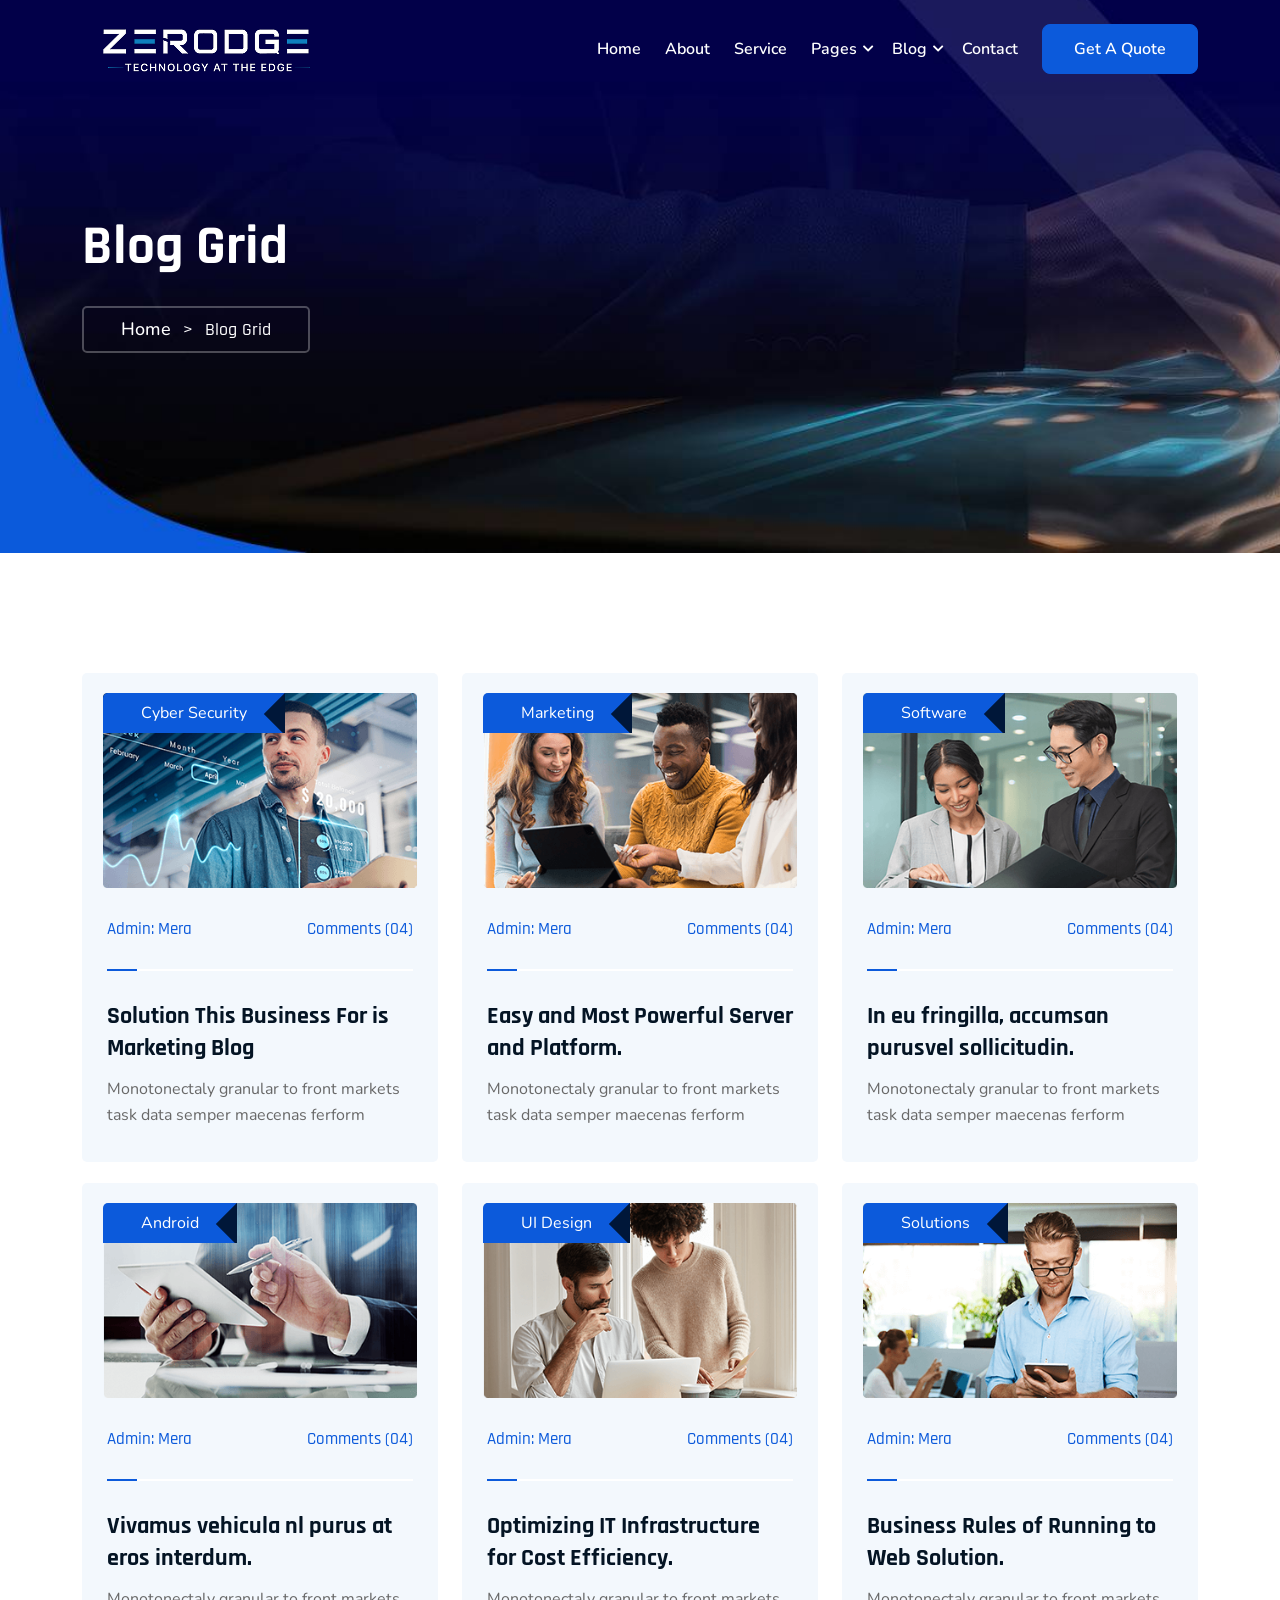
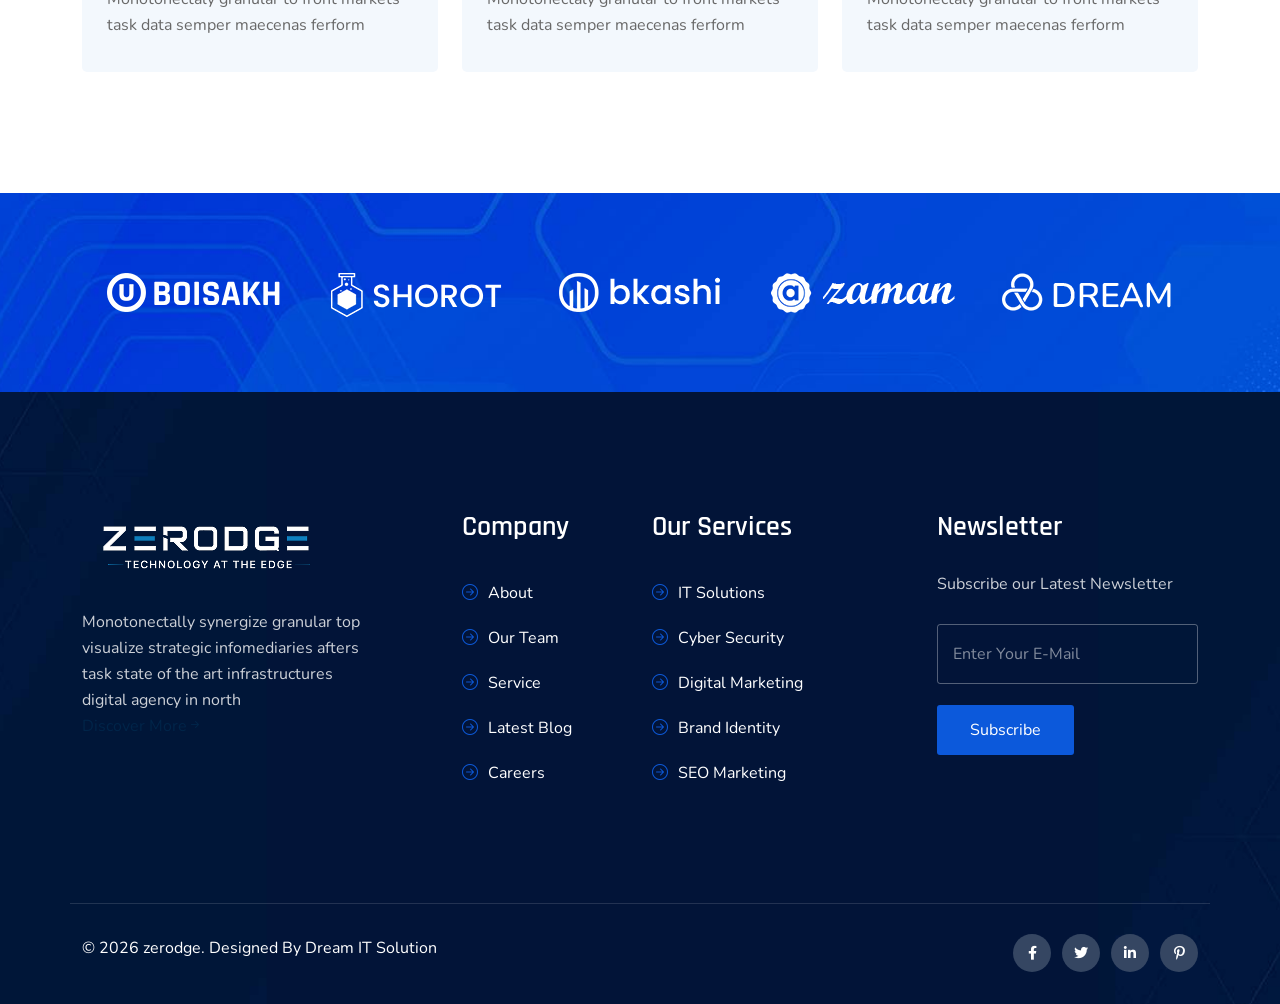
<file: blog.html>
<!DOCTYPE html><html lang="en-US"><head>
	<meta charset="UTF-8">
	<meta http-equiv="x-ua-compatible" content="ie=edge">
	<title>zerodge - IT-Solution </title>
	<meta name="description" content="">
	<meta name="viewport" content="width=device-width, initial-scale=1">
	<!-- Favicon -->
	<link rel="icon" type="image/png" sizes="56x56" href="images/icon.png">
	<!-- bootstrap CSS -->
	<link rel="stylesheet" href="css/bootstrap.min.css" type="text/css" media="all">
	<!-- carousel CSS -->
	<link rel="stylesheet" href="css/owl.carousel.min.css" type="text/css" media="all">
	<!-- animate CSS -->
	<link rel="stylesheet" href="css/animate.css" type="text/css" media="all">
	<!-- animated-text CSS -->
	<link rel="stylesheet" href="css/animated-text.css" type="text/css" media="all">
	<!-- font-awesome CSS -->
	<link rel="stylesheet" href="css/all.min.css" type="text/css" media="all">
	<!-- theme-default CSS -->
	<link rel="stylesheet" href="css/theme-default.css" type="text/css" media="all">
	<!-- meanmenu CSS -->
	<link rel="stylesheet" href="css/meanmenu.min.css" type="text/css" media="all">
	<!-- transitions CSS -->
	<link rel="stylesheet" href="css/owl.transitions.css" type="text/css" media="all">
	<!-- venobox CSS -->
	<link rel="stylesheet" href="css/venobox.css" type="text/css" media="all">
	<!-- bootstrap icons -->
	<link rel="stylesheet" href="css/bootstrap-icons.css" type="text/css" media="all">
	<!-- Main Style CSS -->
	<link rel="stylesheet" href="css/style.css" type="text/css" media="all">
	<!-- responsive CSS -->
	<link rel="stylesheet" href="css/responsive.css" type="text/css" media="all">
	<!-- Coustom Animation CSS -->
	<link rel="stylesheet" href="css/coustom-animation.css" type="text/css" media="all">
	
	<!-- modernizr js -->
	<script src="js/modernizr-3.5.0.min.js"></script>
</head>

<body>

	<!-- loder -->
	<div class="loader-wrapper">
		<span class="loader"></span>
		<div class="loder-section left-section"></div>
		<div class="loder-section right-section"></div>
	</div>
	
<!--==================================================-->
<!-- Start zerodge Header Area Inner Style-->
<!--==================================================-->
<div class="header-area inner-style" id="sticky-header">
	<div class="container">
		<div class="row align-items-center">
			<div class="col-lg-3">
				<div class="header-logo">
					<a href="index.html"><img src="images/logo-1.png" alt="logo"></a>
				</div>
			</div>
			<div class="col-lg-9">
				<div class="header-menu">
					<ul>
						<li class="menu-item-has-children"><a href="index.html">Home</a></li>
						<li class="menu-item-has-children"><a href="about.html">About</a></li>
						<li class="menu-item-has-children"><a href="service.html">Service</a></li>
						<li class="menu-item-has-children"><a href="#">Pages<i class="fas fa-chevron-down"></i></a>
                           <ul class="sub-menu">
                           	   <li><a href="choose-us.html">Why Choose Us</a></li>
                           	   <li><a href="mission.html">Mission Visson </a></li>
                           	   <li><a href="team.html">Our Team</a></li>
                           	   <li><a href="careers.html">Careers </a></li>
                           	   <li><a href="faqs.html">Faqs</a></li>
                           </ul>
						</li>
					    <li class="menu-item-has-children"><a href="#">Blog<i class="fas fa-chevron-down"></i></a>
                           <ul class="sub-menu">
                           	   <li><a href="blog.html">Blogs</a></li>
                           	   <li><a href="blog-details.html">Blog Details </a></li>
                           </ul>
						</li>
						<li><a href="contact.html">Contact</a></li>
					</ul>
					<div class="header-button">
						<a href="contact.html">Get A Quote</a>
					</div>
				</div>
			</div>
		</div>
	</div>
</div>
<!--==================================================-->
<!-- End zerodge Header Area Inner Style-->
<!--==================================================-->



<!--==================================================-->
<!-- Start Main Menu Area -->
<!--==================================================-->
<div class="mobile-menu-area sticky d-sm-block d-md-block d-lg-none ">
	<div class="mobile-menu">
		<nav class="header-menu">
			<ul class="nav_scroll">
				<li class="menu-item-has-children"><a href="index.html">Home</a></li>
				<li class="menu-item-has-children"><a href="about.html">About</a></li>
				<li class="menu-item-has-children"><a href="service.html">Service</a></li>
				<li class="menu-item-has-children"><a href="#">Pages</a>
                   <ul class="sub-menu">
                   	   <li><a href="choose-us.html">Why Choose Us</a></li>
                   	   <li><a href="mission.html">Mission Visson </a></li>
                   	   <li><a href="team.html">Our Team</a></li>
                   	   <li><a href="careers.html">Careers </a></li>
                   	   <li><a href="faqs.html">Faqs</a></li>
                   </ul>
				</li>
			    <li class="menu-item-has-children"><a href="#">Blog</a>
                   <ul class="sub-menu">
                   	   <li><a href="blog.html">Blogs</a></li>
                   	   <li><a href="blog-details.html">Blog Details </a></li>
                   </ul>
				</li>
				<li><a href="contact.html">Contact</a></li>
			</ul>
		</nav>
	</div>
</div>
<!--==================================================-->
<!-- End Main Menu Area -->
<!--==================================================-->


<!--==================================================-->
<!-- Start zerodge Breadcumb Area -->
<!--==================================================-->
<div class="breadcumb-area">
	<div class="container">
		<div class="row">
			<div class="col-lg-12">
				<div class="breadcumb-content">
					<h4>Blog Grid </h4>
					<ul>
						<li><a href="index.html">Home</a></li>
						<li>></li>
						<li>Blog Grid </li>
					</ul>
				</div>
			</div>
		</div>
	</div>
</div>
<!--==================================================-->
<!-- End zerodge Breadcumb Area -->
<!--==================================================-->



<!--==================================================-->
<!-- Start zerodge Blog Grid-->
<!--==================================================-->
<div class="blog-grid-area">
	<div class="container">
		<div class="row">
			<div class="col-lg-4 col-md-6">
				<div class="single-blog-box">
					<div class="blog-thumb">
						<img src="images/blog/blog-1.png" alt="">
					</div>
					<div class="blog-content">
						<div class="blog-meta">
							<span>Admin: Mera</span>
							<span>Comments (04)</span>
						</div>
						<div class="blog-title">
							<a href="blog-details.html">Solution This Business For is Marketing Blog</a>
							<p>Monotonectaly granular to front markets task data semper maecenas ferform</p>
						</div>
						<div class="blog-button">
							<a href="#"><i class="fa-solid fa-arrow-right"></i></a>
						</div>
					</div>
					<div class="blog-category">
						<a href="#">Cyber Security</a>
					</div>
				</div>
			</div>			
			<div class="col-lg-4 col-md-6">
				<div class="single-blog-box">
					<div class="blog-thumb">
						<img src="images/blog/blog-2.png" alt="">
					</div>
					<div class="blog-content">
						<div class="blog-meta">
							<span>Admin: Mera</span>
							<span>Comments (04)</span>
						</div>
						<div class="blog-title">
							<a href="blog-details.html">Easy and Most Powerful Server and Platform.</a>
							<p>Monotonectaly granular to front markets task data semper maecenas ferform</p>
						</div>
						<div class="blog-button">
							<a href="#"><i class="fa-solid fa-arrow-right"></i></a>
						</div>
					</div>
					<div class="blog-category">
						<a href="#">Marketing</a>
					</div>
				</div>
			</div>			
			<div class="col-lg-4 col-md-6">
				<div class="single-blog-box">
					<div class="blog-thumb">
						<img src="images/blog/blog-3.png" alt="">
					</div>
					<div class="blog-content">
						<div class="blog-meta">
							<span>Admin: Mera</span>
							<span>Comments (04)</span>
						</div>
						<div class="blog-title">
							<a href="blog-details.html">In eu fringilla, accumsan purusvel sollicitudin.</a>
							<p>Monotonectaly granular to front markets task data semper maecenas ferform</p>
						</div>
						<div class="blog-button">
							<a href="#"><i class="fa-solid fa-arrow-right"></i></a>
						</div>
					</div>
					<div class="blog-category">
						<a href="#">Software</a>
					</div>
				</div>
			</div>			
			<div class="col-lg-4 col-md-6">
				<div class="single-blog-box">
					<div class="blog-thumb">
						<img src="images/blog/blog-4.png" alt="">
					</div>
					<div class="blog-content">
						<div class="blog-meta">
							<span>Admin: Mera</span>
							<span>Comments (04)</span>
						</div>
						<div class="blog-title">
							<a href="blog-details.html">Vivamus vehicula nl purus at eros interdum.</a>
							<p>Monotonectaly granular to front markets task data semper maecenas ferform</p>
						</div>
						<div class="blog-button">
							<a href="#"><i class="fa-solid fa-arrow-right"></i></a>
						</div>
					</div>
					<div class="blog-category">
						<a href="#">Android</a>
					</div>
				</div>
			</div>			
			<div class="col-lg-4 col-md-6">
				<div class="single-blog-box">
					<div class="blog-thumb">
						<img src="images/blog/blog-5.png" alt="">
					</div>
					<div class="blog-content">
						<div class="blog-meta">
							<span>Admin: Mera</span>
							<span>Comments (04)</span>
						</div>
						<div class="blog-title">
							<a href="blog-details.html">Optimizing IT Infrastructure for Cost Efficiency.</a>
							<p>Monotonectaly granular to front markets task data semper maecenas ferform</p>
						</div>
						<div class="blog-button">
							<a href="#"><i class="fa-solid fa-arrow-right"></i></a>
						</div>
					</div>
					<div class="blog-category">
						<a href="#">UI Design</a>
					</div>
				</div>
			</div>			
			<div class="col-lg-4 col-md-6">
				<div class="single-blog-box">
					<div class="blog-thumb">
						<img src="images/blog/blog-6.png" alt="">
					</div>
					<div class="blog-content">
						<div class="blog-meta">
							<span>Admin: Mera</span>
							<span>Comments (04)</span>
						</div>
						<div class="blog-title">
							<a href="blog-details.html">Business Rules of Running to Web Solution.</a>
							<p>Monotonectaly granular to front markets task data semper maecenas ferform</p>
						</div>
						<div class="blog-button">
							<a href="#"><i class="fa-solid fa-arrow-right"></i></a>
						</div>
					</div>
					<div class="blog-category">
						<a href="#">Solutions</a>
					</div>
				</div>
			</div>
		</div>
	</div>
</div>
<!--==================================================-->
<!-- End zerodge Blog Grid-->
<!--==================================================-->



<!--==================================================-->
<!-- Start zerodge Brand Area Style Two-->
<!--==================================================-->
<div class="brand-area style-two">
	<div class="container">
		<div class="row">
			<div class="brand-list-1 owl-carousel">
				<div class="col-lg-12">
					<div class="single-brand-box">
						<div class="brand-thumb">
							<img src="images/brand-1.png" alt="">
						</div>
					</div>
				</div>			
				<div class="col-lg-12">
					<div class="single-brand-box">
						<div class="brand-thumb">
							<img src="images/brand-2.png" alt="">
						</div>
					</div>
				</div>			
				<div class="col-lg-12">
					<div class="single-brand-box">
						<div class="brand-thumb">
							<img src="images/brand-3.png" alt="">
						</div>
					</div>
				</div>			
				<div class="col-lg-12">
					<div class="single-brand-box">
						<div class="brand-thumb">
							<img src="images/brand-4.png" alt="">
						</div>
					</div>
				</div>			
				<div class="col-lg-12">
					<div class="single-brand-box">
						<div class="brand-thumb">
							<img src="images/brand-5.png" alt="">
						</div>
					</div>
				</div>
			</div>
		</div>
	</div>
</div>
<!--==================================================-->
<!-- End zerodge Brand Area Style Two-->
<!--==================================================-->


<!--==================================================-->
<!-- Start zerodge Footer Area Style One-->
<!--==================================================-->
<div class="footer-area style-one">
	<div class="container">
		<div class="row">
			<div class="col-lg-4 col-md-6">
				<div class="footer-logo">
					<a href="index.html"><img src="images/logo-1.png" alt=""></a>
				</div>
				<div class="footer-widget-desc">
					<p>Monotonectally synergize granular top
                     visualize strategic infomediaries afters
                     task state of the art infrastructures
                     digital agency in north</p>
				</div>
				<div class="zerodge-button inner-style">
                    <a href="#">Discover More<i class="bi bi-arrow-right-short"></i></a>
                </div>
			</div>
			<div class="col-lg-2 col-md-6">
				<div class="footer-widget-content">
					<div class="footer-widget-title">
						<h4>Company</h4>
					</div>
					<div class="footer-widget-menu">
						<ul>
							<li><a href="about.html"><i class="bi bi-arrow-right-circle"></i>About</a></li>
							<li><a href="team.html"><i class="bi bi-arrow-right-circle"></i>Our Team</a></li>
							<li><a href="service.html"><i class="bi bi-arrow-right-circle"></i>Service</a></li>
							<li><a href="blog.html"><i class="bi bi-arrow-right-circle"></i>Latest Blog</a></li>
							<li><a href="careers.html"><i class="bi bi-arrow-right-circle"></i>Careers</a></li>
						</ul>
					</div>
				</div>
			</div>			
			<div class="col-lg-3 col-md-6">
				<div class="footer-widget-content">
					<div class="footer-widget-title">
						<h4>Our Services</h4>
					</div>
					<div class="footer-widget-menu">
						<ul>
							<li><a href="#"><i class="bi bi-arrow-right-circle"></i>IT Solutions</a></li>
							<li><a href="#"><i class="bi bi-arrow-right-circle"></i>Cyber Security</a></li>
							<li><a href="#"><i class="bi bi-arrow-right-circle"></i>Digital Marketing</a></li>
							<li><a href="#"><i class="bi bi-arrow-right-circle"></i>Brand Identity</a></li>
							<li><a href="#"><i class="bi bi-arrow-right-circle"></i>SEO Marketing</a></li>
						</ul>
					</div>
				</div>
			</div>
		    <div class="col-lg-3 col-md-6">
				<div class="footer-widget-content">
					<div class="footer-widget-title">
						<h4>Newsletter</h4>
					</div>
                    <p class="f-desc-2">Subscribe our Latest Newsletter</p>
                    <form action="#">
                    	<div class="footer-newslatter-box">
                    		<input type="text" name="Email" placeholder="Enter Your E-Mail" required="">
                    		<button type="submit">Subscribe</button>
                    	</div>
                    </form>
				</div>
			</div>
		</div>
		<div class="row align-items-center">
			<div class="footer-bottom-area">
				<div class="row">
					<div class="col-lg-6 col-md-6">
						<div class="footer-bottom-content">
							<p>© 2026 zerodge. Designed By Dream IT Solution</p>
						</div>
					</div>
					<div class="col-lg-6 col-md-6">
						<div class="footer-botton-social-icon">
							<ul>
								<li><a href="#"><i class="fa-brands fa-facebook-f"></i></a></li>
								<li><a href="#"><i class="fa-brands fa-twitter"></i></a></li>
								<li><a href="#"><i class="fa-brands fa-linkedin-in"></i></a></li>
								<li><a href="#"><i class="fa-brands fa-pinterest-p"></i></a></li>
							</ul>
						</div>
					</div>
				</div>
			</div>
		</div>
	</div>
</div>
<!--==================================================-->
<!-- End zerodge Footer Area Style One-->
<!--==================================================-->



<!--==================================================-->
<!-- Start zerodge Scroll Up-->
<!--==================================================-->
<div class="prgoress_indicator active-progress">
        <svg class="progress-circle svg-content" width="100%" height="100%" viewBox="-1 -1 102 102">
          <path d="M50,1 a49,49 0 0,1 0,98 a49,49 0 0,1 0,-98" style="transition: stroke-dashoffset 10ms linear 0s; stroke-dasharray: 307.919, 307.919; stroke-dashoffset: 212.78;"></path>
        </svg>
 </div>
<!--==================================================-->
<!-- End zerodge Scroll Up-->
<!--==================================================-->

	<!-- jquery js -->
	<script src="js/jquery-3.6.2.min.js"></script>
	<!-- bootstrap js -->
	<script src="js/bootstrap.min.js"></script>
	<!-- carousel js -->
	<script src="js/owl.carousel.min.js"></script>
	<!-- animated-text js -->
	<script src="js/animated-text.js"></script>
	<!-- wow js -->
	<script src="js/wow.js"></script>
	<!-- ajax-mail js -->
	<script src="js/ajax-mail.js"></script>
	<!-- imagesloaded js -->
	<script src="js/imagesloaded.pkgd.min.js"></script>
	<!-- venobox js -->
	<script src="js/venobox.js"></script>
	<!--  animated-text js -->
	<script src="js/animated-text.js"></script>
	<!-- venobox min js -->
	<script src="js/venobox.min.js"></script>
	<!-- jquery meanmenu js -->
	<script src="js/jquery.meanmenu.js"></script>
	<!-- theme js -->
	<script src="js/theme.js"></script>
	<!-- Cousom carousel js -->
	<script src="js/coustom-carousel.js"></script>
	<script src="js/scroll-up.js"></script>


</body></html>
</file>
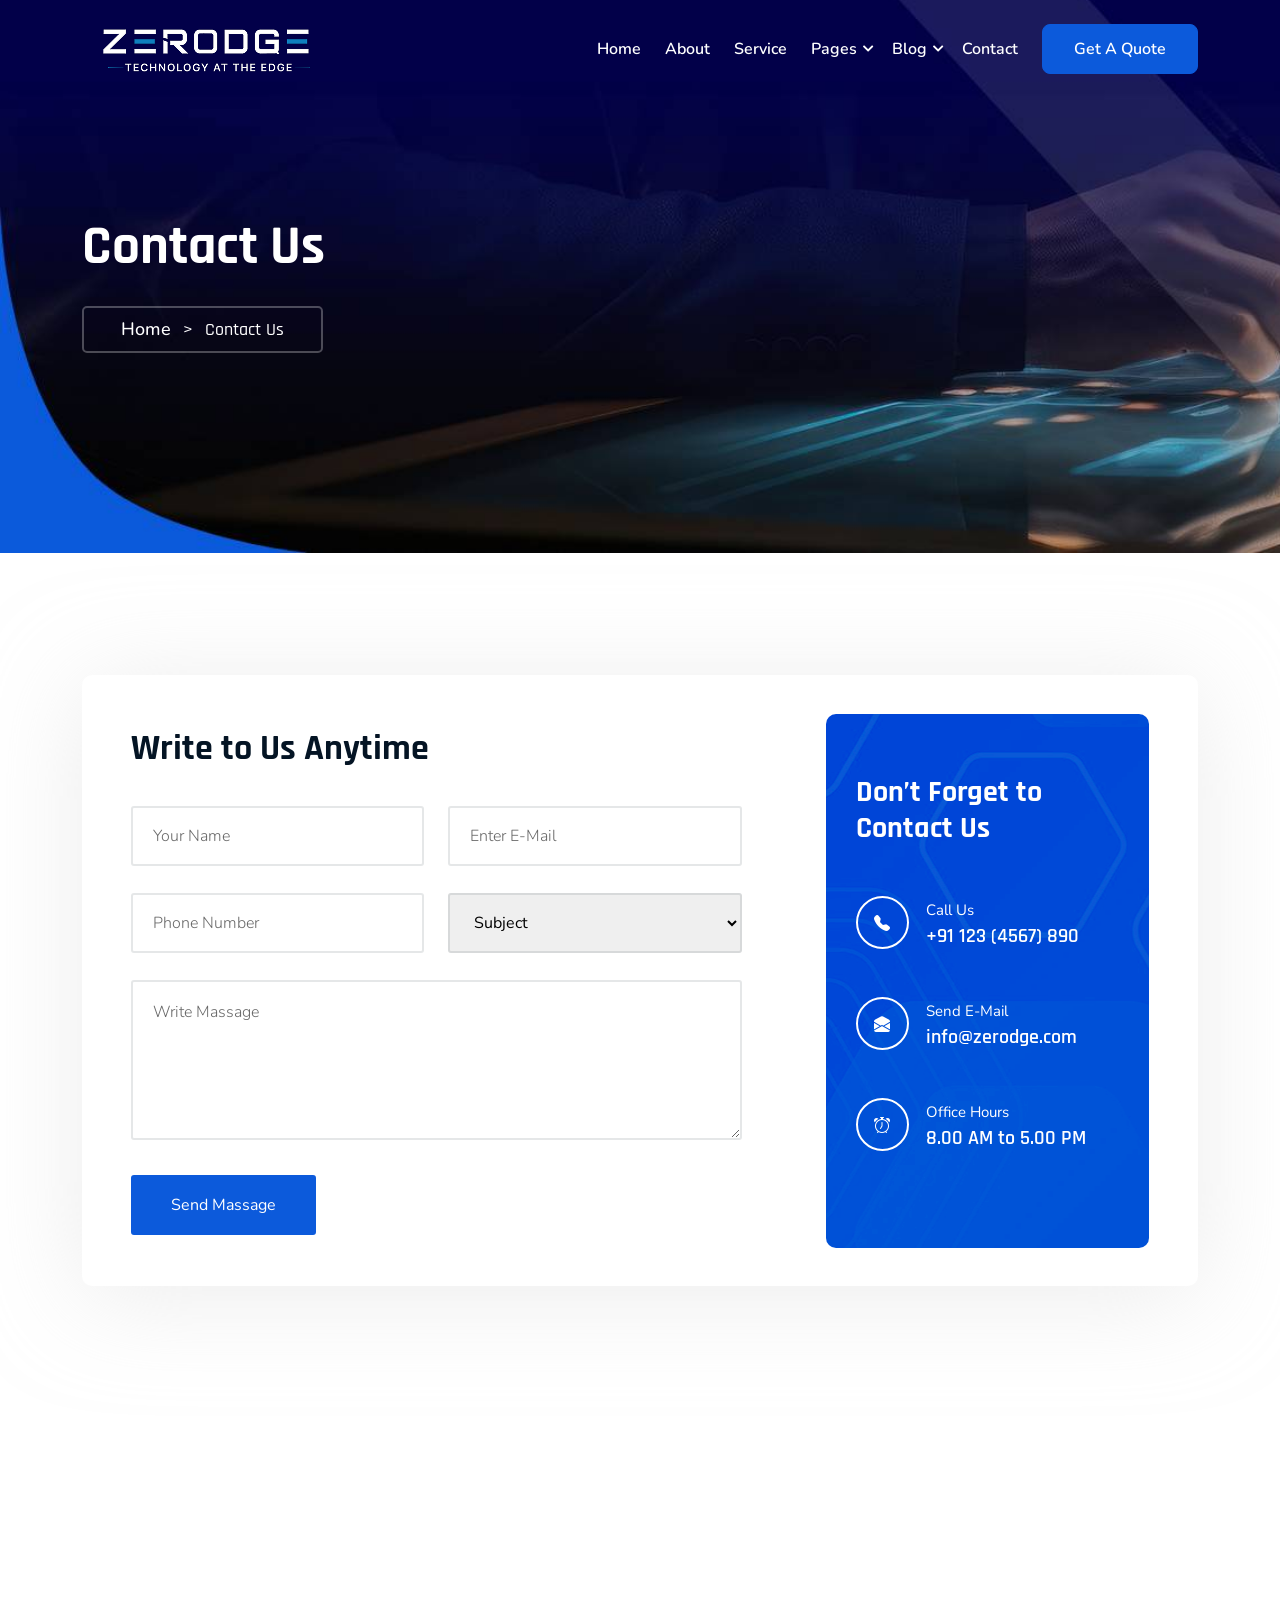
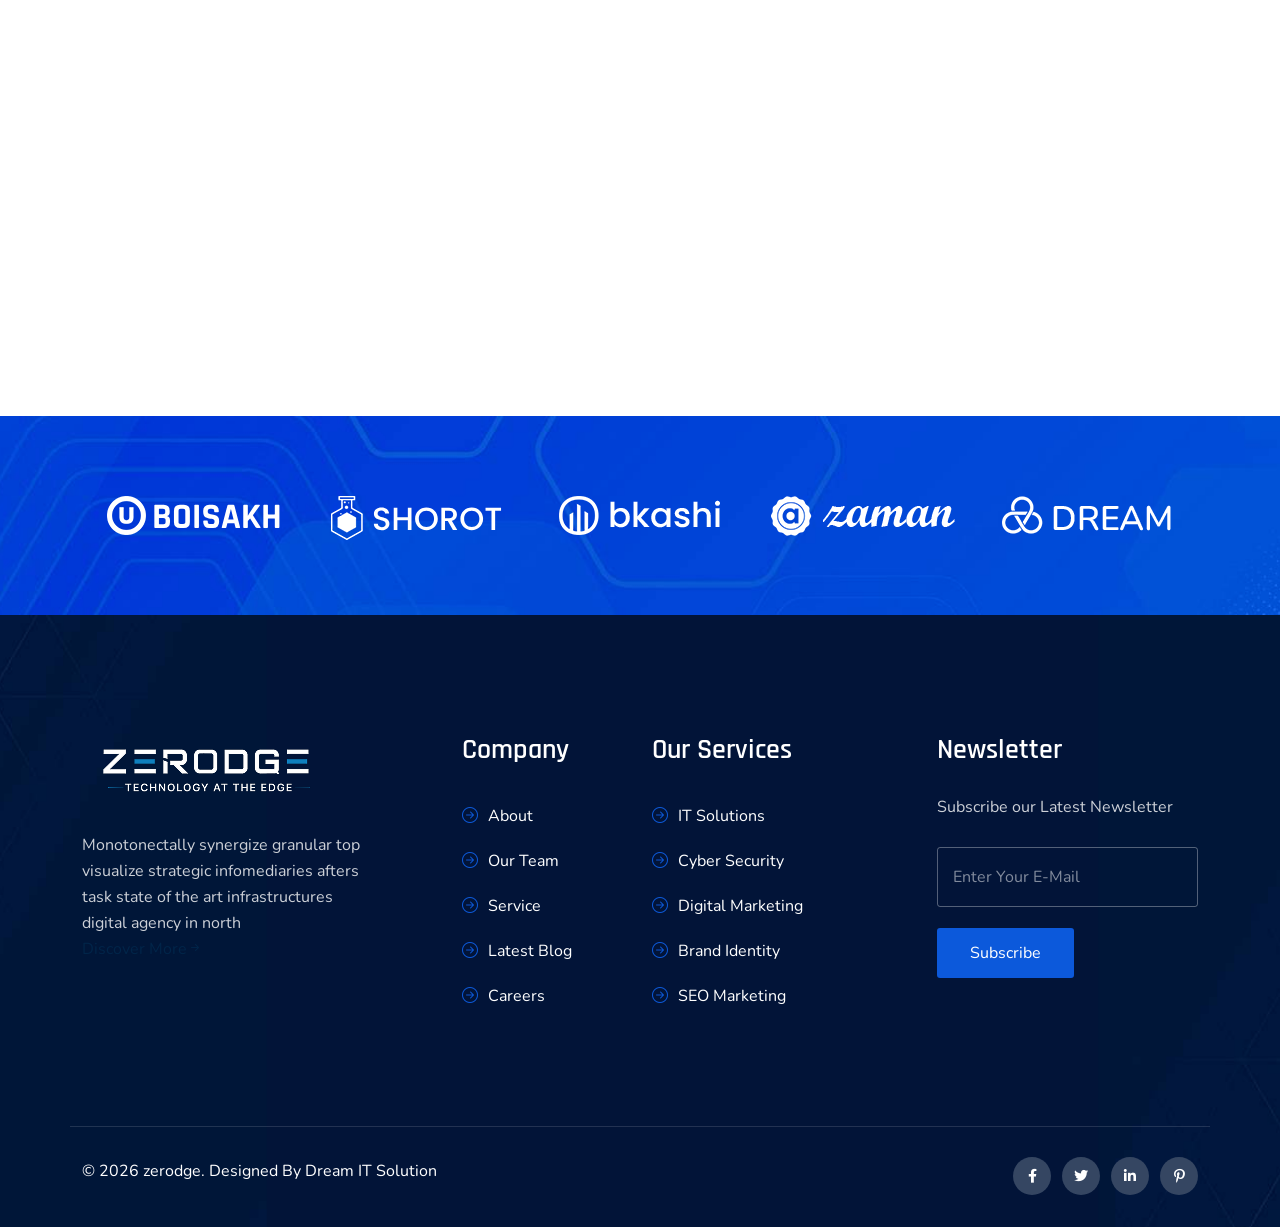
<file: contact.html>
<!DOCTYPE html><html lang="en-US"><head>
	<meta charset="UTF-8">
	<meta http-equiv="x-ua-compatible" content="ie=edge">
	<title>zerodge - IT-Solution </title>
	<meta name="description" content="">
	<meta name="viewport" content="width=device-width, initial-scale=1">
	<!-- Favicon -->
	<link rel="icon" type="image/png" sizes="56x56" href="images/icon.png">
	<!-- bootstrap CSS -->
	<link rel="stylesheet" href="css/bootstrap.min.css" type="text/css" media="all">
	<!-- carousel CSS -->
	<link rel="stylesheet" href="css/owl.carousel.min.css" type="text/css" media="all">
	<!-- animate CSS -->
	<link rel="stylesheet" href="css/animate.css" type="text/css" media="all">
	<!-- animated-text CSS -->
	<link rel="stylesheet" href="css/animated-text.css" type="text/css" media="all">
	<!-- font-awesome CSS -->
	<link rel="stylesheet" href="css/all.min.css" type="text/css" media="all">
	<!-- theme-default CSS -->
	<link rel="stylesheet" href="css/theme-default.css" type="text/css" media="all">
	<!-- meanmenu CSS -->
	<link rel="stylesheet" href="css/meanmenu.min.css" type="text/css" media="all">
	<!-- transitions CSS -->
	<link rel="stylesheet" href="css/owl.transitions.css" type="text/css" media="all">
	<!-- venobox CSS -->
	<link rel="stylesheet" href="css/venobox.css" type="text/css" media="all">
	<!-- bootstrap icons -->
	<link rel="stylesheet" href="css/bootstrap-icons.css" type="text/css" media="all">
	<!-- Main Style CSS -->
	<link rel="stylesheet" href="css/style.css" type="text/css" media="all">
	<!-- responsive CSS -->
	<link rel="stylesheet" href="css/responsive.css" type="text/css" media="all">
	<!-- Coustom Animation CSS -->
	<link rel="stylesheet" href="css/coustom-animation.css" type="text/css" media="all">
	<!-- modernizr js -->
	<script src="js/modernizr-3.5.0.min.js"></script>
</head>

<body>
	
	<!-- loder -->
	<div class="loader-wrapper">
		<span class="loader"></span>
		<div class="loder-section left-section"></div>
		<div class="loder-section right-section"></div>
	</div>

<!--==================================================-->
<!-- Start zerodge Header Area Inner Style-->
<!--==================================================-->
<div class="header-area inner-style" id="sticky-header">
	<div class="container">
		<div class="row align-items-center">
			<div class="col-lg-3">
				<div class="header-logo">
					<a href="index.html"><img src="images/logo-1.png" alt="logo"></a>
				</div>
			</div>
			<div class="col-lg-9">
				<div class="header-menu">
					<ul>
						<li class="menu-item-has-children"><a href="index.html">Home</a></li>
						<li class="menu-item-has-children"><a href="about.html">About</a></li>
						<li class="menu-item-has-children"><a href="service.html">Service</a></li>
						<li class="menu-item-has-children"><a href="#">Pages<i class="fas fa-chevron-down"></i></a>
                           <ul class="sub-menu">
                           	   <li><a href="choose-us.html">Why Choose Us</a></li>
                           	   <li><a href="mission.html">Mission Visson </a></li>
                           	   <li><a href="team.html">Our Team</a></li>
                           	   <li><a href="careers.html">Careers </a></li>
                           	   <li><a href="faqs.html">Faqs</a></li>
                           </ul>
						</li>
					    <li class="menu-item-has-children"><a href="#">Blog<i class="fas fa-chevron-down"></i></a>
                           <ul class="sub-menu">
                           	   <li><a href="blog.html">Blogs</a></li>
                           	   <li><a href="blog-details.html">Blog Details </a></li>
                           </ul>
						</li>
						<li><a href="contact.html">Contact</a></li>
					</ul>
					<div class="header-button">
						<a href="contact.html">Get A Quote</a>
					</div>
				</div>
			</div>
		</div>
	</div>
</div>
<!--==================================================-->
<!-- End zerodge Header Area Inner Style-->
<!--==================================================-->



<!--==================================================-->
<!-- Start Main Menu Area -->
<!--==================================================-->
<div class="mobile-menu-area sticky d-sm-block d-md-block d-lg-none ">
	<div class="mobile-menu">
		<nav class="header-menu">
			<ul class="nav_scroll">
				<li class="menu-item-has-children"><a href="index.html">Home</a></li>
				<li class="menu-item-has-children"><a href="about.html">About</a></li>
				<li class="menu-item-has-children"><a href="service.html">Service</a></li>
				<li class="menu-item-has-children"><a href="#">Pages</a>
                   <ul class="sub-menu">
                   	   <li><a href="choose-us.html">Why Choose Us</a></li>
                   	   <li><a href="mission.html">Mission Visson </a></li>
                   	   <li><a href="team.html">Our Team</a></li>
                   	   <li><a href="careers.html">Careers </a></li>
                   	   <li><a href="faqs.html">Faqs</a></li>
                   </ul>
				</li>
			    <li class="menu-item-has-children"><a href="#">Blog</a>
                   <ul class="sub-menu">
                   	   <li><a href="blog.html">Blogs</a></li>
                   	   <li><a href="blog-details.html">Blog Details </a></li>
                   </ul>
				</li>
				<li><a href="contact.html">Contact</a></li>
			</ul>
		</nav>
	</div>
</div>
<!--==================================================-->
<!-- End Main Menu Area -->
<!--==================================================-->


<!--==================================================-->
<!-- Start zerodge Breadcumb Area -->
<!--==================================================-->
<div class="breadcumb-area">
	<div class="container">
		<div class="row">
			<div class="col-lg-12">
				<div class="breadcumb-content">
					<h4>Contact Us</h4>
					<ul>
						<li><a href="index.html">Home</a></li>
						<li>></li>
						<li>Contact Us</li>
					</ul>
				</div>
			</div>
		</div>
	</div>
</div>
<!--==================================================-->
<!-- End zerodge Breadcumb Area -->
<!--==================================================-->



<!--==================================================-->
<!-- Start zerodge Contact Style Three-->
<!--==================================================-->
<div class="contact-area style-three inner">
	<div class="container">
		<div class="row add-white-bg align-items-center">
			<div class="col-lg-8 col-md-12">
                <div class="single-contact-box">
                	<div class="contact-contetn">
                		<h4>Write to Us Anytime</h4>
                	</div>
                	<form action="#">
                		<div class="row">
                			<div class="col-lg-6">
                				<div class="single-input-box">
                					<input type="text" name="name" placeholder="Your Name" required="">
                				</div>
                			</div>              			
                			<div class="col-lg-6">
                				<div class="single-input-box">
                					<input type="text" name="Email" placeholder="Enter E-Mail" required="">
                				</div>
                			</div>                			
                			<div class="col-lg-6">
                				<div class="single-input-box">
                					<input type="text" name="Phone" placeholder="Phone Number" required="">
                				</div>
                			</div>                			
                			<div class="col-lg-6">
                				<div class="single-input-box">
                					<select name="place" id="place">
						               <option value="saab">Subject</option>
						               <option value="opel">Web Development </option>
						               <option value="audi">Design </option>
						               <option value="audi">Marketing</option>
					                </select>
                				</div>
                			</div>
                			<div class="col-lg-12">
                				<div class="single-input-box">
                					<textarea name="massage" id="massage" placeholder="Write Massage" required=""></textarea>
                				</div>
                			</div>
                			<div class="col-lg-12">
                				<div class="massage-sent-button">
                					<button type="submit">Send Massage </button>
                				</div>
                			</div>
                		</div>
                	</form>
                </div>
			</div>
			<div class="col-lg-4 col-md-12">
				<div class="single-contact-info-box">
					<div class="info-content">
						<h4>Don’t Forget to Contact Us</h4>
					</div>
					<div class="contact-info-box">
						<div class="contact-info-icon">
							<i class="bi bi-telephone-fill"></i>
						</div>
						<div class="contact-info-content">
							<p>Call Us</p>
							<h4>+91 123 (4567) 890</h4>
						</div>
					</div>					
					<div class="contact-info-box">
						<div class="contact-info-icon">
							<i class="bi bi-envelope-open-fill"></i>
						</div>
						<div class="contact-info-content">
							<p>Send E-Mail</p>
							<h4>info@zerodge.com</h4>
						</div>
					</div>					
					<div class="contact-info-box">
						<div class="contact-info-icon">
							<i class="bi bi-alarm"></i>
						</div>
						<div class="contact-info-content">
							<p>Office Hours</p>
							<h4>8.00 AM to 5.00 PM</h4>
						</div>
					</div>
				</div>
			</div>
		</div>
	</div>
</div>
<!--==================================================-->
<!-- End zerodge Contact Area Style Three-->
<!--==================================================-->



<!--==================================================-->
<!-- Start zerodge Google map Area Style Two-->
<!--==================================================-->
<div class="google-map">
	<div class="container-fluid">
		<div class="row">
			<div class="col-lg-12"> 
				<iframe src="https://www.google.com/maps/embed?pb=!1m18!1m12!1m3!1d33842.6772046944!2d77.96893897431637!3d30.286150799999998!2m3!1f0!2f0!3f0!3m2!1i1024!2i768!4f13.1!3m3!1m2!1s0x39092be5b1e566e3%3A0x33089828acdcd368!2sOnida%20Tower!5e1!3m2!1sen!2sin!4v1780484828912!5m2!1sen!2sin" width="600" height="450" style="border:0;" allowfullscreen="" loading="lazy" referrerpolicy="no-referrer-when-downgrade"></iframe>
			</div>
		</div>
	</div>
</div>
<!--==================================================-->
<!-- End zerodge Google map Area Style Two-->
<!--==================================================-->




<!--==================================================-->
<!-- Start zerodge Brand Area Style Two-->
<!--==================================================-->
<div class="brand-area style-two">
	<div class="container">
		<div class="row">
			<div class="brand-list-1 owl-carousel">
				<div class="col-lg-12">
					<div class="single-brand-box">
						<div class="brand-thumb">
							<img src="images/brand-1.png" alt="">
						</div>
					</div>
				</div>			
				<div class="col-lg-12">
					<div class="single-brand-box">
						<div class="brand-thumb">
							<img src="images/brand-2.png" alt="">
						</div>
					</div>
				</div>			
				<div class="col-lg-12">
					<div class="single-brand-box">
						<div class="brand-thumb">
							<img src="images/brand-3.png" alt="">
						</div>
					</div>
				</div>			
				<div class="col-lg-12">
					<div class="single-brand-box">
						<div class="brand-thumb">
							<img src="images/brand-4.png" alt="">
						</div>
					</div>
				</div>			
				<div class="col-lg-12">
					<div class="single-brand-box">
						<div class="brand-thumb">
							<img src="images/brand-5.png" alt="">
						</div>
					</div>
				</div>
			</div>
		</div>
	</div>
</div>
<!--==================================================-->
<!-- End zerodge Brand Area Style Two-->
<!--==================================================-->



<!--==================================================-->
<!-- Start zerodge Footer Area Style One-->
<!--==================================================-->
<div class="footer-area style-one">
	<div class="container">
		<div class="row">
			<div class="col-lg-4 col-md-6">
				<div class="footer-logo">
					<a href="index.html"><img src="images/logo-1.png" alt=""></a>
				</div>
				<div class="footer-widget-desc">
					<p>Monotonectally synergize granular top
                     visualize strategic infomediaries afters
                     task state of the art infrastructures
                     digital agency in north</p>
				</div>
				<div class="zerodge-button inner-style">
                    <a href="#">Discover More<i class="bi bi-arrow-right-short"></i></a>
                </div>
			</div>
			<div class="col-lg-2 col-md-6">
				<div class="footer-widget-content">
					<div class="footer-widget-title">
						<h4>Company</h4>
					</div>
					<div class="footer-widget-menu">
						<ul>
							<li><a href="about.html"><i class="bi bi-arrow-right-circle"></i>About</a></li>
							<li><a href="team.html"><i class="bi bi-arrow-right-circle"></i>Our Team</a></li>
							<li><a href="service.html"><i class="bi bi-arrow-right-circle"></i>Service</a></li>
							<li><a href="blog.html"><i class="bi bi-arrow-right-circle"></i>Latest Blog</a></li>
							<li><a href="careers.html"><i class="bi bi-arrow-right-circle"></i>Careers</a></li>
						</ul>
					</div>
				</div>
			</div>			
			<div class="col-lg-3 col-md-6">
				<div class="footer-widget-content">
					<div class="footer-widget-title">
						<h4>Our Services</h4>
					</div>
					<div class="footer-widget-menu">
						<ul>
							<li><a href="#"><i class="bi bi-arrow-right-circle"></i>IT Solutions</a></li>
							<li><a href="#"><i class="bi bi-arrow-right-circle"></i>Cyber Security</a></li>
							<li><a href="#"><i class="bi bi-arrow-right-circle"></i>Digital Marketing</a></li>
							<li><a href="#"><i class="bi bi-arrow-right-circle"></i>Brand Identity</a></li>
							<li><a href="#"><i class="bi bi-arrow-right-circle"></i>SEO Marketing</a></li>
						</ul>
					</div>
				</div>
			</div>
		    <div class="col-lg-3 col-md-6">
				<div class="footer-widget-content">
					<div class="footer-widget-title">
						<h4>Newsletter</h4>
					</div>
                    <p class="f-desc-2">Subscribe our Latest Newsletter</p>
                    <form action="#">
                    	<div class="footer-newslatter-box">
                    		<input type="text" name="Email" placeholder="Enter Your E-Mail" required="">
                    		<button type="submit">Subscribe</button>
                    	</div>
                    </form>
				</div>
			</div>
		</div>
		<div class="row align-items-center">
			<div class="footer-bottom-area">
				<div class="row">
					<div class="col-lg-6 col-md-6">
						<div class="footer-bottom-content">
							<p>© 2026 zerodge. Designed By Dream IT Solution</p>
						</div>
					</div>
					<div class="col-lg-6 col-md-6">
						<div class="footer-botton-social-icon">
							<ul>
								<li><a href="#"><i class="fa-brands fa-facebook-f"></i></a></li>
								<li><a href="#"><i class="fa-brands fa-twitter"></i></a></li>
								<li><a href="#"><i class="fa-brands fa-linkedin-in"></i></a></li>
								<li><a href="#"><i class="fa-brands fa-pinterest-p"></i></a></li>
							</ul>
						</div>
					</div>
				</div>
			</div>
		</div>
	</div>
</div>
<!--==================================================-->
<!-- End zerodge Footer Area Style One-->
<!--==================================================-->




<!--==================================================-->
<!-- Start zerodge Scroll Up-->
<!--==================================================-->
<div class="prgoress_indicator active-progress">
        <svg class="progress-circle svg-content" width="100%" height="100%" viewBox="-1 -1 102 102">
          <path d="M50,1 a49,49 0 0,1 0,98 a49,49 0 0,1 0,-98" style="transition: stroke-dashoffset 10ms linear 0s; stroke-dasharray: 307.919, 307.919; stroke-dashoffset: 212.78;"></path>
        </svg>
 </div>
<!--==================================================-->
<!-- End zerodge Scroll Up-->
<!--==================================================-->

	<!-- jquery js -->
	<script src="js/jquery-3.6.2.min.js"></script>
	<!-- bootstrap js -->
	<script src="js/bootstrap.min.js"></script>
	<!-- carousel js -->
	<script src="js/owl.carousel.min.js"></script>
	<!-- animated-text js -->
	<script src="js/animated-text.js"></script>
	<!-- wow js -->
	<script src="js/wow.js"></script>
	<!-- ajax-mail js -->
	<script src="js/ajax-mail.js"></script>
	<!-- imagesloaded js -->
	<script src="js/imagesloaded.pkgd.min.js"></script>
	<!-- venobox js -->
	<script src="js/venobox.js"></script>
	<!--  animated-text js -->
	<script src="js/animated-text.js"></script>
	<!-- venobox min js -->
	<script src="js/venobox.min.js"></script>
	<!-- jquery meanmenu js -->
	<script src="js/jquery.meanmenu.js"></script>
	<!-- theme js -->
	<script src="js/theme.js"></script>
	<!-- Cousom carousel js -->
	<script src="js/coustom-carousel.js"></script>
	<script src="js/scroll-up.js"></script>


</body></html>
</file>
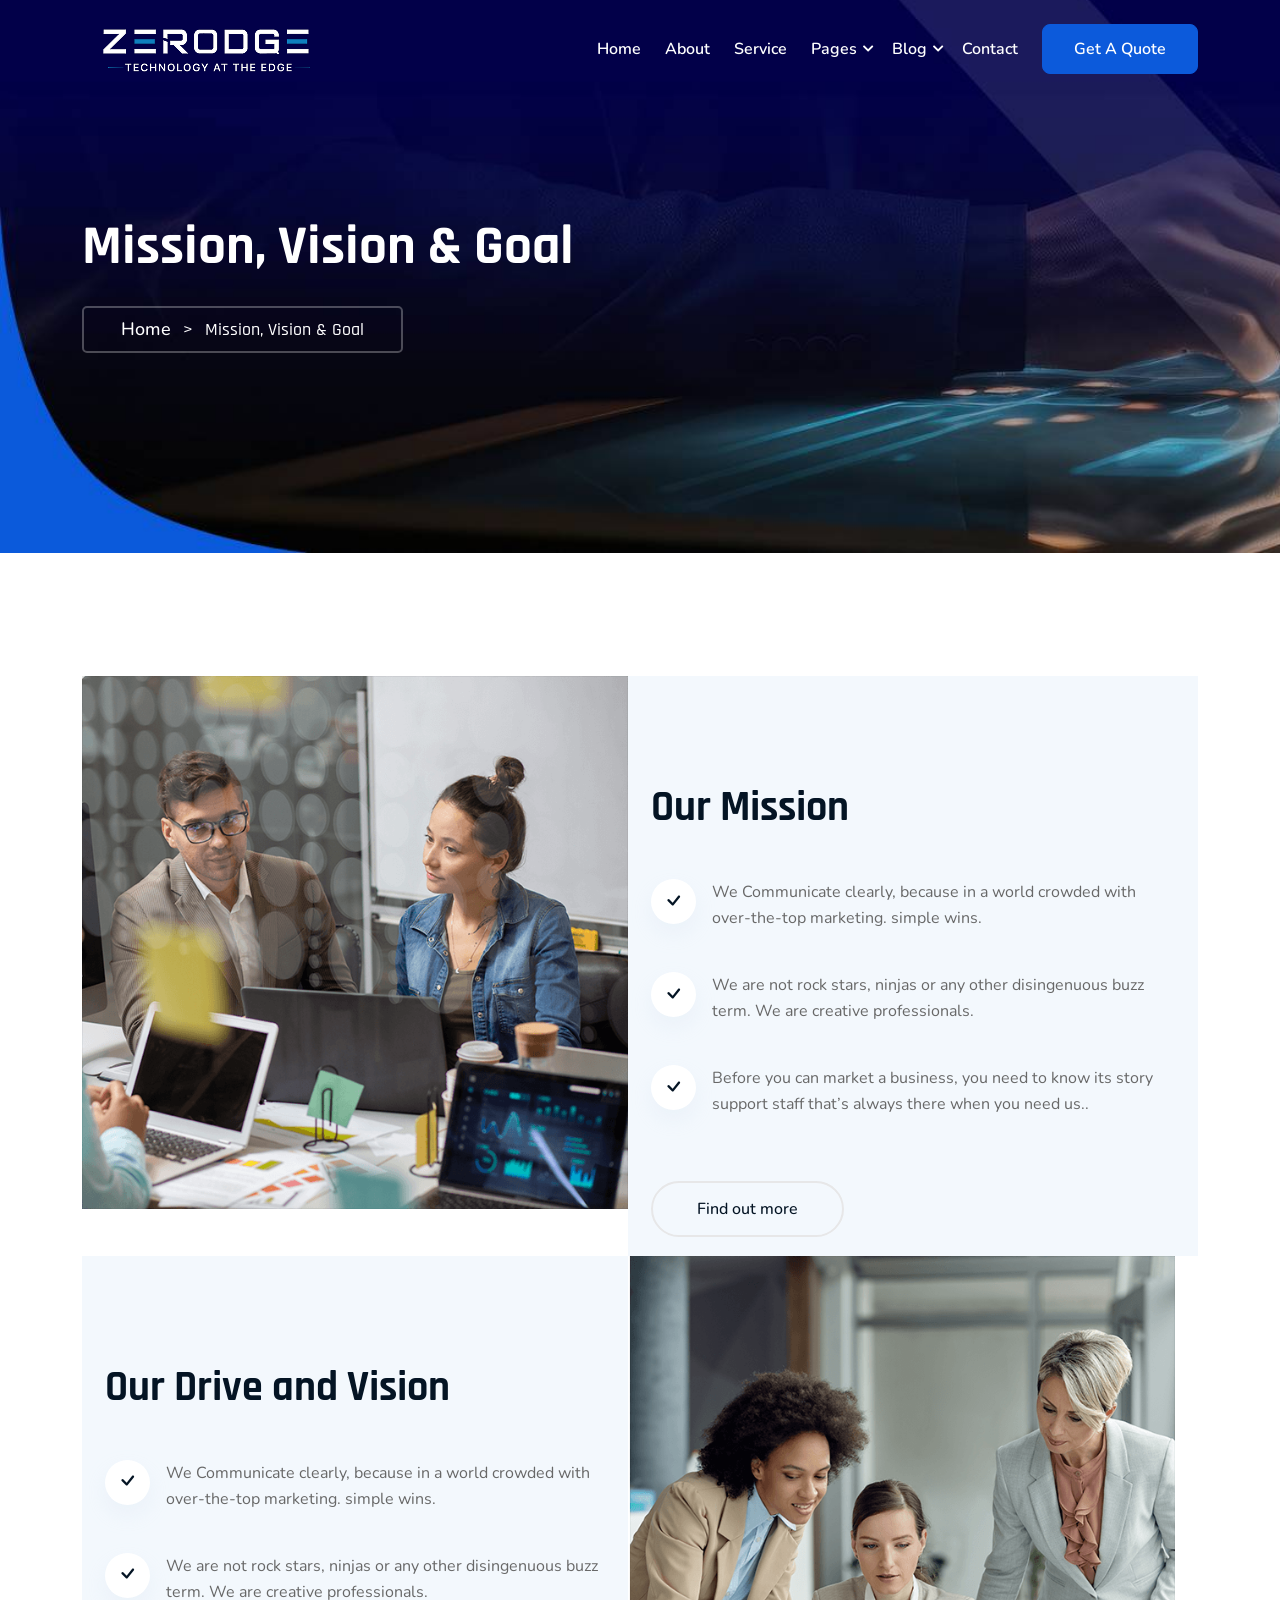
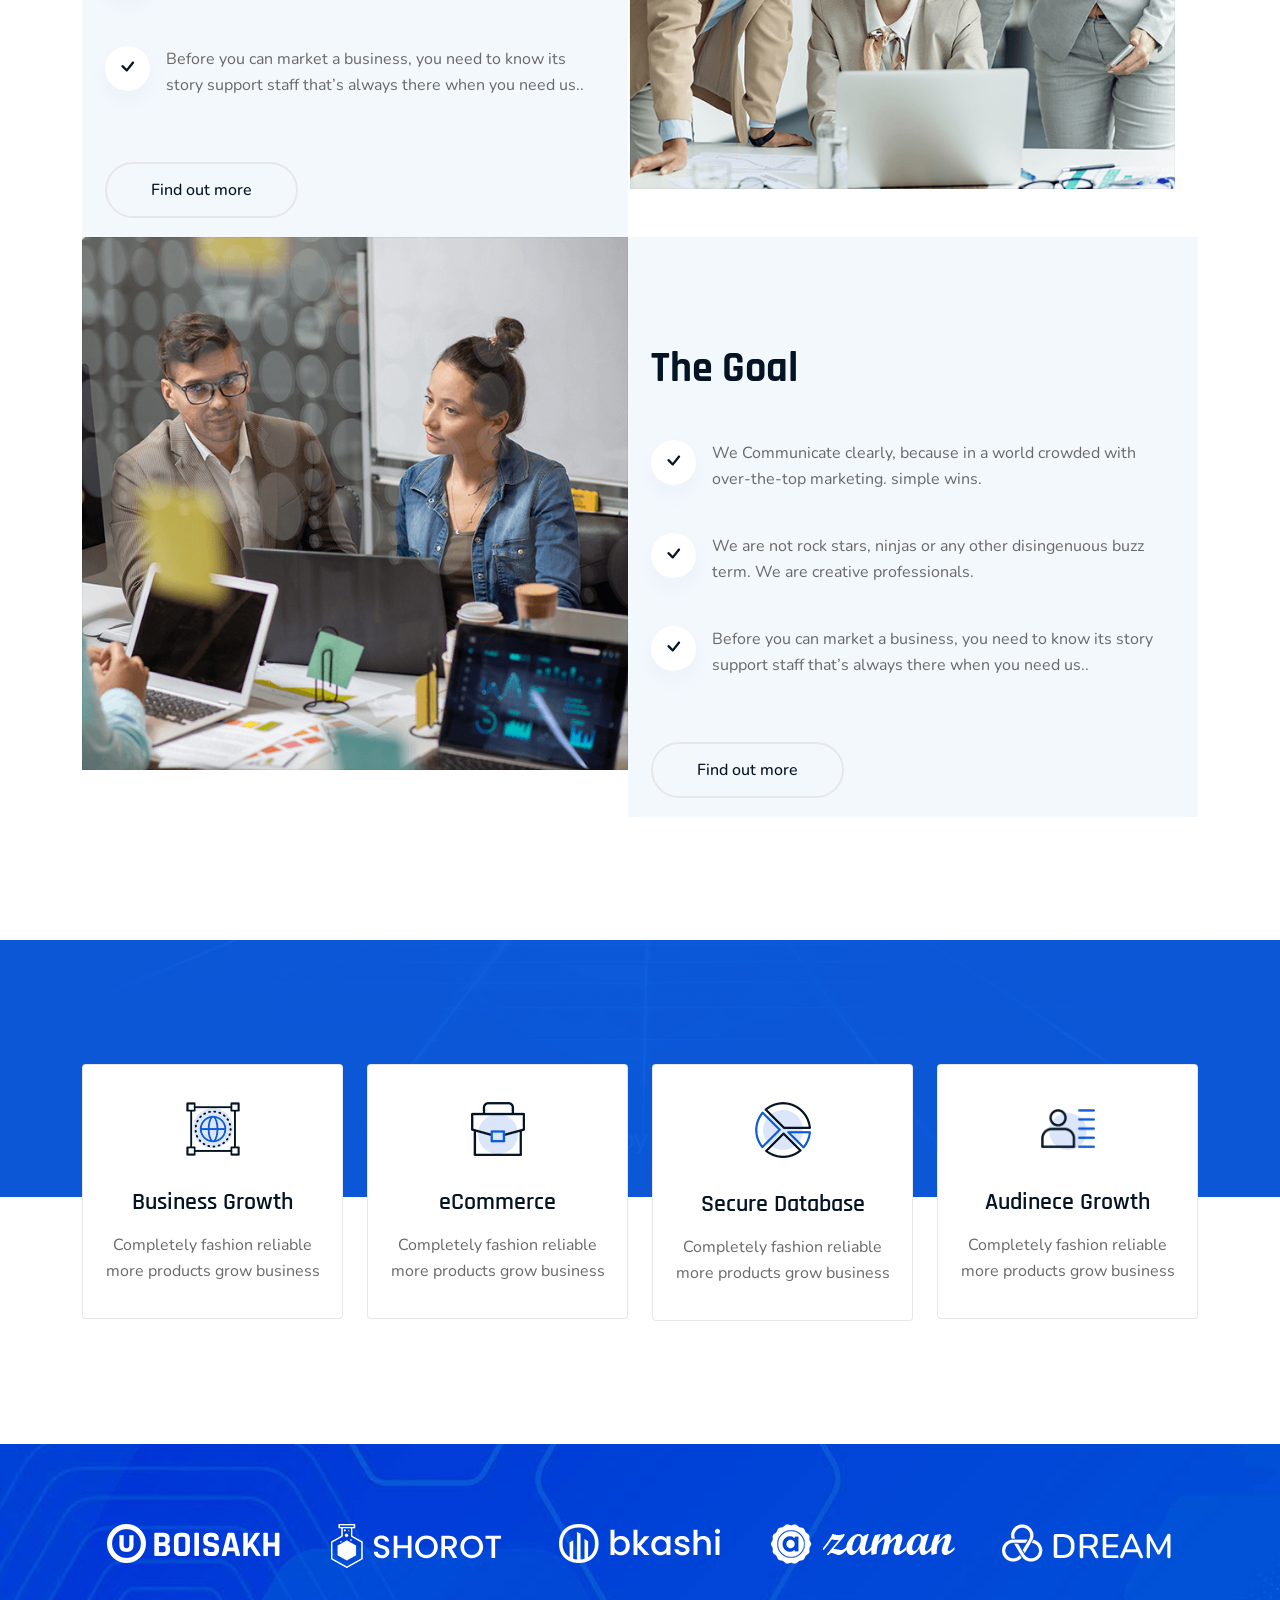
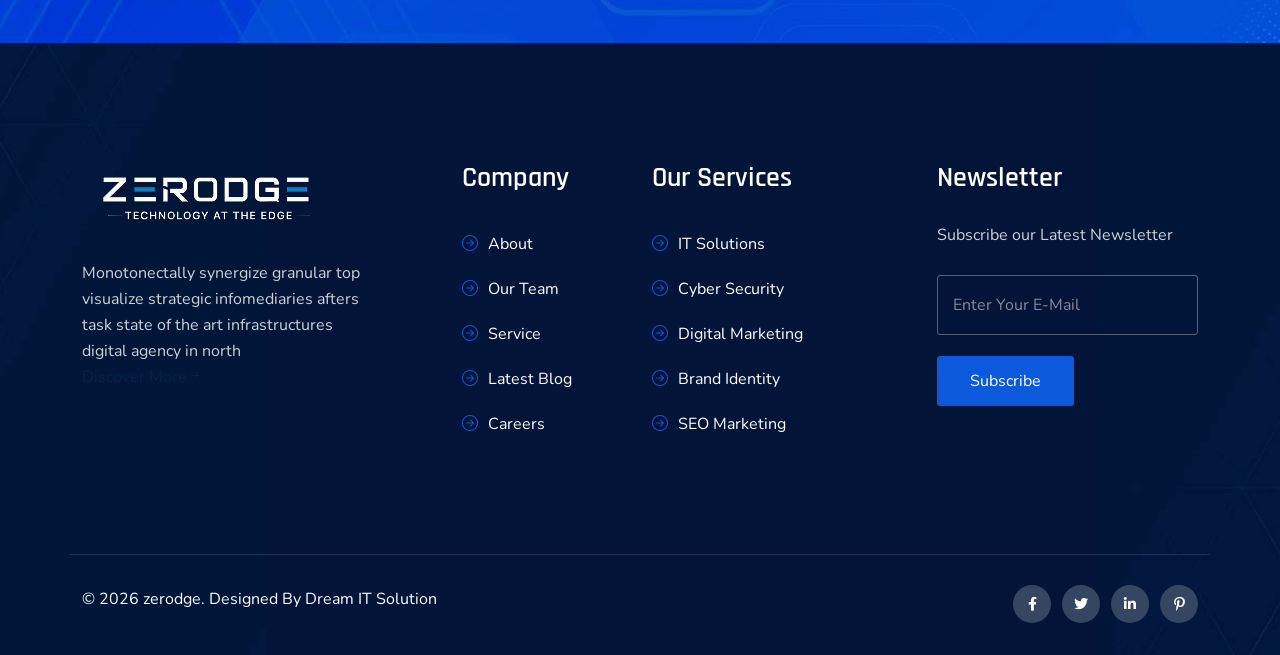
<file: mission.html>
<!DOCTYPE html><html lang="en-US"><head>
	<meta charset="UTF-8">
	<meta http-equiv="x-ua-compatible" content="ie=edge">
	<title>zerodge - IT-Solution </title>
	<meta name="description" content="">
	<meta name="viewport" content="width=device-width, initial-scale=1">
	<!-- Favicon -->
	<link rel="icon" type="image/png" sizes="56x56" href="images/icon.png">
	<!-- bootstrap CSS -->
	<link rel="stylesheet" href="css/bootstrap.min.css" type="text/css" media="all">
	<!-- carousel CSS -->
	<link rel="stylesheet" href="css/owl.carousel.min.css" type="text/css" media="all">
	<!-- animate CSS -->
	<link rel="stylesheet" href="css/animate.css" type="text/css" media="all">
	<!-- animated-text CSS -->
	<link rel="stylesheet" href="css/animated-text.css" type="text/css" media="all">
	<!-- font-awesome CSS -->
	<link rel="stylesheet" href="css/all.min.css" type="text/css" media="all">
	<!-- theme-default CSS -->
	<link rel="stylesheet" href="css/theme-default.css" type="text/css" media="all">
	<!-- meanmenu CSS -->
	<link rel="stylesheet" href="css/meanmenu.min.css" type="text/css" media="all">
	<!-- transitions CSS -->
	<link rel="stylesheet" href="css/owl.transitions.css" type="text/css" media="all">
	<!-- venobox CSS -->
	<link rel="stylesheet" href="css/venobox.css" type="text/css" media="all">
	<!-- bootstrap icons -->
	<link rel="stylesheet" href="css/bootstrap-icons.css" type="text/css" media="all">
	<!-- Main Style CSS -->
	<link rel="stylesheet" href="css/style.css" type="text/css" media="all">
	<!-- responsive CSS -->
	<link rel="stylesheet" href="css/responsive.css" type="text/css" media="all">
	<!-- Coustom Animation CSS -->
	<link rel="stylesheet" href="css/coustom-animation.css" type="text/css" media="all">
	<!-- modernizr js -->
	<script src="js/modernizr-3.5.0.min.js"></script>
</head>

<body>
	
	<!-- loder -->
	<div class="loader-wrapper">
		<span class="loader"></span>
		<div class="loder-section left-section"></div>
		<div class="loder-section right-section"></div>
	</div>

<!--==================================================-->
<!-- Start zerodge Header Area Inner Style-->
<!--==================================================-->
<div class="header-area inner-style" id="sticky-header">
	<div class="container">
		<div class="row align-items-center">
			<div class="col-lg-3">
				<div class="header-logo">
					<a href="index.html"><img src="images/logo-1.png" alt="logo"></a>
				</div>
			</div>
			<div class="col-lg-9">
				<div class="header-menu">
					<ul>
						<li class="menu-item-has-children"><a href="index.html">Home</a></li>
						<li class="menu-item-has-children"><a href="about.html">About</a></li>
						<li class="menu-item-has-children"><a href="service.html">Service</a></li>
						<li class="menu-item-has-children"><a href="#">Pages<i class="fas fa-chevron-down"></i></a>
                           <ul class="sub-menu">
                           	   <li><a href="choose-us.html">Why Choose Us</a></li>
                           	   <li><a href="mission.html">Mission Visson </a></li>
                           	   <li><a href="team.html">Our Team</a></li>
                           	   <li><a href="careers.html">Careers </a></li>
                           	   <li><a href="faqs.html">Faqs</a></li>
                           </ul>
						</li>
					    <li class="menu-item-has-children"><a href="#">Blog<i class="fas fa-chevron-down"></i></a>
                           <ul class="sub-menu">
                           	   <li><a href="blog.html">Blogs</a></li>
                           	   <li><a href="blog-details.html">Blog Details </a></li>
                           </ul>
						</li>
						<li><a href="contact.html">Contact</a></li>
					</ul>
					<div class="header-button">
						<a href="contact.html">Get A Quote</a>
					</div>
				</div>
			</div>
		</div>
	</div>
</div>
<!--==================================================-->
<!-- End zerodge Header Area Inner Style-->
<!--==================================================-->



<!--==================================================-->
<!-- Start Main Menu Area -->
<!--==================================================-->
<div class="mobile-menu-area sticky d-sm-block d-md-block d-lg-none ">
	<div class="mobile-menu">
		<nav class="header-menu">
			<ul class="nav_scroll">
				<li class="menu-item-has-children"><a href="index.html">Home</a></li>
				<li class="menu-item-has-children"><a href="about.html">About</a></li>
				<li class="menu-item-has-children"><a href="service.html">Service</a></li>
				<li class="menu-item-has-children"><a href="#">Pages</a>
                   <ul class="sub-menu">
                   	   <li><a href="choose-us.html">Why Choose Us</a></li>
                   	   <li><a href="mission.html">Mission Visson </a></li>
                   	   <li><a href="team.html">Our Team</a></li>
                   	   <li><a href="careers.html">Careers </a></li>
                   	   <li><a href="faqs.html">Faqs</a></li>
                   </ul>
				</li>
			    <li class="menu-item-has-children"><a href="#">Blog</a>
                   <ul class="sub-menu">
                   	   <li><a href="blog.html">Blogs</a></li>
                   	   <li><a href="blog-details.html">Blog Details </a></li>
                   </ul>
				</li>
				<li><a href="contact.html">Contact</a></li>
			</ul>
		</nav>
	</div>
</div>
<!--==================================================-->
<!-- End Main Menu Area -->
<!--==================================================-->



<!--==================================================-->
<!-- Start zerodge Breadcumb Area -->
<!--==================================================-->
<div class="breadcumb-area">
	<div class="container">
		<div class="row">
			<div class="col-lg-12">
				<div class="breadcumb-content">
					<h4>Mission, Vision & Goal</h4>
					<ul>
						<li><a href="index.html">Home</a></li>
						<li>></li>
						<li>Mission, Vision & Goal</li>
					</ul>
				</div>
			</div>
		</div>
	</div>
</div>
<!--==================================================-->
<!-- End zerodge Breadcumb Area -->
<!--==================================================-->



<!--==================================================-->
<!-- Start zerodge Mission Vison Area Inner Style-->
<!--==================================================-->
<div class="mission-area inner-style">
	<div class="container">
		<div class="row">
			<div class="col-lg-6">
				<div class="mission-thumb">
					<img src="images/mission-1.png" alt="">
				</div>
			</div>
			<div class="col-lg-6">
				<div class="mission-box">
					<div class="mission-content">
						<h4>Our Mission</h4>
						<div class="single-icon-box">
							<div class="single-icon-thumb">
								<i class="bi bi-check"></i>
							</div>
							<div class="sigle-icon-desc">
								<p>We Communicate clearly, because in a world crowded with over-the-top marketing. simple wins.</p>
							</div>
						</div>						
						<div class="single-icon-box">
							<div class="single-icon-thumb">
								<i class="bi bi-check"></i>
							</div>
							<div class="sigle-icon-desc">
								<p>We are not rock stars, ninjas or any other disingenuous buzz term. We are creative professionals.</p>
							</div>
						</div>						
						<div class="single-icon-box">
							<div class="single-icon-thumb">
								<i class="bi bi-check"></i>
							</div>
							<div class="sigle-icon-desc">
								<p>Before you can market a business, you need to know its story support staff that’s always there when you need us..</p>
							</div>
						</div>
					</div>
					<div class="mission-button">
						<a href="#">Find out more</a>
					</div>
				</div>
			</div>
		</div>		
		<div class="row">
			<div class="col-lg-6">
				<div class="mission-box two">
					<div class="mission-content">
						<h4>Our Drive and Vision</h4>
						<div class="single-icon-box">
							<div class="single-icon-thumb">
								<i class="bi bi-check"></i>
							</div>
							<div class="sigle-icon-desc">
								<p>We Communicate clearly, because in a world crowded with over-the-top marketing. simple wins.</p>
							</div>
						</div>						
						<div class="single-icon-box">
							<div class="single-icon-thumb">
								<i class="bi bi-check"></i>
							</div>
							<div class="sigle-icon-desc">
								<p>We are not rock stars, ninjas or any other disingenuous buzz term. We are creative professionals.</p>
							</div>
						</div>						
						<div class="single-icon-box">
							<div class="single-icon-thumb">
								<i class="bi bi-check"></i>
							</div>
							<div class="sigle-icon-desc">
								<p>Before you can market a business, you need to know its story support staff that’s always there when you need us..</p>
							</div>
						</div>
					</div>
					<div class="mission-button">
						<a href="#">Find out more</a>
					</div>
				</div>
			</div>
			<div class="col-lg-6">
				<div class="mission-thumb two">
					<img src="images/mission-2.png" alt="">
				</div>
			</div>
		</div>
	   <div class="row">
			<div class="col-lg-6">
				<div class="mission-thumb">
					<img src="images/mission-1.png" alt="">
				</div>
			</div>
			<div class="col-lg-6">
				<div class="mission-box">
					<div class="mission-content">
						<h4>The Goal</h4>
						<div class="single-icon-box">
							<div class="single-icon-thumb">
								<i class="bi bi-check"></i>
							</div>
							<div class="sigle-icon-desc">
								<p>We Communicate clearly, because in a world crowded with over-the-top marketing. simple wins.</p>
							</div>
						</div>						
						<div class="single-icon-box">
							<div class="single-icon-thumb">
								<i class="bi bi-check"></i>
							</div>
							<div class="sigle-icon-desc">
								<p>We are not rock stars, ninjas or any other disingenuous buzz term. We are creative professionals.</p>
							</div>
						</div>						
						<div class="single-icon-box">
							<div class="single-icon-thumb">
								<i class="bi bi-check"></i>
							</div>
							<div class="sigle-icon-desc">
								<p>Before you can market a business, you need to know its story support staff that’s always there when you need us..</p>
							</div>
						</div>
					</div>
					<div class="mission-button">
						<a href="#">Find out more</a>
					</div>
				</div>
			</div>
		</div>	
	</div>
</div>
<!--==================================================-->
<!-- End zerodge Mission Vison Area Inner Style -->
<!--==================================================-->



<!--==================================================-->
<!-- Start zerodge Background Images Area Style Three-->
<!--==================================================-->
<div class="background-images-area style-three">
	<div class="container">
		<div class="row">
		</div>
	</div>
</div>
<!--==================================================-->
<!-- End zerodge Background Images Area Style Three-->
<!--==================================================-->


<!--==================================================-->
<!-- Start zerodge Feature Area Style Three-->
<!--==================================================-->
<div class="feature-area style-three inner">
	<div class="container">
		<div class="row margin-top">
			<div class="col-lg-3 col-md-6 col-sm-6">
				<div class="single-feature-box">
					<div class="feature-icon">
						<img src="images/feature-icon-1.png" alt="">
					</div>
					<div class="feature-content">
						<h4>Business Growth</h4>
						<p>Completely fashion reliable more products grow business</p>
					</div>
				</div>
			</div>			
			<div class="col-lg-3 col-md-6 col-sm-6">
				<div class="single-feature-box">
					<div class="feature-icon">
						<img src="images/feature-icon-2.png" alt="">
					</div>
					<div class="feature-content">
						<h4>eCommerce</h4>
						<p>Completely fashion reliable more products grow business</p>
					</div>
				</div>
			</div>			
			<div class="col-lg-3 col-md-6 col-sm-6">
				<div class="single-feature-box">
					<div class="feature-icon">
						<img src="images/feature-icon-3.png" alt="">
					</div>
					<div class="feature-content">
						<h4>Secure Database</h4>
						<p>Completely fashion reliable more products grow business</p>
					</div>
				</div>
			</div>			
			<div class="col-lg-3 col-md-6 col-sm-6">
				<div class="single-feature-box">
					<div class="feature-icon">
						<img src="images/feature-icon-4.png" alt="">
					</div>
					<div class="feature-content">
						<h4>Audinece Growth</h4>
						<p>Completely fashion reliable more products grow business</p>
					</div>
				</div>
			</div>
		</div>
	</div>
</div>
<!--==================================================-->
<!-- End zerodge Feature Area Inner Style One-->
<!--==================================================-->



<!--==================================================-->
<!-- Start zerodge Brand Area Style Two-->
<!--==================================================-->
<div class="brand-area style-two">
	<div class="container">
		<div class="row">
			<div class="brand-list-1 owl-carousel">
				<div class="col-lg-12">
					<div class="single-brand-box">
						<div class="brand-thumb">
							<img src="images/brand-1.png" alt="">
						</div>
					</div>
				</div>			
				<div class="col-lg-12">
					<div class="single-brand-box">
						<div class="brand-thumb">
							<img src="images/brand-2.png" alt="">
						</div>
					</div>
				</div>			
				<div class="col-lg-12">
					<div class="single-brand-box">
						<div class="brand-thumb">
							<img src="images/brand-3.png" alt="">
						</div>
					</div>
				</div>			
				<div class="col-lg-12">
					<div class="single-brand-box">
						<div class="brand-thumb">
							<img src="images/brand-4.png" alt="">
						</div>
					</div>
				</div>			
				<div class="col-lg-12">
					<div class="single-brand-box">
						<div class="brand-thumb">
							<img src="images/brand-5.png" alt="">
						</div>
					</div>
				</div>
			</div>
		</div>
	</div>
</div>
<!--==================================================-->
<!-- End zerodge Brand Area Style Two-->
<!--==================================================-->



<!--==================================================-->
<!-- Start zerodge Footer Area Style One-->
<!--==================================================-->
<div class="footer-area style-one">
	<div class="container">
		<div class="row">
			<div class="col-lg-4 col-md-6">
				<div class="footer-logo">
					<a href="index.html"><img src="images/logo-1.png" alt=""></a>
				</div>
				<div class="footer-widget-desc">
					<p>Monotonectally synergize granular top
                     visualize strategic infomediaries afters
                     task state of the art infrastructures
                     digital agency in north</p>
				</div>
				<div class="zerodge-button inner-style">
                    <a href="#">Discover More<i class="bi bi-arrow-right-short"></i></a>
                </div>
			</div>
			<div class="col-lg-2 col-md-6">
				<div class="footer-widget-content">
					<div class="footer-widget-title">
						<h4>Company</h4>
					</div>
					<div class="footer-widget-menu">
						<ul>
							<li><a href="about.html"><i class="bi bi-arrow-right-circle"></i>About</a></li>
							<li><a href="team.html"><i class="bi bi-arrow-right-circle"></i>Our Team</a></li>
							<li><a href="service.html"><i class="bi bi-arrow-right-circle"></i>Service</a></li>
							<li><a href="blog.html"><i class="bi bi-arrow-right-circle"></i>Latest Blog</a></li>
							<li><a href="careers.html"><i class="bi bi-arrow-right-circle"></i>Careers</a></li>
						</ul>
					</div>
				</div>
			</div>			
			<div class="col-lg-3 col-md-6">
				<div class="footer-widget-content">
					<div class="footer-widget-title">
						<h4>Our Services</h4>
					</div>
					<div class="footer-widget-menu">
						<ul>
							<li><a href="#"><i class="bi bi-arrow-right-circle"></i>IT Solutions</a></li>
							<li><a href="#"><i class="bi bi-arrow-right-circle"></i>Cyber Security</a></li>
							<li><a href="#"><i class="bi bi-arrow-right-circle"></i>Digital Marketing</a></li>
							<li><a href="#"><i class="bi bi-arrow-right-circle"></i>Brand Identity</a></li>
							<li><a href="#"><i class="bi bi-arrow-right-circle"></i>SEO Marketing</a></li>
						</ul>
					</div>
				</div>
			</div>
		    <div class="col-lg-3 col-md-6">
				<div class="footer-widget-content">
					<div class="footer-widget-title">
						<h4>Newsletter</h4>
					</div>
                    <p class="f-desc-2">Subscribe our Latest Newsletter</p>
                    <form action="#">
                    	<div class="footer-newslatter-box">
                    		<input type="text" name="Email" placeholder="Enter Your E-Mail" required="">
                    		<button type="submit">Subscribe</button>
                    	</div>
                    </form>
				</div>
			</div>
		</div>
		<div class="row align-items-center">
			<div class="footer-bottom-area">
				<div class="row">
					<div class="col-lg-6 col-md-6">
						<div class="footer-bottom-content">
							<p>© 2026 zerodge. Designed By Dream IT Solution</p>
						</div>
					</div>
					<div class="col-lg-6 col-md-6">
						<div class="footer-botton-social-icon">
							<ul>
								<li><a href="#"><i class="fa-brands fa-facebook-f"></i></a></li>
								<li><a href="#"><i class="fa-brands fa-twitter"></i></a></li>
								<li><a href="#"><i class="fa-brands fa-linkedin-in"></i></a></li>
								<li><a href="#"><i class="fa-brands fa-pinterest-p"></i></a></li>
							</ul>
						</div>
					</div>
				</div>
			</div>
		</div>
	</div>
</div>
<!--==================================================-->
<!-- End zerodge Footer Area Style One-->
<!--==================================================-->




<!--==================================================-->
<!-- Start zerodge Scroll Up-->
<!--==================================================-->
<div class="prgoress_indicator active-progress">
        <svg class="progress-circle svg-content" width="100%" height="100%" viewBox="-1 -1 102 102">
          <path d="M50,1 a49,49 0 0,1 0,98 a49,49 0 0,1 0,-98" style="transition: stroke-dashoffset 10ms linear 0s; stroke-dasharray: 307.919, 307.919; stroke-dashoffset: 212.78;"></path>
        </svg>
 </div>
<!--==================================================-->
<!-- End zerodge Scroll Up-->
<!--==================================================-->

	<!-- jquery js -->
	<script src="js/jquery-3.6.2.min.js"></script>
	<!-- bootstrap js -->
	<script src="js/bootstrap.min.js"></script>
	<!-- carousel js -->
	<script src="js/owl.carousel.min.js"></script>
	<!-- animated-text js -->
	<script src="js/animated-text.js"></script>
	<!-- wow js -->
	<script src="js/wow.js"></script>
	<!-- ajax-mail js -->
	<script src="js/ajax-mail.js"></script>
	<!-- imagesloaded js -->
	<script src="js/imagesloaded.pkgd.min.js"></script>
	<!-- venobox js -->
	<script src="js/venobox.js"></script>
	<!--  animated-text js -->
	<script src="js/animated-text.js"></script>
	<!-- venobox min js -->
	<script src="js/venobox.min.js"></script>
	<!-- jquery meanmenu js -->
	<script src="js/jquery.meanmenu.js"></script>
	<!-- theme js -->
	<script src="js/theme.js"></script>
	<!-- Cousom carousel js -->
	<script src="js/coustom-carousel.js"></script>
	<script src="js/scroll-up.js"></script>


</body></html>
</file>
<file: css/theme-default.css>
/*

 font-family: "Rajdhani", sans-serif;
 font-family: "Nunito", sans-serif;
*/
@import url('https://fonts.googleapis.com/css2?family=Nunito:ital,wght@0,200..1000;1,200..1000&family=Rajdhani:wght@300;400;500;600;700&display=swap');

html,
body {
    overflow-x: hidden;
}

body {
    font-size: 16px;
    line-height: 26px;
    color: #686868;
    font-weight: 400;
    text-align: left;
    font-family: "Nunito", sans-serif;
}

p {
    font-size: 16px;
    line-height: 26px;
    color: #686868;
    font-weight: 400;
    font-family: "Nunito", sans-serif;
    transition: 0.5s;
}

h1,
h2,
h3,
h4,
h5,
h6 {
    color: #041424;
    font-family: "Rajdhani", sans-serif;
    font-style: normal;
    margin-bottom: 0;
    margin-top: 11px;
    line-height: 1.2;
    font-weight: 700;
    -webkit-transition: .5s;
    transition: .5s;
    font-size: 36px;
}

a {
    -webkit-transition: all 0.3s ease-out 0s;
    transition: all 0.3s ease-out 0s;
	font-family: "Nunito", sans-serif;
}

a {
    color: #012549;
    text-decoration: none;
}

a:focus,
.btn:focus {
    text-decoration: none;
    outline: none;
}

a:focus,
a:hover {
    text-decoration: none;
    text-decoration: none;
}

.uppercase {
    text-transform: uppercase;
}

.capitalize {
    text-transform: capitalize;
}

h1 a,
h2 a,
h3 a,
h4 a,
h5 a,
h6 a {
    color: inherit;
    -webkit-transition: .5s;
    transition: .5s;
}

h1 {
    font-size: 50px;
}

h2 {
    font-size: 35px;

}

h3 {
    font-size: 30px;
}

h4 {
    font-size: 24px;
}

h5 {
    font-size: 20px;
}

h6 {
    font-size: 18px;
}

.white h1,
.white h2,
.white h3,
.white h4,
.white h5,
.white h6 {
    color: #fff;
}

.white p {
    color: #fff;
}

.white i {
    color: #fff;
}

ul {
    margin: 0px;
    padding: 0px;
}



ul {
    margin: 0;

    padding: 0;
}



input:focus,
button:focus {
    border-color: #C19E68;
    outline-color: #C19E68;
    border: 1px solid #C19E68;
}

textarea:focus {
    border-color: #F16722;
    outline-color: #F16722;
}

hr {
    margin: 60px 0;
    padding: 0px;
    border-bottom: 1px solid #eceff8;
    border-top: 0px;
}

hr.style-2 {
    border-bottom: 1px dashed #f10;
}

hr.mp-0 {
    margin: 0;
    border-bottom: 1px solid #eceff8;
}

hr.mtb-40 {
    margin: 40px 0;
    border-bottom: 1px solid #eceff8;
    border-top: 0px;
}

label {
    color: #fff;
    cursor: pointer;
    font-size: 14px;
    font-weight: 400;
}

a,
i,
cite,
em,
var,
address,
dfn,
ol,
li,
ul {
    font-style: normal;
    font-weight: 400;
    list-style: none;
}

/* Default Background */
.bg_color {
    background: #43baff;
}

.bg_color2 {
    background: #211e3b !important;
}

.white_bg {
    background: #fff;
}

.bg_fixed {
    background-attachment: fixed;
}

.bg_before {
    position: relative;
}

.bg_before:before {
    position: absolute;
    content: "";
    left: 0;
    top: 0;
    height: 100%;
    width: 100%;
    background: rgba(12, 90, 219, 0.3);
}

.nagative_mb {
    position: relative;
    margin-bottom: -180px;
    z-index: 1;
}


*::-moz-selection {
    background: #4fc1f0;
    color: #454545;
    text-shadow: none;
}

::-moz-selection {
    background: #4fc1f0;
    color: #454545;
    text-shadow: none;
}

::selection {
    background: #4fc1f0;
    color: #454545;
    text-shadow: none;
}

::placeholder {
    color: #454545;
    font-size: 16px;
}

::-webkit-input-placeholder {
    /* Chrome/Opera/Safari */

    color: #454545;
}

::-moz-placeholder {
    /* Firefox 19+ */
    color: #454545;
}

:-ms-input-placeholder {
    /* IE 10+ */

    color: #454545;
}

:-moz-placeholder {
    /* Firefox 18- */

    color: #454545;
}

/* Contact Area */
.counter_area ::-moz-selection {
    color: #001d23;
    text-shadow: none;
}

.contact_area ::-moz-selection {
    color: #001d23;
    text-shadow: none;
}

.contact_area ::selection {
    color: #001d23;
    text-shadow: none;
}

.contact_area ::placeholder {
    color: #001d23;
    font-size: 16px;
}

.contact_area ::-webkit-input-placeholder {
    /* Chrome/Opera/Safari */
    color: #001d23;
}

.contact_area ::-moz-placeholder {
    /* Firefox 19+ */
    color: #001d23;
}

.contact_area :-ms-input-placeholder {
    /* IE 10+ */
    color: #001d23;
}

.contact_area :-moz-placeholder {
    /* Firefox 18- */
    color: #001d23;
}

.blog_reply ::-moz-selection {
    color: #151948;
}

.blog_reply ::-moz-selection {
    color: #151948;
}

.blog_reply ::selection {
    color: #151948;
}

.blog_reply::placeholder {
    color: #151948;
}

.blog_reply ::-webkit-input-placeholder {
    /* Chrome/Opera/Safari */
    color: #151948;
}

.blog_reply ::-moz-placeholder {
    /* Firefox 19+ */
    color: #151948;
}

.blog_reply :-ms-input-placeholder {
    /* IE 10+ */
    color: #151948;
}

.blog_reply :-moz-placeholder {
    /* Firefox 18- */
    color: #151948;
}

/* Padding Top Css */
.pt-350 {
    padding-top: 350px;
}

.pt-300 {
    padding-top: 300px;
}

.pt-280 {
    padding-top: 280px;
}

.pt-250 {
    padding-top: 250px;
}

.pt-200 {
    padding-top: 200px;
}

.pt-190 {
    padding-top: 190px;
}

.pt-180 {
    padding-top: 180px;
}

.pt-170 {
    padding-top: 170px;
}

.pt-160 {
    padding-top: 160px;
}

.pt-150 {
    padding-top: 150px;
}

.pt-140 {
    padding-top: 140px;
}

.pt-130 {
    padding-top: 130px;
}

.pt-120 {
    padding-top: 120px;
}

.pt-115 {
    padding-top: 115px;
}

.pt-110 {
    padding-top: 110px;
}

.pt-100 {
    padding-top: 100px;
}

.pt-95 {
    padding-top: 95px;
}

.pt-90 {
    padding-top: 90px;
}

.pt-85 {
    padding-top: 85px;
}

.pt-80 {
    padding-top: 80px;
}

.pt-75 {
    padding-top: 75px;
}

.pt-70 {
    padding-top: 70px;
}

.pt-65 {
    padding-top: 65px;
}

.pt-60 {
    padding-top: 60px;
}

.pt-55 {
    padding-top: 55px;
}

.pt-50 {
    padding-top: 50px;
}

.pt-45 {
    padding-top: 45px;
}

.pt-40 {
    padding-top: 40px;
}

.pt-35 {
    padding-top: 35px;
}

.pt-30 {
    padding-top: 30px;
}

.pt-25 {
    padding-top: 25px;
}

.pt-20 {
    padding-top: 20px;
}

.pt-15 {
    padding-top: 15px;
}

.pt-10 {
    padding-top: 10px;
}

/* Padding Bottom Css */
.pb-350 {
    padding-bottom: 350px;
}

.pb-250 {
    padding-bottom: 250px;
}

.pb-200 {
    padding-bottom: 200px;
}

.pb-190 {
    padding-bottom: 190px;
}

.pb-180 {
    padding-bottom: 180px;
}

.pb-170 {
    padding-bottom: 170px;
}

.pb-160 {
    padding-bottom: 160px;
}

.pb-150 {
    padding-bottom: 150px;
}

.pb-140 {
    padding-bottom: 140px;
}

.pb-135 {
    padding-bottom: 135px;
}

.pb-130 {
    padding-bottom: 130px;
}

.pb-120 {
    padding-bottom: 120px;
}

.pb-110 {
    padding-bottom: 110px;
}

.pb-100 {
    padding-bottom: 100px;
}

.pb-95 {
    padding-bottom: 95px;
}

.pb-90 {
    padding-bottom: 90px;
}

.pb-85 {
    padding-bottom: 85px;
}

.pb-80 {
    padding-bottom: 80px;
}

.pb-75 {
    padding-bottom: 75px;
}

.pb-70 {
    padding-bottom: 70px;
}

.pb-65 {
    padding-bottom: 65px;
}

.pb-60 {
    padding-bottom: 60px;
}

.pb-55 {
    padding-bottom: 55px;
}

.pb-50 {
    padding-bottom: 50px;
}

.pb-45 {
    padding-bottom: 45px;
}

.pb-40 {
    padding-bottom: 40px;
}

.pb-35 {
    padding-bottom: 35px;
}

.pb-30 {
    padding-bottom: 30px;
}

.pb-25 {
    padding-bottom: 25px;
}

.pb-20 {
    padding-bottom: 20px;
}

.pb-15 {
    padding-bottom: 15px;
}

.pb-10 {
    padding-bottom: 10px;
}

/* Padding Left Css */
.pl-120 {
    padding-left: 120px;
}

.pl-110 {
    padding-left: 110px;
}

.pl-100 {
    padding-left: 100px;
}

.pl-90 {
    padding-left: 90px;
}

.pl-80 {
    padding-left: 80px;
}

.pl-70 {
    padding-left: 70px;
}

.pl-60 {
    padding-left: 60px;
}

.pl-50 {
    padding-left: 50px;
}

.pl-40 {
    padding-left: 40px;
}

.pl-35 {
    padding-left: 35px;
}

.pl-30 {
    padding-left: 30px;
}

.pl-25 {
    padding-left: 25px;
}

.pl-20 {
    padding-left: 20px;
}

.pl-15 {
    padding-left: 15px;
}

.pl-10 {
    padding-left: 10px;
}

/* Padding Right Css */
.pr-120 {
    padding-right: 120px;
}

.pr-110 {
    padding-right: 110px;
}

.pr-100 {
    padding-right: 100px;
}

.pr-90 {
    padding-right: 90px;
}

.pr-80 {
    padding-right: 80px;
}

.pr-70 {
    padding-right: 70px;
}

.pr-60 {
    padding-right: 60px;
}

.pr-50 {
    padding-right: 50px;
}

.pr-40 {
    padding-right: 40px;
}

.pr-35 {
    padding-right: 35px;
}

.pr-30 {
    padding-right: 30px;
}

.pr-25 {
    padding-right: 25px;
}

.pr-20 {
    padding-right: 20px;
}

.pr-15 {
    padding-right: 15px;
}

.pr-10 {
    padding-right: 10px;
}

/* Margin Top Css */
.mt-200 {
    margin-top: 200px;
}

.mt-190 {
    margin-top: 190px;
}

.mt-180 {
    margin-top: 180px;
}

.mt-170 {
    margin-top: 170px;
}

.mt-160 {
    margin-top: 160px;
}

.mt-150 {
    margin-top: 150px;
}

.mt-140 {
    margin-top: 140px;
}

.mt-130 {
    margin-top: 130px;
}

.mt-120 {
    margin-top: 120px;
}

.mt-110 {
    margin-top: 110px;
}

.mt-100 {
    margin-top: 100px;
}

.mt-95 {
    margin-top: 95px;
}

.mt-90 {
    margin-top: 90px;
}

.mt-80 {
    margin-top: 80px;
}

.mt-75 {
    margin-top: 75px;
}

.mt-70 {
    margin-top: 70px;
}

.mt-65 {
    margin-top: 65px;
}

.mt-60 {
    margin-top: 60px;
}

.mt-55 {
    margin-top: 55px;
}

.mt-50 {
    margin-top: 50px;
}

.mt-45 {
    margin-top: 45px;
}

.mt-40 {
    margin-top: 40px;
}

.mt-35 {
    margin-top: 35px;
}

.mt-30 {
    margin-top: 30px;
}

.mt-25 {
    margin-top: 25px;
}

.mt-20 {
    margin-top: 20px;
}

.mt-15 {
    margin-top: 15px;
}

.mt-10 {
    margin-top: 10px;
}

/* Margin Bottom Css */
.mb-200 {
    margin-bottom: 200px;
}

.mb-190 {
    margin-bottom: 190px;
}

.mb-180 {
    margin-bottom: 180px;
}

.mb-170 {
    margin-bottom: 170px;
}

.mb-160 {
    margin-bottom: 160px;
}

.mb-150 {
    margin-bottom: 150px;
}

.mb-140 {
    margin-bottom: 140px;
}

.mb-130 {
    margin-bottom: 130px;
}

.mb-120 {
    margin-bottom: 120px;
}

.mb-110 {
    margin-bottom: 110px;
}

.mb-100 {
    margin-bottom: 100px;
}

.mb-95 {
    margin-bottom: 95px;
}

.mb-90 {
    margin-bottom: 90px;
}

.mb-80 {
    margin-bottom: 80px;
}

.mb-75 {
    margin-bottom: 75px;
}

.mb-70 {
    margin-bottom: 70px;
}

.mb-65 {
    margin-bottom: 65px;
}

.mb-60 {
    margin-bottom: 60px;
}

.mb-55 {
    margin-bottom: 55px;
}

.mb-50 {
    margin-bottom: 50px;
}

.mb-45 {
    margin-bottom: 45px;
}

.mb-40 {
    margin-bottom: 40px;
}

.mb-35 {
    margin-bottom: 35px;
}

.mb-30 {
    margin-bottom: 30px;
}

.mb-25 {
    margin-bottom: 25px;
}

.mb-20 {
    margin-bottom: 20px;
}

.mb-15 {
    margin-bottom: 15px;
}

.mb-10 {
    margin-bottom: 10px;
}

/* Margin Left Css */
.ml-200 {
    margin-left: 200px;
}

.ml-190 {
    margin-left: 190px;
}

.ml-180 {
    margin-left: 180px;
}

.ml-170 {
    margin-left: 170px;
}

.ml-160 {
    margin-left: 160px;
}

.ml-150 {
    margin-left: 150px;
}

.ml-140 {
    margin-left: 140px;
}

.ml-130 {
    margin-left: 130px;
}

.ml-120 {
    margin-left: 120px;
}

.ml-110 {
    margin-left: 110px;
}

.ml-100 {
    margin-left: 100px;
}

.ml-95 {
    margin-left: 95px;
}

.ml-90 {
    margin-left: 90px;
}

.ml-80 {
    margin-left: 80px;
}

.ml-75 {
    margin-left: 75px;
}

.ml-70 {
    margin-left: 70px;
}

.ml-65 {
    margin-left: 65px;
}

.ml-60 {
    margin-left: 60px;
}

.ml-55 {
    margin-left: 55px;
}

.ml-50 {
    margin-left: 50px;
}

.ml-45 {
    margin-left: 45px;
}

.ml-40 {
    margin-left: 40px;
}

.ml-35 {
    margin-left: 35px;
}

.ml-30 {
    margin-left: 30px;
}

.ml-25 {
    margin-left: 25px;
}

.ml-20 {
    margin-left: 20px;
}

.ml-15 {
    margin-left: 15px;
}

.ml-10 {
    margin-left: 10px;
}

/* Margin Right Css */
.mr-200 {
    margin-right: 200px;
}

.mr-190 {
    margin-right: 190px;
}

.mr-180 {
    margin-right: 180px;
}

.mr-170 {
    margin-right: 170px;
}

.mr-160 {
    margin-right: 160px;
}

.mr-150 {
    margin-right: 150px;
}

.mr-140 {
    margin-right: 140px;
}

.mr-130 {
    margin-right: 130px;
}

.mr-120 {
    margin-right: 120px;
}

.mr-110 {
    margin-right: 110px;
}

.mr-100 {
    margin-right: 100px;
}

.mr-95 {
    margin-right: 95px;
}

.mr-90 {
    margin-right: 90px;
}

.mr-80 {
    margin-right: 80px;
}

.mr-75 {
    margin-right: 75px;
}

.mr-70 {
    margin-right: 70px;
}

.mr-65 {
    margin-right: 65px;
}

.mr-60 {
    margin-right: 60px;
}

.mr-55 {
    margin-right: 55px;
}

.mr-50 {
    margin-right: 50px;
}

.mr-45 {
    margin-right: 45px;
}

.mr-40 {
    margin-right: 40px;
}

.mr-35 {
    margin-right: 35px;
}

.mr-30 {
    margin-right: 30px;
}

.mr-25 {
    margin-right: 25px;
}

.mr-20 {
    margin-right: 20px;
}

.mr-15 {
    margin-right: 15px;
}

.mr-10 {
    margin-right: 10px;
}
</file>
<file: css/venobox.css>
/* ------ venobox.css --------*/
.vbox-overlay *, .vbox-overlay *:before, .vbox-overlay *:after{
    -webkit-backface-visibility: hidden;
    -webkit-box-sizing:border-box;
    -moz-box-sizing:border-box;
    box-sizing:border-box;
}
/* ------- overlay: change here background color and opacity ----- */
.vbox-overlay{
    background: #fdfdfd;
    background: rgba(0,0,0,0.85); 
    width: 100%;
    height: auto;
    position: fixed;
    top: 0;
    left: 0;
    bottom: 0;
    z-index: 9999;
    opacity: 0;
    overflow-x: hidden;
    overflow-y: auto;

}

/* ----- preloader - choose between CIRCLE, IOS, DOTS, QUADS ----- */

/* circle preloader */
.vbox-preloader{
    position:fixed; 
    width:32px; 
    height:32px;
    left:50%; 
    top:50%; 
    margin-left:-16px; 
    margin-top:-16px;
    background-image: url(../images/preload-circle.png);
    text-indent: -100px;
    overflow: hidden;
    -webkit-animation: playload 1.4s steps(18) infinite;
       -moz-animation: playload 1.4s steps(18) infinite;
        -ms-animation: playload 1.4s steps(18) infinite;
         -o-animation: playload 1.4s steps(18) infinite;
            animation: playload 1.4s steps(18) infinite;
}
@-webkit-keyframes playload {
   from { background-position:    0px; }
     to { background-position: -576px; }
}
@-moz-keyframes playload {
   from { background-position:    0px; }
     to { background-position: -576px; }
}
@-ms-keyframes playload {
   from { background-position:    0px; }
     to { background-position: -576px; }
}
@-o-keyframes playload {
   from { background-position:    0px; }
     to { background-position: -576px; }
}
@keyframes playload {
   from { background-position:    0px; }
     to { background-position: -576px; }
}


/* IOS preloader */

/*.vbox-preloader{
    position:fixed; 
    width:32px; 
    height:32px;
    left:50%; 
    top:50%; 
    margin-left:-16px; 
    margin-top:-16px;
    background-image: url(preload-ios.png);
    text-indent: -100px;
    overflow: hidden;
    -webkit-animation: playload 1.4s steps(12) infinite;
       -moz-animation: playload 1.4s steps(12) infinite;
        -ms-animation: playload 1.4s steps(12) infinite;
         -o-animation: playload 1.4s steps(12) infinite;
            animation: playload 1.4s steps(12) infinite;
}

@-webkit-keyframes playload {
   from { background-position:    0px; }
     to { background-position: -384px; }
}
@-moz-keyframes playload {
   from { background-position:    0px; }
     to { background-position: -384px; }
}
@-ms-keyframes playload {
   from { background-position:    0px; }
     to { background-position: -384px; }
}
@-o-keyframes playload {
   from { background-position:    0px; }
     to { background-position: -384px; }
}
@keyframes playload {
   from { background-position:    0px; }
     to { background-position: -384px; }
}
*/


/* dots preloader */
/*
.vbox-preloader{
    position:fixed; 
    width:32px; 
    height:11px;
    left:50%; 
    top:50%; 
    margin-left:-16px; 
    margin-top:-16px;
    background-image: url(preload-dots.png);
    text-indent: -100px;
    overflow: hidden;
    -webkit-animation: playload 1.4s steps(24) infinite;
       -moz-animation: playload 1.4s steps(24) infinite;
        -ms-animation: playload 1.4s steps(24) infinite;
         -o-animation: playload 1.4s steps(24) infinite;
            animation: playload 1.4s steps(24) infinite;
}

@-webkit-keyframes playload {
   from { background-position:    0px; }
     to { background-position: -768px; }
}
@-moz-keyframes playload {
   from { background-position:    0px; }
     to { background-position: -768px; }
}
@-ms-keyframes playload {
   from { background-position:    0px; }
     to { background-position: -768px; }
}
@-o-keyframes playload {
   from { background-position:    0px; }
     to { background-position: -768px; }
}
@keyframes playload {
   from { background-position:    0px; }
     to { background-position: -768px; }
}
*/


/* quads preloader */
/*
.vbox-preloader{
    position:fixed; 
    width:32px; 
    height:10px;
    left:50%; 
    top:50%; 
    margin-left:-16px; 
    margin-top:-16px;
    background-image: url(preload-quads.png);
    text-indent: -100px;
    overflow: hidden;
    -webkit-animation: playload 1.4s steps(12) infinite;
       -moz-animation: playload 1.4s steps(12) infinite;
        -ms-animation: playload 1.4s steps(12) infinite;
         -o-animation: playload 1.4s steps(12) infinite;
            animation: playload 1.4s steps(12) infinite;
}
@-webkit-keyframes playload {
   from { background-position:    0px; }
     to { background-position: -384px; }
}
@-moz-keyframes playload {
   from { background-position:    0px; }
     to { background-position: -384px; }
}
@-ms-keyframes playload {
   from { background-position:    0px; }
     to { background-position: -384px; }
}
@-o-keyframes playload {
   from { background-position:    0px; }
     to { background-position: -384px; }
}
@keyframes playload {
   from { background-position:    0px; }
     to { background-position: -384px; }
}
*/
/* ----- navigation ----- */
.vbox-close{
    cursor: pointer;
    position: fixed;
    top: -1px;
    right: 0;
    width: 46px;
    height: 40px;
    padding: 10px 20px 10px 0;
    display: block;
    background: url(../images/close.gif) no-repeat #161617;
    background-position:10px center;
    color: #fff;
    text-indent: -100px;
    overflow: hidden;
}
.vbox-next, .vbox-prev{
    box-sizing: content-box;
    cursor: pointer;
    position: fixed;
    top: 50%;
    color: #fff;
    width: 30px;
    height: 170px;
    margin-top: -85px;
    text-indent: -100px;
    border: solid transparent; /* Using border instead of padding to keep bg image in place */
    overflow: hidden;
}
.vbox-prev{
    left: 0;
    border-width: 0 30px 0 10px;
    background: url(../images/prev.gif) center center no-repeat;
}
.vbox-next{
    right: 0;
    border-width: 0 10px 0 30px;
    background: url(../images/next.gif) center center no-repeat;
}

.vbox-title{
    width: 100%;
    height: 40px;
    float: left;
    text-align: center;
    line-height: 28px;
    font-size: 12px;
    color: #fff;
    padding: 6px 40px;
    overflow: hidden;
    background: #161617;
    position: fixed;
    display: none;
    top: -1px;
    left: 0;

}
.vbox-num{
    cursor: pointer;
    position: fixed;
    top: -1px;
    left: 0;
    height: 40px;
    display: block;
    color: #fff;
    overflow: hidden;
    line-height: 28px;
    font-size: 12px;
    padding: 6px 10px;
    background: #161617;
    display: none;
}
/* ------- inline window ------ */
.vbox-inline{
    width: 420px;
    height: 315px;
    padding: 10px;
    background: #fff;
    text-align: left;
    margin: 0 auto;
    overflow: auto;
}

/* ------- Video & iFrames window ------ */
.venoframe{
    border: none;
    width: 960px;
    height: 720px;
}
@media (max-width: 992px) {
    .venoframe{
        width: 640px;
        height: 480px;
    }
}
@media (max-width: 767px) {
    .venoframe{
        width: 420px;
        height: 315px;
    }
}
@media (max-width: 460px) {
    .vbox-inline{
        width: 100%;
    }

    .venoframe{
        width: 100%;
        height: 260px;
    }
}

/* ------- PLease do NOT edit this! (or do it at your own risk) ------ */
.vbox-open{
    overflow: hidden;
}
.vbox-container{
    position: relative;
    background: #000;
    width: 100%;
    max-width: 1200px;
    margin: 0 auto;
    padding: 0 15px;
}
.vbox-content{
    text-align: center;
    float: left;
    width: 100%;
    position: relative;
    overflow: hidden;
}
.vbox-container img{
    max-width: 100%;
    height: auto;
}
</file>
<file: css/style.css>
/*==============================================
Template Name: zerodge - zerodge It Solutions 
Author:  https://themeforest.net/user/dreamit-solution
Description: Description
Version: 1.0.0
Text Domain: zerodge
Tags: consulting, finance, corporate, business, consultant, multipurpose, technology, it-solution, software, agency, company, portfolio, bangking, insurance, digital-agency, digital-marketing.
================================================*/

/*TABLE OF CONTENTS*/
/*=====================
01. zerodge Header Area Css
02. zerodge Top header Area Css 
03. zerodge Hero Area Css
04. zerodge About Area Css
05. zerodge Feature Area Css 
05. zerodge Service Area Css
06. zerodge Services Details Area
07. zerodge Faqs Area Css
08. zerodge Work Process Area Css
09. zerodge Portfolio Area Css
10. zerodge Project Area Css
10. zerodge Project Details Css
11. zerodge Team Area Css
12. zerodge Testimonial Area Css
13. zerodge Brand Area Css
14. zerodge Blog Area Css
15. zerodge Blog Gird Area
16. zerodge Blog Details Area
17. zerodge Counter Area Css
18. zerodge Footer Area Css
19. zerodge Loader
20. zerodge Scroll Up Css
21. zerodge Search Popup css
22. zerodge Top Menu
23. zerodge Careers Area Css
24. zerodge section-title css
25. zerodge Contact Area
26. zerodge Location Area Css
27. zerodge Mission Area Css
28. zerodge Choose US Area Css
29. zerodge Team Details Area Css

=======================*/




/*---=====================================================
   <!--zerodge Header Area Css Style One-->
=========================================================---*/
.header-area {
    margin-bottom: -106px;
}

.header-menu {
    text-align: right;
}

.header-menu ul {
    display: inline-block;
}

.header-menu ul li {
    display: inline-block;
    margin-right: 35px;
}

.header-menu ul li a {
    display: inline-block;
    font-weight: 600;
    font-size: 17px;
    padding: 40px 0;
    text-transform: capitalize;
    color: #fff;
    transition: 0.5s;
}

.header-menu ul li a:hover{
    color:#0c5adb;
}

.header-button {
    display: inline-block;
}

.header-button a {
    padding: 14px 34px;
    color: #fff;
    background: #0c5adb;
    border: 1px solid #0c5adb;
    border-radius: 4px;
    display: inline-block;
    position: relative;
    z-index: 1;
    transition: .5s;
    text-transform: capitalize;
    font-weight: 600;
}

.header-button a:hover{
    color:#0c5adb;
    background:#fff;
}

.header-menu ul li i {
    font-size: 12px;
    color: #fff;
    position: relative;
    left: 6px;
    top: -1px;
    transition: 0.5s;
}


.header-menu ul li a:hover i{
    color:#0c5adb;
}

.header-search-icon i {
    display: inline-block;
    color: #ffff;
    transition: 0.5s;
}

.header-search-icon i:hover{
    color: #0c5adb;
}

/*sub-menu*/
.header-menu ul li.menu-item-has-children {
    position: relative;
}

.header-menu ul li .sub-menu {
    position: absolute;
    width: 200px;
    display: block;
    text-align: left;
    background: #fff;
    opacity: 0;
    visibility: hidden;
    transition: 0.5s;
    top: 150%;
    z-index: 2;
    box-shadow: 0px 1px 3px rgba(0, 0, 0, 0.3);
    border-top: 5px solid #0c5adb;
    border-radius: 3px 3px 0 0;
}

.header-menu ul li:hover .sub-menu{
    opacity: 1;
    top: 100%;
    visibility: visible;
}

.header-menu ul li .sub-menu li a {
    display: block;
    padding: 8px 19px !important;
    color: #1e1e1e;
    width: 200px;
    text-transform: capitalize;
    font-size: 16px;
    font-weight: 600;
    transition: 0.5s;
    position: relative;
    z-index: 1;
}

.header-menu ul li .sub-menu li a:hover{
    color: #fff !important;
}

.header-menu ul li .sub-menu li a:before{
    position: absolute;
    content: "";
    width: 100%;
    height: 0;
    left: 0;
    bottom: 0;
    background:#0c5adb;
    z-index: -1;
    transition: 0.5s;
}

.header-menu ul li .sub-menu li a:hover:before{
    height:100%;
    top: 0;
}


.sticky {
    left: 0;
    margin: auto;
    position: fixed !important;
    top: 0;
    width: 100%;
    -webkit-box-shadow: 0 2px 5px -2px rgba(0, 0, 0, 0.1);
    box-shadow: 0 2px 5px -2px rgba(0, 0, 0, 0.1);
    background: #041424 !important;
    transition: 0.5s;
    z-index: 999 !important;
    -webkit-animation: 300ms running fadeInDown;
    animation: 500ms running fadeInUp;
    animation-name: slideInDown;
}

/*---=====================================================
   <!--zerodge Hero Area Css Style One-->
=========================================================---*/
.style-one.hero-area {
    background: url(../images/hero-bg_1.jpg);
    background-repeat: no-repeat;
    background-size: cover;
    background-position: center center;
    height: 945px;
}

.style-one .hero-content h4 {
    font-size: 25px;
    font-weight: 600;
    color: #fff;
    text-transform: uppercase;
    margin: 0 0 21px;
}

.style-one .hero-content h1 {
    font-size: 74px;
    color: #fff;
    font-weight: 700;
    line-height: 66px;
    text-transform: uppercase;
}

.style-one .hero-content p {
    width: 48%;
    color: #fff;
    font-size: 17px;
    line-height: 25px;
    margin: 26px 0 0;
}

.style-one.hero-button{
    margin-top: 49px;
}

.style-one .hero-button.style-one a {
    display: inline-block;
    background: #0c5adb;
    border: 1px solid #0c5adb;
    color: #fff;
    padding: 13px 45px;
    font-weight: 500;
    font-size: 17px;
    margin-right: 14px;
    transition: 0.5s;
}

.style-one .hero-button.style-one a:hover{
  background: transparent;
  border: 1px solid #ffffff6e;
}

.style-one a.button-two {
    background: transparent !important;
    border: 1px solid #ffffff6e !important;
    padding: 12px 45px !important;
    transition: 0.5s;
}

.style-one a.button-two:hover{
  background:#0c5adb !important;
  color:#fff;
 border: 1px solid #0c5adb !important;
}


/*---=====================================================
   <!--zerodge Feature Area Css Style One-->
=========================================================---*/
.style-one.feature-area {
    padding: 0px 0 137px;
}

.style-one.feature-area .row.margin-top {
    margin-top: -91px;
}

.style-one .flip-box {
    background-color: transparent;
    width: 300px;
    height: 185px;
    perspective: 1000px;
}

.style-one .flip-box-inner {
    position: relative;
    width: 100%;
    height: 174%;
    text-align: left;
    transition: transform 0.8s;
    transform-style: preserve-3d;
}

.style-one .flip-box:hover .flip-box-inner {
  transform: rotateY(180deg);
}

.style-one .flip-box-front, .flip-box-back {
  position: absolute;
  width: 100%;
  height: 100%;
  -webkit-backface-visibility: hidden;
  backface-visibility: hidden;
}

.style-one .flip-box-front {
    padding: 36px 25px 0;
    border-radius: 5px;
    background-color: #fff;
    box-shadow: 0 0 3px rgba(0,0,0,0.20);
}

.style-one .flip-box-content h4 {
    font-size: 23px;
    font-weight: 700;
    margin: 26px 0 8px;
}

.style-one .flip-box-content p {
    margin: 0 0 28px;
}

.style-one .flip-box-button a {
    display: inline-block;
    font-size: 17px;
    font-weight: 600;
    font-family: 'Rajdhani';
    text-transform: uppercase;
    color: #000;
}

.style-one .flip-box-button i {
    display: inline-block;
    font-size: 16px;
    position: relative;
    color: #000;
    padding-left: 6px;
    font-weight: 600;
}

.style-one .flip-box-back {
    background-color:#0C5ADB;
    transform: rotateY(180deg);
    padding: 34px 24px 0;
    border-radius: 5px;
    position: relative;
    z-index: 1;
    overflow: hidden;
}

.flip-box .flip-box-back::before {
    position: absolute;
    content: "";
    top: -112px;
    right: -112px;
    background: #fff;
    width: 224px;
    height: 224px;
    border-radius: 50%;
    transition: 0.4s;
    opacity: 0.1;
    z-index: -1;
}

.style-one .flip-box-back .flip-box-thumb img{
    filter: brightness(0) invert(1);
}

.style-one .flip-box-back .flip-box-button a,
.style-one .flip-box-back .flip-box-button i,
.style-one .flip-box-back .flip-box-content p,
.style-one .flip-box-back .flip-box-content h4{
    color:#fff !important;
} 


/*---=====================================================
   <!--zerodge About Area Css Style One-->
=========================================================---*/

.style-one.about-area {
    padding: 111px 0 115px;
    position: relative;
    overflow: hidden;
}

.style-one .about-thumb {
    position: relative;
    left: -47px;
}

.style-one .about-icon-box {
    display: flex;
    align-items: center;
    gap: 20px;
    margin-bottom: 42px;
}

.style-one .about-icon-thumb {
    color: #0c5adb;
    height: 78px;
    width: 127px;
    line-height: 74px;
    text-align: center;
    background-color: #d4e1f7;
    border-radius: 4px;
}

.style-one .about-icon-box-content h4 {
    font-size: 21px;
    font-weight: 700;
    margin: 0 0 7px 0;
}

.style-one .about-icon-box-content p {
    margin: 0;
}

.style-one .about-flex-box {
    display: flex;
    gap: 22px;
    align-items: center;
}

.style-one .about-author {
    display: flex;
    align-items: center;
    gap: 22px;
}

.style-one .about-author-thumb img {
    border-radius: 50px;
}

.style-one .about-author-content h4 {
    font-size: 19px;
    font-weight: 600;
    margin: 0 0 0px 0;
}

.style-one .about-author-content p {
    margin: 0;
    font-size: 15px;
}

.style-one .about-shape {
    position: absolute;
    bottom: -237px;
    right: 19px;
    z-index: -1;
}


/*section-title-Style One*/

.style-one.section-title.left {
    margin-bottom: 42px;
}

.style-one.section-title.center {
    margin-bottom: 48px;
}

.style-one.section-title h4 {
    font-size: 19px;
    text-transform: uppercase;
    font-weight: 600;
    color: #0c5adb;
    padding: 0 0 0 21px;
    position: relative;
    display: inline-block;
}

.style-one.section-title h4:before {
    position: absolute;
    left: 0;
    top: 0;
    width: 10px;
    height: 10px;
    background: #0c5adb;
    content: "";
    top: 5px;
    border-radius: 100%;
}

.style-one.section-title h1 {
    font-size: 48px;
    margin: 8px 0 0;
    line-height: 1;
}

.style-one.section-title span{
    color:#0c5adb;
}

.style-one.section-title p {
    margin: 20px 0 0;
}

/*zerodge-button*/
.style-one.toptech-button a {
    padding: 12px 27px 12px 27px;
    font-family: 'Rajdhani';
    font-weight: 600;
    color: #fff;
    background: #0c5adb;
    display: inline-block;
    border-radius: 4px;
    border: 1px solid #0c5adb;
    position: relative;
    z-index: 1;
    overflow: hidden;
    text-transform: uppercase;
    font-size: 17px;
    margin-top: 8px;
    transition: 0.5s;
}

.style-one.toptech-button a:hover{
    color:#0c5adb;
}

.style-one.toptech-button a:before{
    position: absolute;
    content: "";
    width:0;
    height: 100%;
    right: 0;
    top: 0;
    background: #fff;
    z-index: -1;
    transition: 0.5s;
}

.style-one.toptech-button a:hover:before{
  width: 100%;
  left: 0;
}

.style-one.toptech-button i {
    display: inline-block;
    color: #fff;
    font-size: 21px;
    margin-left: 12px;
    position: relative;
    top: 2px;
    transition: 0.5s;
}

.style-one.toptech-button a:hover i{
    color:#0c5adb;
}



/*---=====================================================
   <!--zerodge Service Area Css Style One-->
=========================================================---*/
.style-one.service-area {
    background: url(../images/service-bg.jpg);
    background-repeat: no-repeat;
    background-size: cover;
    background-position: center center;
    padding: 111px 0 102px;
    position: relative;
    z-index: 1;
}

.style-one.service-area:before {
    position: absolute;
    content: "";
    width: 100%;
    height: 100%;
    left: 0;
    top: 0;
    background: #0E1E2A;
    opacity: 0.8;
    z-index: -1;
}

.service-area .style-one.section-title h1 {
    color: #fff;
}

.style-one.service-area .flip-box-inner {
    position: relative;
    width: auto;
    height: 257px;
    text-align: left;
    transition: transform 0.8s;
    transform-style: preserve-3d;
}

.style-one.service-area .flip-box-front {
    padding: 20px 22px 0;
    border-radius: 5px;
    background-color: transparent;
    display: flex;
    border: 1px solid #284961;
    gap: 25px;
}

.style-one.service-area .flip-box {
    background-color: transparent;
    perspective: 1000px;
    width: auto;
    height: auto;
    margin-bottom: 20px;
}

.style-one.service-area .flip-box-thumb {
    margin-top: 26px;
}

.style-one.service-area .flip-box-content h4 {
    color: #fff;
}

.style-one.service-area .flip-box-content p {
    color: #BCBCBC;
}

.style-one.service-area .flip-box-back {
    background-color: #0C5ADB;
    transform: rotateY(180deg);
    padding: 19px 24px 0;
    border-radius: 5px;
    position: relative;
    z-index: 1;
    overflow: hidden;
    display: flex;
    gap: 25px;
}

.style-one.service-area .flip-box-button a {
    display: inline-block;
    font-size: 17px;
    font-weight: 600;
    font-family: 'Rajdhani';
    background: rgba(255, 255, 255, 0.1);
    text-transform: uppercase;
    color: #fff !important;
    padding: 10px 20px;
    border-radius: 3px;
}

.style-one.service-area .flip-box-button i {
    display: inline-block;
    font-size: 16px;
    position: relative;
    color: #fff !important;
    padding-left: 6px;
    font-weight: 600;
}



/*---=====================================================
   <!--zerodge Work Process Area Css Style One-->
=========================================================---*/
.style-one.work-process-area {
    padding: 108px 0 89px;
}

.style-one.work-process-area .section-title.center {
    margin-bottom: 58px;
}

.style-one .single-process-box {
    text-align: center;
    padding: 0 9px 0;
    position: relative;
    margin-bottom: 30px;
    z-index: 1;
}

.style-one .single-process-box:before {
    position: absolute;
    content: "";
    width: 100%;
    height: 100%;
    left: -64px;
    top: 47px;
    background: url(../images/process-shape.png);
    background-repeat: no-repeat;
    z-index: -1;
}

.single-process-box.before-transprant:before {
   background: transparent !important;
}

.style-one .single-process-box:after {
    position: absolute;
    content: "";
    width: 100%;
    height: 100%;
    left: -64px;
    top: 47px;
    background: url(../images/process-shape2.png);
    background-repeat: no-repeat;
    z-index: -1;
}

.single-process-box.after-transprant:after{
    background: transparent;
}

.style-one .process-box-thumb {
    width: 145px;
    height: 145px;
    line-height: 138px;
    border-radius: 150px;
    display: inline-block;
    color: #0c5adb;
    font-size: 65px;
    border: 2px solid #ededed;
    transition: all 500ms ease;
    text-align: center;
    position: relative;
}

.style-one .single-process-box:hover .process-box-thumb{
    border: 2px dashed #0c5adb;
}

.style-one .process-box-thumb img{
    transition: 0.5s;
}

.style-one .single-process-box:hover img{
    transform:scaleX(-1);
}

.style-one .process-content h4 {
    font-size: 23px;
    margin: 30px 0 10px;
}

.style-one .process-number span {
    position: absolute;
    right: 0%;
    top: 0px;
    z-index: 1;
    width: 38px;
    height: 38px;
    line-height: 38px;
    border-radius: 50px;
    display: inline-block;
    font-size: 18px;
    color: #fff;
    background-color: #0c5adb;
    transition: .5s;
}


/*---=====================================================
   <!--zerodge Faqs Area Css Style One-->
=========================================================---*/
.style-one.faqs-area {
    padding: 0 0 100px;
}

.style-one .row.add-faqs-bg {
    background: #E6EEFB;
    padding: 40px 26px 39px;
    border-radius: 10px;
}

.style-one .single-contact-box {
    background: #083C92;
    padding: 50px;
    padding-top: 64px;
    padding-bottom: 70px;
    border-radius: 10px;
}

.style-one .contact-content h4 {
    color: #fff;
    font-size: 38px;
    margin: 0 0 27px;
}

.style-one .single-input-box input {
    background: #3a7ae4;
    border: transparent;
    outline: 0;
    width: 100%;
    height: 50px;
    color: #fff;
    margin-bottom: 16px;
    padding: 0 19px;
    border-radius: 5px;
}

.style-one .single-input-box input::placeholder{
    color:#fff;
}

.style-one .single-input-box textarea{
    background: #3a7ae4;
    border: transparent;
    outline: 0;
    width: 100%;
    height: 120px;
    color: #fff;
    margin-bottom: 16px;
    padding: 10px 19px;
    border-radius: 5px;
}

.style-one .single-input-box textarea::placeholder{
    color:#fff;
}

.style-one .single-input-box button {
    padding: 13px 15px;
    background: #0c5adb;
    display: block;
    color: #fff;
    border-radius: 7px;
    width: 100%;
    /* font-family: 'Fira Sans'; */
    cursor: pointer;
    text-align: center;
    transition: .5s;
    border: none;
}

.col-lg-6.faqs-right {
    padding-left: 37px;
}

.faqs-container{
    overflow: hidden;
}

.faq-singular {
    position: relative;
    background:#CEDEF7;
    margin-bottom: 20px;
}

.faq-singular .faq-question {
    position: relative;
    cursor: pointer;
    margin: 0;
    padding: 16px 25px 15px 36px;
    font-weight: 700;
    font-size: 18px;
    border-radius: 5px;
    z-index: 2;
    transition: 0.5s;
    background: #CEDEF7;
    font-family: 'Nunito', sans-serif;
}

.faq-singular.active .faq-question{
    border-bottom:1px solid #2222;
}

.faq-singular .faq-question:before {
    position: absolute;
    content: "+";
    right: 30px;
    top: 50%;
    transform: translateY(-50%);
    font-size: 30px;
    font-weight: 400;
    transition: 0.5s;
    color:#0c5adb;
}

.faq-singular.active .faq-question:before {
    content:"-";
    font-size: 30px;
}

.faq-question img {
    padding-right: 12px;
}

.faq-answer {
    display: none;
    padding: 21px 40px 25px;
}


/*---=====================================================
   <!--zerodge Portfolio Area Css Style One-->
=========================================================---*/

.style-one.portfolio-area {
    padding: 8px 0 100px;
}

.style-one.portfolio-area .section-title.left {
    margin-bottom: 56px;
}

.style-one .single-portfolio-box {
    position: relative;
    padding: 0 10px;
}

.style-one .portfolio-thumb{
    position: relative;
}

.style-one .portfolio-thumb:before{
    position: absolute;
    content: "";
    width: 0;
    height: 100%;
    left: 50%;
    top: 0;
    background:#041424;
    opacity: 0.6;
    transition: 0.5s;
    border-radius: 10px;
}

.style-one .single-portfolio-box:hover .portfolio-thumb:before{
    width: 100%;
    left: 0;
}

.style-one .portfolio-thumb img {
    width: 100%;
    border-radius: 10px;
}

.style-one .portfolio-content {
    background: #0c5adb;
    padding: 0 0 26px;
    border-radius: 10px;
    margin: auto;
    width: 85%;
    position: absolute;
    bottom: 20px;
    right: 0;
    left: 0;
    transform: translate(0%, 0) rotateX(90deg);
    transition: 0.5s;
}

.style-one .single-portfolio-box:hover .portfolio-content{
    transform: translate(0%, 0) rotateX(0deg)
}

.style-one .portfolio-button a {
    display: inline-block;
    background: #fff;
    width: 100%;
    text-align: center;
    font-size: 39px;
    color: #0c5adb;
    padding: 5px 0;
    border-radius: 10px 10px 0 0;
}

.style-one .portfolio-title {
    padding: 23px 22px 0;
}

.style-one .portfolio-title a {
    display: inline-block;
    font-size: 25px;
    font-weight: 700;
    color: #fff;
    font-family: 'Rajdhani', sans-serif;
}

.style-one .portfolio-title p {
    color: #fff;
    margin: 4px 0 0;
}





/*---=====================================================
   <!--zerodge Team Area Css Style One-->
=========================================================---*/

.style-one.team-area {
    padding: 10px 0 121px;
}

.style-one.team-area .section-title.center {
    margin-bottom: 57px;
}

.style-one .single-team-box {
    position: relative;
}

.style-one .single-team-box img {
    width: 100%;
    border-radius: 10px;
}

.style-one .team-content {
    position: absolute;
    bottom: -74px;
    left: 0;
    width: 100%;
}

.style-one .team-bio {
    padding: 10px 0 17px;
    background: #0c5adb;
    text-align: center;
    width: 80%;
    position: relative;
    margin: auto;
    border-radius: 10px 10px 0 0;
     transform: perspective(500px) rotateX(90deg);
    -webkit-transition: all 400ms linear 0ms;
    transition: all 400ms linear 0ms;
}

.style-one .single-team-box:hover .team-bio{
    transform: perspective(500px) rotateX(0);
}

.style-one .team-bio h4 {
    font-size: 22px;
    padding: 0 0 4px;
    color: #fff;
}

.style-one .team-bio p{
    font-size: 16px;
    color: #fff;
    font-family: 'Rubik', sans-serif;
    font-weight: 400;
    margin: 0 0 5px;
}

.style-one .team-social-icon ul {
    position: relative;
    z-index: 1;
    left: 10%;
    width: 80%;
    background: #131323;
    text-align: center;
    padding: 14px 0 14px;
    border-radius: 0 0 10px 10px;
    transform: perspective(500px) rotateX(-90deg);
    -webkit-transition: all 400ms linear 0ms;
    transition: all 400ms linear 0ms;
    top: -1px;
}

.style-one .single-team-box:hover .team-social-icon ul{
    transform: perspective(500px) rotateX(0);
}

.style-one .team-social-icon ul li {
    display: inline-block;
}

.style-one .team-social-icon ul a {
    width: 38px;
    height: 38px;
    line-height: 41px;
    text-align: center;
    border-radius: 50px;
    background-color: #373644;
    display: inline-block;
    color: #fff;
    font-size: 14px;
    margin-right: 6px;
    position: relative;
    z-index: 1;
    overflow: hidden;
}


/*---=====================================================
   <!--zerodge Testimonial Area Css Style One-->
=========================================================---*/
.style-one.testimonial-area {
    background: url(../images/testi-bg_1.jpg);
    background-repeat: no-repeat;
    background-size: cover;
    background-position: center center;
    padding: 110px 0 102px;
}

.style-one.testimonial-area .section-title.center {
    margin-bottom: 14px;
}

.style-one .testi-desc p {
    font-size: 20px;
    line-height: 34px;
    color: #041424;
    width: 65%;
    margin: auto;
    margin-top: 176px;
}

.style-one .testi-rating {
    margin-top: 20px;
}

.style-one .testi-rating ul li {
    display: inline-block;
}

.style-one .testi-rating ul li i {
    color: #FF9100;
    margin: 0 3px;
}

.style-one .testi-author h4 {
    font-size: 24px;
    margin: 53px 0 5px;
    font-weight: 600;
    position: relative;
}

.style-one .testi-author h4:before {
    position: absolute;
    content: "";
    width: 28px;
    height: 2px;
    left: 0;
    right: 0;
    top: -25px;
    background: #0B59D7;
    margin: auto;
}

.style-one.testimonial-area .owl-dots {
    position: absolute;
    top: 36px;
    left: 0;
    right: 0;
    text-align: center;
}

.style-one.testimonial-area .owl-dot {
    background: url(../images/testi-1_1.png) !important;
    background-repeat: no-repeat !important;
    background-size: cover !important;
    background-position: center center;
    width: 100px;
    height: 100px;
    margin: 0 22px;
    display: inline-block;
}

.style-one.testimonial-area .owl-dot:nth-child(2){
    background: url(../images/testi-2_1.png) !important;
    background-repeat: no-repeat !important;
    background-size: cover !important;
    background-position: center center;
}

.style-one.testimonial-area .owl-dot:nth-child(3){
    background: url(../images/testi-3.png) !important;
    background-repeat: no-repeat !important;
    background-size: cover !important;
    background-position: center center;
}

.style-one.testimonial-area .owl-dot:nth-child(4){
    background: url(../images/testi-4_1.png) !important;
    background-repeat: no-repeat !important;
    background-size: cover !important;
    background-position: center center;
}

.style-one.testimonial-area .owl-dot.active{
    transform: scale(1.1);
    border: 6px solid #0c5adb;
    border-radius: 50%;
}

.style-one.testimonial-area .owl-prev {
    display: inline-block;
    position: absolute;
    left: 14px;
    top: 31%;
}

.style-one.testimonial-area .owl-prev i {
    display: inline-block;
    width: 60px;
    height: 60px;
    border-radius: 30px;
    filter: drop-shadow(0px 10px 10px rgba(207,218,235,0.2));
    background-color: #ffffff;
    line-height: 60px;
    color: #0c5adb;
    font-size: 20px;
    transition: 0.5s;
    text-align: center;
    line-height: 65px;
}

.style-one.testimonial-area .owl-next {
    display: inline-block;
    position: absolute;
    right: 9px;
    top: 31%;
}

.style-one.testimonial-area .owl-next i {
    display: inline-block;
    width: 60px;
    height: 60px;
    border-radius: 30px;
    filter: drop-shadow(0px 10px 10px rgba(207,218,235,0.2));
    background-color: #ffffff;
    line-height: 65px;
    color: #0c5adb;
    font-size: 20px;
    transition: 0.5s;
    text-align: center;
}

.style-one.testimonial-area .owl-next i,
.style-one.testimonial-area .owl-prev i:hover{
    background:#0c5adb;
    color:#fff;
}



/*---=====================================================
   <!--zerodge Blog Area Css Style One-->
=========================================================---*/
.style-one.blog-area {
    padding: 107px 0 100px;
}

.style-one .single-blog-box {
    margin-bottom: 20px;
    border-radius: 8px;
    background-color: #ffffff;
    border: 1px solid rgba(29, 33, 36, 0.12);
    position: relative;
    z-index: 1;
    transition: .5s;
    overflow: hidden;
    padding: 24px;
    padding-bottom: 19px;
}

.style-one .blog-thumb{
    overflow: hidden;
}

.style-one .blog-thumb img {
    width: 100%;
    transition: 0.5s;
}

.style-one .single-blog-box:hover .blog-thumb img{
    transform: scale(1.2);
}

.style-one .blog-content {
    padding: 28px 0 30px;
}

.style-one .blog-meta span {
    display: inline-block;
    text-transform: uppercase;
    font-weight: 500;
    font-family: 'Rajdhani', sans-serif;
}

.style-one .blog-meta i {
    display: inline-block;
    color: #0c5adb;
    font-size: 15px;
    padding-right: 7px;
}

.style-one .blog-content a {
    display: inline-block;
    font-size: 25px;
    color: #232323;
    font-weight: 700;
    font-family: 'Rajdhani', sans-serif;
    margin-top: 14px;
    line-height: 30px;
    transition: 0.5s;
}

.style-one .blog-content a:hover{
    color: #0c5adb;
}

.style-one .blog-buttom {
    display: flex;
    justify-content: space-between;
    align-items: center;
    border-top: 1px solid rgba(29, 33, 36, 0.12);
    padding-top: 20px;
}

.style-one .blog-author span {
    display: inline-block;
    color: #232323;
    font-size: 16px;
    margin: 0;
    font-weight: 600;
    font-family: 'Rajdhani', sans-serif;
}

.style-one .blog-author i {
    display: inline-block;
    margin-right: 10px;
    color: #222;
}

.style-one .blog-button a {
    display: inline-block;
    color: #232323;
    font-family: 'Rajdhani', sans-serif;
    font-weight: 600;
    transition: .5s;
    font-size: 17px;
}

.style-one .blog-button a:hover{
    color: #0c5adb !important;
}

.style-one .blog-button i {
    display: inline-block;
    font-size: 20px;
    position: relative;
    top: 2px;
    transition: 0.5s;
     color: #232323;
}

.style-one .blog-button a:hover i{
     color: #0c5adb !important;
}


/*---=====================================================
   <!--zerodge Footer Area Css Style One-->
=========================================================---*/

.style-one.footer-area {
    background: url(../images/footer-bg.jpg);
    background-repeat: no-repeat;
    background-size: cover;
    background-position: center center;
    padding: 119px 0 32px;
}

.style-one.footer-area.home-three {
    padding: 435px 0 32px;
}

.style-one .footer-widget-desc p {
    color: #fff;
    opacity: 0.8;
    width: 70%;
    margin: 28px 0 0;
}

.style-one .footer-widget-title h4 {
    color: #fff;
    font-size: 28px;
    font-weight: 600;
    margin: 0 0 26px;
}

.style-one .footer-widget-menu ul li a {
    display: inline-block;
    color: #fff;
    line-height: 45px;
    font-family: "Nunito";
    transition: 0.5s;
}

.style-one .footer-widget-menu ul li a:hover{
    color: #0c5adb;
}

.style-one .footer-widget-content ul li i {
    display: inline-block;
    color: #0D58D5;
    font-size: 16px;
    margin-right: 10px;
}

.style-one .footer-newslatter-box input {
    background: transparent;
    border: 1px solid #ffffff52;
    padding: 0 15px;
    height: 60px;
    width: 100%;
    color: #fff;
    border-radius: 3px;
    outline: 0;
}

.style-one .footer-newslatter-box input::placeholder {
    color: #fff;
    font-family: "Nunito";
    opacity: 0.5;
}

.style-one .footer-newslatter-box button {
    background: #0C59DB;
    color: #fff;
    border: transparent;
    outline: 0;
    padding: 12px 33px;
    border-radius: 3px;
    margin-top: 21px;
}

.style-one p.f-desc-2 {
    color: #fff;
    margin: 0 0 27px;
    opacity: 0.8;
}

.style-one .footer-bottom-area {
    border-top: 1px solid #ffffff21;
    margin-top: 107px;
    padding-top: 30px;
}

.style-one .footer-bottom-content p {
    color: #fff;
    margin: 0;
}

.style-one .footer-botton-social-icon {
    text-align: right;
}

.style-one .footer-botton-social-icon ul li {
    display: inline-block;
}

.style-one .footer-botton-social-icon ul li i {
    background: #354662;
    width: 38px;
    height: 38px;
    border-radius: 50%;
    text-align: center;
    line-height: 38px;
    color: #fff;
    font-size: 14px;
    margin-left: 7px;
    transition: 0.5s;
}

.style-one .footer-botton-social-icon ul li i:hover{
    background:#0C59DB;
}




/*---=====================================================
   <!--zerodge Home Two All Css-->
=========================================================---*/

/*zerodge Top header Area Css Style two*/

.top-header-area {
    background: #00194c;
    padding: 12px 0;
    position: relative;
    z-index: 1;
}

.top-header-area:before {
    position: absolute;
    content: "";
    width: 53%;
    height: 100%;
    left: -11px;
    top: 0;
    background: #0C59DB;
    z-index: -1;
    transform: skew(23deg);
}


.header-info ul li {
    display: inline-block;
    color: #fff;
    font-size: 15px;
    margin-right: 14px;
}

.header-info ul li i {
    display: inline-block;
    color: #fff;
    font-size: 15px;
    margin-right: 8px;
    position: relative;
    top: 2px;
}

.top-header-social-icon {
    text-align: right;
}

.top-header-social-icon ul li {
    display: inline-block;
    color: #fff;
}

.top-header-social-icon ul li.time-line {
    margin-right: 32px;
}

.top-header-social-icon ul li.time-line i {
    margin-right: 10px;
    display: inline-block;
}

.top-header-social-icon ul li i {
    color: #fff;
    display: inline-block;
    font-size: 14px;
    margin-left: 16px;
    transition: 0.5s;
}

.top-header-social-icon ul li i:hover{
   color:#0c5adb;
}


/*zerodge header Are Style two*/

.header-area.style-two {
    margin-bottom: 0;
}

.header-search-icon {
    display: inline-block;
    margin-right: 34px;
}

.style-two .header-search-icon i {
    display: inline-block;
    color: #686868;
    transition: 0.5s;
}

.style-two .header-search-icon i:hover{
    color:#0c5adb;
}

.style-two .header-menu ul li a {
    font-weight: 600;
    font-size: 16px;
    text-transform: capitalize;
    color: #000048;
    font-family: 'Nunito';
    transition: 0.5s;
}

.style-two .header-menu ul li a:hover{
    color:#0c5adb ;
}

.style-two .header-button a {
    padding: 11px 28px;
    color: #fff;
    background: #0c5adb;
    border: 1px solid #0c5adb;
    border-radius: 4px;
    display: inline-block;
    position: relative;
    z-index: 1;
    transition: .5s;
    text-transform: capitalize;
    font-weight: 600;
    font-family: "Nunito", ui-sans-serif;
    transition: 0.5s;
}

.style-two .header-button a:hover{
   color:#0c5adb;
   background:#fff;
}

.style-two .header-menu ul li i {
    color: #000048;
}

.style-two.sticky {
    left: 0;
    margin: auto;
    position: fixed !important;
    top: 0;
    width: 100%;
    -webkit-box-shadow: 0 2px 5px -2px rgba(0, 0, 0, 0.1);
    box-shadow: 0 2px 5px -2px rgba(0, 0, 0, 0.1);
    background: #fff !important;
    transition: 0.5s;
    z-index: 999 !important;
    -webkit-animation: 300ms running fadeInDown;
    animation: 500ms running fadeInUp;
    animation-name: slideInDown;
}

/*---=====================================================
   <!--zerodge hero Area Home Two All Css-->
=========================================================---*/
.style-two.hero-area {
    background: url(../images/hero-bg.png);
    background-repeat: no-repeat;
    background-size: cover;
    background-position: center center;
    height: 800px;
    overflow: hidden;
    padding-bottom: 80px;
}

.style-two .hero-content h4 {
    margin: 0 0 3px;
    font-size: 19px;
    line-height: 45px;
    text-transform: uppercase;
    color: #ffffff;
    font-weight: 500;
    font-family: "Rajdhani";
}

.style-two .hero-content h1 {
    font-size: 70px;
    text-transform: uppercase;
    color: #ffffff;
    line-height: 74px;
    font-weight: 700;
    font-family: "Rajdhani";
}

.style-two .hero-content p {
    color: #B6B9C0;
    width: 72%;
    font-size: 18px;
    margin: 11px 0 0;
}

.style-two .hero-button{
    margin-top: 49px;
}

.style-two .hero-button a {
    padding: 15px 37px 15px 42px;
    font-weight: 500;
    color: #fff;
    background: #0c5adb;
    border: 1px solid #0c5adb;
    display: inline-block;
    border-radius: 5px;
    border: 1px solid #0c5adb;
    position: relative;
    z-index: 1;
    font-size: 16px;
    font-family: 'Nunito', sans-serif;
    margin-right: 17px;
    transition: 0.5s;
}

.style-two .hero-button a:hover{
    color:#0c5adb ;
} 

.style-two .hero-button a:before{
    position:absolute;
    content: "";
    width: 0;
    height: 100%;
    right: 0;
    top: 0;
    background:#fff;
    z-index: -1;
    border-radius: 5px;
    transition: 0.5s;
}

.style-two .hero-button a:hover:before{
    width: 100%;
    left: 0;
}

.style-two .hero-button i {
    color: #fff;
    display: inline-block;
    padding-left: 11px;
    position: relative;
    top: 1px;
    transition: 0.5s;
}

.style-two .hero-button a:hover i{
    color:#0c5adb ;
} 

.style-two .hero-right{
    position: relative;
}

.style-two .hero-thumb {
    position: relative;
    left: -48px;
    top: 70px;
}

.style-two .hero-shape {
    position: absolute;
    top: 28%;
    left: -96px;
    animation: rotateme 20s linear infinite;
}


/*---=====================================================
   <!--zerodge Feature area Home Two Css-->
=========================================================---*/

.style-two.feature-area {
    padding: 22px 0 0;
}

.style-two.feature-area .row.add-marging {
    margin-top: -90px;
}

.style-two .single-feature-box {
    text-align: center;
    filter: drop-shadow(0px 10px 10px rgba(207,218,235,0.2));
    background: #fff;
    padding: 56px 42px 33px;
    border-radius: 10px;
    position: relative;
    z-index: 1;
    margin-bottom: 23px;
}

.style-two .single-feature-box:before {
    position: absolute;
    content: "";
    width: 100%;
    height:0;
    left: 0;
    bottom: 0;
    background: url(../images/feature-box-shape.png);
    background-repeat: no-repeat;
    background-position: center;
    background-size: cover;
    border-radius: 10px;
    z-index: -1;
    transition: 0.5s;
}

.style-two .single-feature-box:hover:before{
    height: 100%;
}

.style-two .feature-icon{
    position: relative;
    z-index: 1;
}

.style-two .feature-icon:before {
    position: absolute;
    content: "";
    width: 100%;
    height: 201%;
    left: 0;
    right: 0;
    top: -19px;
    background: url(../images/feature-shape-1.png);
    background-repeat: no-repeat;
    background-position: center;
    transition: 0.5s;
    z-index: -1;
}

.style-two.feature-area .single-feature-box:hover .feature-icon:before{
    background: url(../images/feature-shape-2.png);
    background-repeat: no-repeat;
    background-position: center;
}

.style-two .feature-content h4 {
    transition: .5s;
    padding: 35px 0 13px 0;
    font-size: 26px;
    color: #041424;
    font-weight: 700;
    font-family: "Rajdhani";
    text-align: center;
}

.style-two .single-feature-box:hover .feature-content h4 {
   color: #fff;
}

.style-two .feature-content p {
    margin: 0 0 20px;
    transition: 0.5s;
}

.style-two .single-feature-box:hover .feature-content p{
    color: #fff;
}

.style-two .feature-content a {
    padding: 0 0 0 12px;
    color: #fff;
    display: inline-block;
    margin-top: 0;
    position: relative;
    z-index: 1;
    transition: .5s;
    font-size: 16px;
    font-weight: 400;
}

.style-two .single-feature-box:hover .feature-content a{
   color: #fff;
}

.style-two .feature-content a:after {
    position: absolute;
    content: "";
    z-index: 1;
    top: 12px;
    left: 35px;
    width: 30px;
    height: 2px;
    background: #0b59db !important;
    transition: .5s;
}

.style-two .single-feature-box:hover .feature-content a:after {
    left: -24px;
    background: #fff !important;
}



/*---=====================================================
   <!--zerodge About Area Home two Css-->
=========================================================---*/
.style-two.about-area {
    background: #F3F7FD;
    padding: 380px 0 126px;
    margin-top: -287px;
}

.style-two.about-area .toptech-button a {
    margin-top: 12px;
}

.style-two .about-left {
    position: relative;
}

.style-two .about-shape {
    position: absolute;
    right: 76px;
    bottom: 27px;
    animation: bounceleft 4s linear infinite;
}

.style-two .about-conter-box {
    background: #0C59DB;
    display: inline-block;
    text-align: center;
    padding: 16px 40px;
    position: absolute;
    top: 3px;
    left: 5px;
    border-radius: 10px;
    overflow: hidden;
    z-index: 1;
}

.style-two .about-conter-box:before {
    position: absolute;
    content: "";
    width: 170px;
    height: 170px;
    left: -2px;
    top: -57px;
    background: #1164ED;
    border-radius: 50%;
    z-index: -1;
}

.style-two .about-counter-title span, 
.style-two .about-counter-title h4 {
    font-size: 56px;
    color: #ffffff;
    font-weight: 700;
    position: relative;
    padding: 0 0 16px 0;
    display: inline-block;
    font-family: "Rajdhani";
}

.style-two .about-counter-title h4:before {
    position: absolute;
    content: "";
    width: 26px;
    height: 2px;
    left: 24px;
    bottom: 4px;
    background: #fff;
}

.style-two .about-counter-title p {
    font-size: 18px;
    line-height: 24px;
    color: #ffffff;
    font-weight: 600;
    font-family: "Rajdhani";
    text-align: center;
    padding: 20px 0 0 0;
}

.style-two .about-right {
    position: relative;
}

.style-two .single-about-icon-box {
    display: flex;
    align-items: center;
    gap: 22px;
    margin-bottom: 29px;
}

.style-two .about-icon {
    line-height: 66px;
    text-align: center;
    width: 80px;
    height: 66px;
    border-radius: 10px;
    transition: 0.5s;
    filter: drop-shadow(0px 10px 10px rgba(207,218,235,0.2));
    background-color: #ffff;
}

.style-two .about-icon-box-content h4 {
    margin: 0;
    font-size: 22px;
    font-weight: 600;
}

.style-two .about-shape-two {
    position: absolute;
    bottom: 0;
    left: 239px;
    animation: bounceleft 4s linear infinite;
}



/*section-title-style-two*/

.style-two.section-title {
    margin-bottom: 42px;
}

.style-two.section-title.center {
    margin-bottom: 52px;
}

.style-two.section-title h4 {
    font-size: 18px;
    color: #0c5adb;
    font-weight: 600;
    margin: 0 0 24px;
}

.style-two.section-title h1 {
    font-size: 42px;
    color: #041424;
    font-weight: 700;
    line-height: 40px;
}

.style-two.section-title p {
    margin: 19px 0 0;
}



/*---=====================================================
   <!--zerodge Service Area Home two Css-->
=========================================================---*/
.style-two.service-area {
    background: url(../images/service-bg.png);
    background-repeat: no-repeat;
    background-size: cover;
    background-position: center center;
    padding: 120px 0 100px;
}

.style-two.service-area .section-title h1 {
    color: #fff;
}

.style-two .single-services-box {
    padding: 37px 0 30px 40px;
    background-color: #fff;
    position: relative;
    z-index: 1;
    margin-bottom: 25px;
    border-radius: 5px;
}

.style-two .single-services-box:before {
    position: absolute;
    content: "";
    left: 50%;
    top:0;
    width:0;
    height:100%;
    background: #0B5ADB;
    transition: .5s;
    z-index: -1;
    border-radius: 5px;
}

.style-two .single-services-box:hover:before{
    left: 0;
    width: 100%;
}

.service-icon-thumb{
    position: relative;
}

.service-icon-thumb:before {
    position: absolute;
    content: "";
    left: -8px;
    top: -7px;
    width: 40px;
    height: 40px;
    background: #E6EEFB;
    transition: .5s;
    z-index: -1;
    border-radius: 100%;
}

.style-two .single-services-box:hover .service-icon-thumb:before{
    background: #2F73E0;
}

.service-icon-thumb img{
    transition: 0.5s;
}

.style-two .single-services-box:hover .service-icon-thumb img{
    filter: brightness(0) invert(1);
}

.style-two .service-number h1 {
    background: #E6EEFB;
    position: absolute;
    right: 0;
    top: 33px;
    transition: 0.5s;
    font-size: 26px;
    line-height: 50px;
    color: #0c5adb;
    font-weight: 600;
    font-family: "Rajdhani";
    padding: 0 14px 0 28px;
    border-radius: 30px 0 0 30px;
    margin: 0;
}

.style-two .service-content h4 {
    font-size: 26px;
    line-height: 50px;
    color: #041424;
    font-weight: 700;
    margin: 16px 0 12px 0;
    transition: 0.5s;
}

.style-two .single-services-box:hover 
.service-content h4,
.service-content p{
    color:#fff;
}

.style-two .service-content p {
    margin: 0 0 24px;
    transition: 0.5s;
    color: #686868;
}

.style-two .single-services-box:hover 
.service-content p{
    color:#fff;
}

.style-two .service-content a {
    display: inline-block;
    transition: .5s;
    font-size: 19px;
    letter-spacing: -10px;
    color: #fff;
    font-weight: 600;
    font-family: "Rajdhani";
}

.style-two .single-services-box:hover .service-content a{
    letter-spacing: 0;
}

.style-two .service-content i {
    display: inline-block;
    color: #0B59DB;
    font-size: 22px;
    transition: 0.5s;
}

.style-two .single-services-box:hover .service-content i {
    left: 7px;
    position: relative;
}

/*---=====================================================
   <!--zerodge Team Area Css Home Two-->
=========================================================---*/
.style-two.team-area {
    background: url(../images/team-bg.jpg);
    background-repeat: no-repeat;
    background-size: cover;
    background-position: center center;
    padding: 119px 0 91px;
}

.style-two.team-area .section-title {
    margin-bottom: 48px;
}

.style-two.team-area .toptech-button {
    text-align: right;
    margin-top: 40px;
}

.style-two .single-team-box {
    margin-bottom: 30px;
    position: relative;
}

.style-two .team-thumb img {
    width: 100%;
}

.style-two .team-content {
    position: relative;
    filter: drop-shadow(0px 10px 10px rgba(207,218,235,0.2));
    background-color: #ffffff;
    text-align: center;
    padding: 24px 0 75px;
    border-radius: 4px;
    clip-path: polygon(0 0, 100% 0%, 100% 100%, 50% 78%, 0 100%);
    transition: 0.5s;
    height: 159px;
}

.style-two .single-team-box:hover .team-content {
    background-color: #0c5adb;
    margin-top: -55px;
    height: 193px;
}

.style-two .team-content h4 {
    font-size: 24px;
    font-weight: 600;
    margin: 0 0 4px;
    transition: 0.5s;
}
.style-two .single-team-box:hover .team-content p,
.style-two .single-team-box:hover .team-content h4{
    color:#fff;
}

.style-two .team-content p {
    margin: 2px 0 0;
}

.style-two .team-shape {
    position: absolute;
    bottom: -54px;
    left: -10px;
}

.style-two .team-socila-icon-box {
    position: absolute;
    left: 125px;
    bottom: -21px;
}

.style-two .team-share {
    display: inline-block;
    font-size: 14px;
    color: #fff;
    background: #0c5adb;
    border-radius: 4px;
    cursor: pointer;
    transition: 0.5s;
    z-index: 999;
    width: 44px;
    height: 44px;
    border-radius: 50%;
    line-height: 45px;
    text-align: center;
}

.style-two .single-team-box.active .team-share{
    background: #fff;
    color:#0c5adb;
}

.style-two .team-social-icon {
    position: relative;
    top: -81px;
    left: -27px;
}

.style-two .team-social-icon ul li {
    list-style: none;
    margin-bottom: 5px;
    display: inline-block;
}

.style-two .team-social-icon ul li a {
    display: inline-block;
    color: #fff;
    transition: 0.5s;
    opacity: 0;
    visibility: hidden;
    position: relative;
    font-size: 16px;
    margin: 0 5px;
}

.style-two .team-social-icon.active ul li a {
    transform: translateY(0px);
    opacity: 1;
    overflow: hidden;
    visibility: visible; 
}

.style-two .team-social-icon ul li:nth-child(1) a {
    transition-delay: 0.5s;
}

.style-two .team-social-icon ul li:nth-child(2) a {
    transition-delay: 0.4s;
}

.style-two .team-social-icon ul li:nth-child(3) a {
    transition-delay: 0.2s;
}

.style-two .team-social-icon ul li:nth-child(4) a {
    transition-delay: 0s;
}


/*---=====================================================
   <!--zerodge Counter Area Css Style Two-->
=========================================================---*/
.style-two.counter-area {
    background: url(../images/counter-bg.jpg);
    background-repeat: no-repeat;
    background-size: cover;
    background-position: center center;
    padding: 75px 0 63px;
}

.style-two .counter-box {
    text-align: center;
    margin-bottom: 30px;
}

.style-two .counter-content span,
.style-two .counter-content h4 {
    font-size: 56px;
    color: #fff;
    font-weight: 700;
    display: inline-block;
    font-family: "Rajdhani";
}

.style-two .counter-content p {
    font-size: 15px;
    color: #fff;
    opacity: 0.6;
    text-transform: uppercase;
    margin: 4px 0 0;
}



/*---=====================================================
   <!--zerodge Portfolio Area Css Home Two-->
=========================================================---*/
.style-two.portfolio-area {
    background: url(../images/portfolio-bg.jpg);
    background-repeat: no-repeat;
    background-size: cover;
    background-position: center center;
    padding: 118px 0 100px;
}

.style-two.portfolio-area .container-fluid {
    padding: 0 102px;
}


/* portfolio menu */
.style-two .portfolio_menu {
    text-align: center;
    padding: 0 0 45px;
}

.style-two li.current_menu_item {
    color: #2E6ADC !important;
}

.style-two .portfolio_menu ul li {
    display: inline-block;
    margin-right: 10px;
    cursor: pointer;
    padding: 10px 32px;
    color: #021524;
    background: #fff;
    position: relative;
    z-index: 1;
    filter: drop-shadow(0px 10px 10px rgba(207,218,235,0.2));
    font-weight: 500;
}

.style-two .portfolio_menu ul li:before {
    position: absolute;
    content: "";
    left: 0;
    right: 0;
    top: 0;
    bottom: 0;
    z-index: -1;
    background: #564AC6;
    transform: scale(0);
    border-radius: 30px;
    transition: .5s;
}

.style-two .single-portfolio-box {
    position: relative;
}

.style-two .portfolio-thumb img {
    width: 100%;
    border-radius: 10px;
}

.style-two .portfolio-content {
    background: #fff;
    padding: 20px 26px 17px;
    display: flex;
    align-items: center;
    border-left: 7px solid #0C59DB;
    position: absolute;
    bottom: -65px;
    width: 75%;
    border-radius: 0 5px 5px 0;
}

.style-two .portfolio-number h1 {
    font-size: 76px;
    font-weight: 700;
    font-family: "Rajdhani";
    transition: .3s;
    position: relative;
    margin: 0 16px 0 0;
    color: transparent;
    -webkit-text-stroke-width: 1px;
    -webkit-text-stroke-color: #DADDDF;
}

.style-two .single-portfolio-box:hover .portfolio-number h1{
    -webkit-text-stroke-color: #0B59D7;
}

.style-two .portfolio-title a {
    transition: .3s;
    font-size: 24px;
    line-height: 28px;
    color: #041424;
    font-weight: 600;
    font-family: "Rajdhani";
    display: inline-block;
    position: relative;
}

.style-two .portfolio-title a:hover{
    color:#0B59D7;
}

.style-two .portfolio-title a i {
    display: inline-block;
    background: #0B59D7;
    color: #fff;
    width: 48px;
    height: 48px;
    line-height: 48px;
    border-radius: 50% 50% 50% 0;
    text-align: center;
    position: absolute;
    top: -84px;
    right: -72px;
    opacity: 0;
    transition: 0.5s;
}

.style-two .single-portfolio-box:hover .portfolio-title a i{
    opacity: 1;
}



/*---=====================================================
   <!--zerodge Portfolio Area Css Home Two-->
=========================================================---*/
.style-two.working-proces-area {
    background: #021533;
    padding: 247px 0 90px;
    margin-top: -163px;
}

.style-two.working-proces-area .section-title.center {
    margin-bottom: 72px;
}

.style-two.working-proces-area .section-title h1 {
    font-size: 42px;
    color: #ffff;
    font-weight: 700;
    line-height: 40px;
}

.style-two .working-process-box {
    text-align: center;
    padding: 0 50px 0;
    position: relative;
    margin-bottom: 30px;
}

.style-two .working-process-box:before {
    position: absolute;
    content: "";
    width: 100%;
    height: 100%;
    left: -81px;
    top: 73px;
    background: url(../images/porcess-shape1.png);
    background-repeat: no-repeat;
}

.style-two .working-process-box.before-transprent:before{
    background: transparent;
}

.style-two .working-process-box:after {
    position: absolute;
    content: "";
    width: 100%;
    height: 100%;
    left: -81px;
    top: 73px;
    background: url(../images/porcess-shape2.png);
    background-repeat: no-repeat;
}

.style-two .working-process-box.after-transprent:after{
    background: transparent;
}

.style-two .process-thumb {
    position: relative;
    margin-bottom: 44px;
}

.style-two .process-thumb:before {
    position: absolute;
    content: "";
    width: 244px;
    height: 244px;
    left: 36px;
    top: -13px;
    border: 2px dashed #0c5adb;
    border-radius: 50%;
    animation: rotateme 20s linear infinite;
}

.style-two .process-number span {
    position: absolute;
    left: 12%;
    top: 13%;
    z-index: 1;
    width: 45px;
    height: 45px;
    line-height: 45px;
    border-radius: 50px;
    display: inline-block;
    font-size: 18px;
    color: #fff;
    background-color: #0c5adb;
    transition: .5s;
}

.style-two .process-number.two span {
    left: 11%;
    top: 69%;
}

.style-two .process-content h4 {
    font-size: 23px;
    color: #fff;
    margin: 20px 0 10px;
    transition: .5s;
}

.style-two .process-content p {
    opacity: 0.502;
    font-size: 16px;
    color: #ffffff;
    font-weight: 400;
    font-family: "Nunito";
    text-align: center;
    transition: .5s;
}


/*---=====================================================
   <!--zerodge Video Area Css Home Two-->
=========================================================---*/
.style-two.video-area {
    padding: 141px 0 159px;
    background: url(../images/video-bg.jpg);
    background-repeat: no-repeat;
    background-size: cover;
}

.style-two.video-area .section-title h1 {
    color: #fff;
}

.style-two .video-button {
    text-align: center;
}

.style-two .video-button i {
    display: inline-block;
    background: #0B59D7;
    color: #fff;
    width: 70px;
    height: 70px;
    text-align: center;
    line-height: 72px;
    font-size: 35px;
    border-radius: 50%;
    -webkit-animation: ripple-white 1s linear infinite;
    animation: ripple-blue 1s linear infinite;
    -webkit-transition: 0.5s;
}


@keyframes ripple-blue {
  0% {
    -webkit-box-shadow: 0 0 0 0 rgba(255, 255, 255, 0.3),
      0 0 0 10px rgba(255, 255, 255, 0.3), 0 0 0 20px rgba(255, 255, 255, 0.3);
    box-shadow: 0 0 0 0 rgba(255, 255, 255, 0.3),
      0 0 0 10px rgba(255, 255, 255, 0.3), 0 0 0 20px rgba(255, 255, 255, 0.3);
  }
  100% {
    -webkit-box-shadow: 0 0 0 10px rgba(255, 255, 255, 0.3),
      0 0 0 20px rgba(255, 255, 255, 0.3), 0 0 0 30px rgba(255, 255, 255, 0);
    box-shadow: 0 0 0 10px rgba(255, 255, 255, 0.3),
      0 0 0 20px rgba(255, 255, 255, 0.3), 0 0 0 30px rgba(255, 255, 255, 0);
  }
}


/*---=====================================================
   <!--zerodge Contact info Area Css Home Two-->
=========================================================---*/
.style-two.contact-info-area {
    background: url(../images/contact-info-bg.png);
    background-repeat: no-repeat;
    background-size: cover;
    background-position: center center;
    padding: 123px 0 125px;
}

.style-two .contact-info-box {
    background: #fff;
    padding: 29px 28px 27px;
    border-radius: 5px;
    display: flex;
    align-items: center;
    border: 1px solid #0B59D7;
    transition: 0.5s;
    position: relative;
    z-index: 1;
    overflow: hidden;
    gap: 29px;
}

.style-two .contact-info-box:before {
    position: absolute;
    content: "";
    width:0;
    height:100%;
    left:0;
    top:0;
    background:#0B59D7;
    border-radius: 5px;
    transition: 0.5s;
    z-index: -1;
}

.style-two .contact-info-box:hover:before{
    width: 100%;
}

.style-two .contact-info-icon i {
    display: inline-block;
    color: #0c5adb;
    border: 2px solid #0c5adb;
    width: 60px;
    height: 60px;
    border-radius: 50%;
    text-align: center;
    line-height: 56px;
    font-size: 22px;
    transition: 0.5s;
}

.style-two .contact-info-box:hover .contact-info-icon i{
    color: #fff;
    border: 2px solid #fff;
}

.style-two .contact-info-content h4 {
    font-size: 18px;
    font-weight: 600;
    margin: 0;
    padding: 0 0 11px 0;
    transition: 0.5s;
}

.style-two .contact-info-box:hover 
.contact-info-content h4{
    color: #fff;
}

.style-two .contact-info-content p {
    font-size: 26px;
    color: #0c59d7;
    font-weight: 600;
    font-family: "Rajdhani";
    margin: 0;
    padding: 0;
    transition: 0.5s;
}

.style-two .contact-info-box:hover 
.contact-info-content p{
    color:#fff;
}


/*---=====================================================
   <!--zerodge Pricing Area Css Home Two-->
=========================================================---*/
.style-two.pricing-area {
    background: url(../images/pricing-bg.jpg);
    background-repeat: no-repeat;
    background-size: cover;
    padding: 139px 0 80px;
}

.style-two.pricing-area .section-title h1 {
    color: #fff;
}

.style-two .faq-singular.active .faq-question {
    background: #0B59D7;
    color: #ffff;
   padding: 17px 20px 17px 32px;
}

.style-two .faq-singular {
    position: relative;
    background: transparent;
    margin-bottom: 20px;
    border-bottom: 1px solid #cedef759;
}

.style-two .faq-singular .faq-question {
    position: relative;
    cursor: pointer;
    margin: 0;
    padding: 0 0 19px 0;
    font-weight: 600;
    font-size: 24px;
    border-radius: 5px;
    z-index: 2;
    transition: 0.5s;
    background: transparent;
    font-family: "Rajdhani";
    color: #fff;
}

.style-two .faq-answer {
    display: none;
    padding: 27px 25px 25px 0;
    opacity: 0.502;
    font-size: 16px;
    color: #ffffff;
    font-weight: 400;
    font-family: "Nunito";
}

.style-two .faq-singular .faq-question:before {
    position: absolute;
    content: "+";
    right: 0;
    top: 33%;
    transform: translateY(-50%);
    font-size: 30px;
    font-weight: 400;
    transition: 0.5s;
    color: #ffff;
}

.style-two .faq-singular.active .faq-question:before {
    content: "-";
    font-size: 30px;
    top: 32px;
    right: 16px;
}

.style-two .pricing-right {
    padding-left: 116px;
}

.style-two .single-pricing-box {
    background: #0B59D7;
    padding: 1px 37px 40px;
    position: relative;
    border-radius: 5px;
    margin-bottom: 45px;
}

.style-two a.pricing-tag {
    color: #0B59D7;
    font-weight: 600;
    font-family: "Rajdhani";
    position: absolute;
    right: 25px;
    top: -17px;
    background: #ffff;
    border-radius: 5px;
    padding: 6px 21px;
    display: inline-block;
    text-transform: uppercase;
}

.style-two span.pricing-text {
    margin: 33px 0 17px;
    transition: .5s;
    font-size: 18px;
    color: #fff;
    font-weight: 600;
    font-family: "Rajdhani";
    text-transform: uppercase;
    display: inherit;
}

.style-two h4.pricing {
    color: #fff !important;
    font-size: 40px;
    font-weight: 600;
    position: absolute;
    right: 25px;
    top: 45px;
    margin: 0;
}

.style-two h4.pricing span {
    font-size: 18px;
}

.style-two .pricing-content {
    display: flex;
    gap: 20px;
}

.style-two .pricing-icon i {
    display: inline-block;
    font-size: 40px;
    color: #fff;
    margin-top: 5px;
}

.style-two .pricing-title h4 {
    margin: 0;
    font-size: 28px;
    color: #ffff;
    font-weight: 600;
    font-family: "Rajdhani";
}

.style-two .pricing-title p {
    color: #fff;
    margin: 12px 0 8px;
    opacity: 0.8;
}

.style-two .pricing-title a {
    display: inline-block;
    border: 1px solid #fff;
    color: #fff;
    padding: 9px 25px;
    border-radius: 5px;
    margin-top: 18px;
    transition: 0.5s;
}

.style-two .pricing-title a:hover{
    background:#fff;
    color: #0c5adb;
}

/*style-two*/

.style-two .single-pricing-box.two{
    background: #fff;
}

.single-pricing-box.two span.pricing-text {
    color: #041424;
}

.single-pricing-box.two h4.pricing {
    color: #041424 !important;
}

.single-pricing-box.two h4.pricing span{
    color: #041424;
}

.single-pricing-box.two a.pricing-tag {
    color: #ffff;
    background: #0B59D7;
}

.single-pricing-box.two .pricing-icon i {
    color: #0B59D7;
}

.single-pricing-box.two .pricing-title h4{
    color: #041424;
}

.single-pricing-box.two .pricing-title p{
    color: #686868;
}

.single-pricing-box.two .pricing-title a {
    border: 1px solid #0B59D7;
    color: #041424;
    transition: 0.5s;
}

.single-pricing-box.two .pricing-title a:hover{
    background:#0c5adb;
    color:#fff;
}



/*---=====================================================
   <!--zerodge Blog Area Css Home Two-->
=========================================================---*/
.style-one.blog-area.home-two {
    background: #F3F8FC;
    padding: 117px 0 105px;
}

.style-one.home-two .blog-content {
    padding: 28px 2px 30px;
}

.style-one.home-two .blog-content a {
    font-size: 23px;
    font-weight: 600;
    line-height: 30px;
}



/*---=====================================================
   <!--zerodge Brand Area Css Inner Style One-->
=========================================================---*/
.style-two.brand-area {
    background: url(../images/brand-bg.jpg);
    background-repeat: no-repeat;
    background-size: cover;
    background-position: center center;
    padding: 80px 0 75px;
}

.style-two .single-brand-box {
    text-align: center !important;
    position: relative;
}

.style-two .brand-thumb img {
    width: inherit !important;
    text-align: center;
    display: inline-block;
}

/*---=====================================================
   <!--zerodge Home Theree All Css-->
=========================================================---*/


.style-three.hero-area {
    background: url(../images/hero-bg.jpg);
    background-repeat: no-repeat;
    background-size: cover;
    background-position: center center;
    height: 750px;
    overflow: hidden;
}

.style-three .hero-right {
    position: relative;
}

.style-three .hero-thumb {
    position: relative;
    left: -104px;
    top: 60px;
}

.style-three .hero-shape {
    position: absolute;
    top: 225px;
    right: -65px;
    animation: bounceleft 4s linear infinite;
}

.style-three .hero-content h4 {
    margin: 0 0 0px;
    font-size: 20px;
    line-height: 40px;
    text-transform: uppercase;
    color: #ffffff;
    font-weight: 500;
    font-family: "Rajdhani";
}

.style-three .hero-content h1 {
    font-size: 66px;
    text-transform: capitalize;
    color: #ffffff;
    line-height: 66px;
    font-weight: 700;
    font-family: "Rajdhani";
}

.style-three .hero-content p {
    color: #B6B9C0;
    width: 66%;
    font-size: 18px;
    margin: 17px 0 0;
}

.style-three .hero-button {
    margin-top: 36px;
}

.style-three .hero-button a {
    padding: 15px 37px 15px 42px;
    font-weight: 500;
    color: #fff;
    background: #0c5adb;
    display: inline-block;
    border-radius: 5px;
    border: 1px solid #0c5adb;
    position: relative;
    z-index: 1;
    font-size: 16px;
    font-family: 'Nunito', sans-serif;
    margin-right: 17px;
}

.style-three .hero-button a:hover{
    color:#0c5adb;
}

.style-three .hero-button a:before{
    position:absolute;
    content: "";
    width: 0;
    height: 100%;
    right: 0;
    top: 0;
    background:#fff;
    z-index: -1;
    border-radius: 5px;
    transition: 0.5s;
}

.style-three .hero-button a:hover:before{
    width: 100%;
    left: 0;
}

.style-three .hero-button i {
    color: #fff;
    display: inline-block;
    padding-left: 11px;
    position: relative;
    top: 1px;
    transition: 0.5s;
}

.style-three .hero-button a:hover i{
    color:#0c5adb;
}

.style-three a.button-two {
    background: #262664 !important;
    border: transparent !important;
}


/*---=====================================================
   <!--zerodge Feature Area Home Threee Css-->
=========================================================---*/
.style-three.background-images-area {
    background: url(../images/about-images-bg.png);
    background-repeat: no-repeat;
    background-size: cover;
    background-position: center center;
    padding: 2px 0 255px !important;
    position: relative;
}

/*---=====================================================
   <!--zerodge Feature Area Css Inner Style One-->
=========================================================---*/

.style-three .row.margin-top {
    margin-top: -133px;
    position: relative;
}

.style-three .single-feature-box {
    border-radius: 4px;
    background-color: #ffffff;
    border: 1px solid rgba(4,20,36,0.1);
    padding: 37px 15px 18px;
    text-align: center;
    margin-bottom: 30px;
    position: relative;
    z-index: 1;
    transition: 0.5s;
}

.style-three .single-feature-box:hover{
    border: 1px solid #0c5adb;
}

.style-three .single-feature-box:before{
    position: absolute;
    content: "";
    width: 0;
    height: 100%;
    left: 50%;
    top: 0;
    background:#0c5adb;
    z-index: -1;
    transition: 0.5s;
    border-radius: 2px;
}

.style-three .single-feature-box:hover:before{
    width: 100%;
    left: 0;
}

.style-three .feature-icon img{
  transition: 0.5s;
}

.style-three .single-feature-box:hover .feature-icon img{
    filter: brightness(1) invert(1);
}

.style-three .feature-content h4 {
    font-size: 24px;
    font-weight: 600;
    margin: 32px 0 15px;
    transition: 0.5s;
}

.style-three .single-feature-box:hover .feature-content h4{
    color:#fff;
}

.style-three .feature-content p{
    transition: 0.5s;
}

.style-three .single-feature-box:hover .feature-content p{
    color:#fff;
}



/*---=====================================================
   <!--zerodge About Area Home theree Css-->
=========================================================---*/

.style-three.about-area {
    padding: 90px 0 121px;
}

.style-three.about-area .style-two.section-title {
    margin-bottom: 18px;
}

.style-three .about-left {
    position: relative;
    left: -80px;
}

.style-three .abour-award-box {
    position: absolute;
    top: 19px;
    right: 43px;
    display: flex;
    align-items: center;
    gap: 22px;
    animation: bounceleft 6s linear infinite;
}

.style-three .about-award-content h4 {
    font-size: 20px;
    font-weight: 600;
    margin: 0;
    border-bottom: 2px solid #222;
    padding: 0 0 6px;
}

.style-three .about-award-content p {
    font-size: 20px;
    color: #041424;
    font-weight: 600;
    font-family: "Rajdhani";
    line-height: 32px;
    margin: 0;
}

.style-three .about-shape {
    position: absolute;
    bottom: 35px;
    left: 111px;
    animation: bounceleft 4s linear infinite;
}

.style-three .about-video-box {
    position: absolute;
    top: 40%;
    left: 42%;
}

.style-three .about-video-box i {
    width: 100px;
    height: 100px;
    border-radius: 50px;
    background-color: #0c5adb;
    border: 2px solid #ffffff;
    display: inline-block;
    text-align: center;
    color: #fff;
    line-height: 100px;
    font-size: 30px;
}

.style-three .abour-right {
    position: relative;
}

.style-three .about-list-item ul li {
    color: #041424;
    font-weight: 500;
    line-height: 37px;
}

.style-three .about-list-item ul li i {
    display: inline-block;
    color: #0C59DB;
    font-size: 18px;
    margin-right: 15px;
}

.style-three .about-phone {
    border-radius: 10px;
    background-color: #eff6fd;
    display: flex;
    gap: 17px;
    align-items: center;
    width: 51%;
    padding: 29px 37px;
    position: absolute;
    right: -22px;
    bottom: 115px;
}

.style-three .about-phone-content h4 {
    font-size: 24px;
    margin: 0;
    font-weight: 600;
}

.style-three .about-phone-icon {
    float: left;
}

.style-three .about-shape-two {
    position: absolute;
    bottom: 24px;
    left: 44%;
    animation: bounceleft 4s linear infinite;
}



/*---=====================================================
   <!--zerodge Service Area Home theree Css-->
=========================================================---*/
.style-three.service-area {
    background: #F3F8FC;
    padding: 119px 0 100px;
}

.style-three .single-service-box {
    background-color: #fff;
    padding: 45px 38px 41px;
    position: relative;
    z-index: 99;
    border-radius: 3px;
    margin-bottom: 20px;
}

.style-three .single-service-box::before {
    position: absolute;
    content: '';
    left: 0;
    bottom: 0;
    height: 3px;
    width: 0;
    background-color: rgba(12, 90, 219, .1);
    transition: 0.5s;
    z-index: -1;
    border-radius: 3px;
}

.style-three .single-service-box:hover::before{
    width: 100%;
    height: 100%;
}

.style-three .service-content h4 {
    font-size: 26px;
    color: #041424;
    font-weight: 600;
    font-family: "Rajdhani";
    margin: 21px 0 0;
}

.style-three .service-content p {
    color: #686868;
    margin: 12px 0 0;
}



/*---=====================================================
   <!--zerodge Counter Area Home Threee Css-->
=========================================================---*/
.style-three .row.add-bg {
    background: url(../images/counter-bg.png);
    background-repeat: no-repeat;
    background-size: cover;
    background-position: center center;
    padding: 63px 40px 40px;
    margin: -103px 0;
    position: relative;
}

.style-three .single-counter-box {
    text-align: center;
    position: relative;
    margin-bottom: 25px;
}

.style-three .single-counter-box:before {
    position: absolute;
    content: "";
    width: 1px;
    height: 100px;
    right: 0;
    top: 0;
    background-image: linear-gradient(0deg, #0b59db 0%, #0b59db 10%, #ffffff 50%, #0b59db 90%, #0b59db 100%);
}

.style-three .single-counter-box.last-child:before {
    background: transparent;
}

.style-three .counter-content h4 {
    font-size: 50px;
    color: #ffffff;
    font-weight: 700;
    margin: 0;
    display: inline-block;
}

.style-three .counter-content span {
    font-size: 50px;
    color: #ffffff;
    font-weight: 700;
    margin: 0;
    display: inline-block;
}

.style-three .counter-content p {
    opacity: 0.800;
    font-size: 16px;
    color: #ffffff;
    margin: 0 0 0;
}

/*---=====================================================
   <!--zerodge Portfoli Area Home Threee Css-->
=========================================================---*/
.style-three.portfolio-area {
    background: #00004A;
    padding: 118px 0 97px;
}

.style-three.portfolio-area .container-fluid {
    padding: 0 134px 0;
}

.style-three.portfolio-area .section-title h1 {
    color: #ffff;
}

.style-three .single-portfolio-box {
    position: relative;
    margin: 0 12px 81px;
}

.style-three .portfolio-thumb img {
    width: 100%;
}

.style-three .portfolio-content {
    border-radius: 5px;
    filter: drop-shadow(0px 10px 25px rgba(175,189,199,0.2));
    background: #fff;
    padding: 30px 38px 30px;
    width: 84%;
    left: 0;
    right: 0;
    position: absolute;
    bottom: -55px;
    margin: auto;
}

.style-three .portfolio-content h4 {
    font-size: 18px;
    color: #0c5adb;
    font-weight: 500;
    margin: 0 0 11px;
}

.style-three .portfolio-content a {
    display: inline-block;
    font-size: 26px;
    color: #041424;
    font-weight: 600;
    font-family: "Rajdhani";
    transition: 0.5s;
}

.style-three .portfolio-content a:hover{
    color: #0c5adb;
}

.style-three .portfolio-content a.button {
    display: inline-block;
    background: #0C5ADB;
    width: 50px;
    height: 50px;
    line-height: 54px !important;
    color: #fff !important;
    text-align: center;
    border-radius: 50%;
    font-size: 18px !important;
    position: absolute;
    right: -19px;
    top: 40px;
    opacity: 0;
    transition: 0.5s;
}

.style-three .single-portfolio-box:hover .portfolio-content a.button{
    opacity: 1;
}

/*---=====================================================
   <!--zerodge Teastimonial Area Css Style Threee-->
=========================================================---*/
.style-three.teastimonial-area {
    background: #F3F8FC;
    padding: 120px 0 88px;
}

.style-three .single-testi-box {
    text-align: center;
    margin-bottom: 30px;
}

.style-three .testi-content {
    border-radius: 3px;
    background-color: #ffffff;
    padding: 40px 35px 70px;
}

.style-three .testi-desc p {
    font-size: 18px;
    line-height: 30px;
    color: #041424;
    margin: 22px 0 27px;
}

.style-three .testi-rating ul li {
    display: inline-block;
}

.style-three .testi-rating ul li i {
    display: inline-block;
    color: #FE9E13;
}

.style-three .teasti-author {
    margin-top: -43px;
}

.style-three .testi-author-content h4 {
    font-size: 22px;
    font-weight: 600;
    margin: 17px 0 0px;
}









/*---=====================================================
   <!--zerodge Contact Info Area Css Style Threee-->
=========================================================---*/

.style-three.contact-area-info {
    background: url(../images/contact-bg.jpg);
    background-repeat: no-repeat;
    background-size: cover;
    background-position: center center;
    padding: 123px 0 227px;
    overflow: hidden;
}

.style-three.contact-area-info .contact-content h6 {
    font-size: 22px;
    color: #fff;
    font-weight: 500;
    margin-top: 25px;
}

.style-three.contact-area-info .contact-content h1 {
    font-size: 42px;
    color: #fff;
    font-weight: 700;
    margin-top: 27px;
}

.style-three.contact-area-info .contact-content p {
    color: #9ea1a5;
    font-size: 18px;
    line-height: 28px;
    width: 86%;
    margin: 21px 0 0;
}

.style-three.contact-area-info .contact-right{
    position: relative;
}

.style-three.contact-area-info .contact-thumb {
    position: absolute;
    top: -95px;
    right: 84px;
}

.style-three.contact-area-info .contact-shape {
    position: absolute;
    left: -51px;
    top: 120px;
    animation: dance 2s linear infinite;
}

/*---=====================================================
   <!--zerodge Choose Us Area Css Style Three-->
=========================================================---*/
.style-three .choose-us-area {
    background: #f3f8fd;
    padding: 116px 0 126px;
}

.style-three.choose-us-area {
    background: #f3f8fd;
    padding: 225px 0 126px;
}

.style-three.choose-us-area .inner-style.section-title.left p.section-desc {
    width: 84%;
}

.skill {
    margin-bottom: 18px;
    position: relative;
    overflow: hidden;
}
.skill > p {
    font-size: 18px;
    font-weight: 700;
    color: #1a1716;
    margin: 0 0 11px;
    font-family: "Rajdhani";
}
.skill:before {
    width: 85%;
    height: 7px;
    content: "";
    display: block;
    position: absolute;
    background: #D1DFF9;
    bottom: 0;
}
.skill-bar {
    width: 74% !important;
    height: 7px;
    background: #0C59DB;
    display: block;
    position: relative;
}

/* SKILL 1 */
.skill1 {
    width: 95%;
}
.skill-bar span {
    position: absolute;
    top: -40px;
    padding: 0;
    font-size: 18px;
    padding: 3px 0;
    font-weight: 500;
    color: #0C59DB;
}
.skill-bar {
    position: relative;
}

.skill1 .skill-count1 {
    right: 0;
}
/* SKILL 2 */
.skill2 {
    width: 66% !important;
}

.skill2 .skill-count2 {
    right: 0;
}

.style-three .single-pricing-box {
    border-radius: 5px;
    background-color: #ffffff;
    text-align: center;
    padding: 41px 46px 42px;
}

.style-three .pricing-content {
    border-bottom: 1px solid #7e7474de;
    margin-bottom: 17px;
    padding-bottom: 21px;
}

.style-three .pricing-content h4 {
    font-size: 26px;
    font-weight: 600;
    margin: 29px 0 5px;
}

.style-three .pricing-content h1 {
    font-size: 50px;
    margin: 0;
}

.style-three .pricing-content span {
    font-size: 16px;
    color: #686868;
    font-weight: 400;
    font-family: "Nunito";
}

.style-three .pricing-list ul li {
    line-height: 37px;
}

.style-three .pricing-button a {
    font-size: 16px;
    color: #041424;
    font-weight: 500;
    font-family: "Nunito";
    display: inline-block;
    background: #E6EEFB;
    padding: 12px 30px;
    border-radius: 5px;
    margin-top: 26px;
    transition: 1s;
}

.style-three .pricing-button a:hover{
    background: #0c5adb;
    color:#fff;
}

.style-three .single-pricing-box.two {
    background: #000049;
}

.style-three .single-pricing-box.two .pricing-content h4 {
   color:#fff;
}

.style-three .single-pricing-box.two .pricing-content p {
    color: #fff;
}

.style-three .single-pricing-box.two .pricing-content h1 {
    color:#fff;
}

.style-three .single-pricing-box.two .pricing-content span {
    color: #fff;
}

.style-three .single-pricing-box.two .pricing-list ul li {
    color:#fff;
}

.style-three .single-pricing-box.two .pricing-button a {
    background: #0c5adb;
    color:#fff;
    transition: 1s;
}

.style-three .single-pricing-box.two .pricing-button a:hover{
    background:#E6EEFB;
    color:#0c5adb;
}

/*---=====================================================
   <!--zerodge Subscribe Area Css Style Three-->
=========================================================---*/
.style-three.subscribe-area {
    background: url(../images/subscribe-bg.jpg);
    background-repeat: no-repeat;
    background-size: cover;
    background-position: center center;
    padding: 111px 0 293px;
}

.style-three.subscribe-area .section-title.left h1 {
    color: #fff;
}

.style-three .single-subscribe-box {
    position: relative;
    left: 98px;
    top: -17px;
}

.style-three .single-subscribe-box input {
    border: 1px solid #668ee7;
    width: 80%;
    background-color: transparent;
    color: #fff;
    height: 66px;
    padding: 10px 20px 10px;
    border-radius: 5px;
    outline: 0;
}

.style-three .single-subscribe-box input::placeholder{
    color: #fff;
}

.style-three .single-subscribe-box button {
    background: #fff;
    outline: 0;
    border: none;
    padding: 13px 26px;
    right: 134px;
    top: 0px;
    border-radius: 4px;
    position: relative;
}


/*---=====================================================
   <!--zerodge Process Area Css style-three-->
=========================================================---*/
.process-area.style-three {
    padding: 0 0 120px;
}

.style-three.process-area .row.add-bg {
    background: url(../images/process-bg.jpg);
    background-repeat: no-repeat;
    background-size: cover;
    background-position: center center;
    padding: 116px 0 77px;
    margin-top: -200px;
    border-radius: 5px;
}

.style-three .single-process-box {
    text-align: center;
    padding: 0 50px 0;
}

.style-three .process-icon {
    display: inline-block;
    width: 80px;
    height: 80px;
    border-radius: 40px;
    background-color: #0c59d7;
    text-align: center;
    line-height: 80px;
    position: relative;
    margin-bottom: 40px;
}

.style-three .process-icon:before {
    position: absolute;
    content: "";
    width: 100px;
    height: 100px;
    border: 2px dashed #0c5adb;
    top: -10px;
    left: -10px;
    border-radius: 50%;
}

.style-three .process-content h4 {
    display: inline-block;
    margin: 0 0 9px;
    font-size: 26px;
    font-weight: 600;
}


.style-one.blog-area.style-three {
    background: #F3F8FC;
    padding: 340px 0 418px;
    margin-top: -239px;
}

/*---=====================================================
   <!--zerodge Contact Area Css Style Three-->
=========================================================---*/
.style-three .add-white-bg {
    padding: 39px 37px 38px;
    border-radius: 10px;
    background-color: #ffffff;
    margin: -313px 0;
    position: relative;
}

.style-three .single-contact-box {
    margin-right: 60px;
}

.style-three .contact-contetn h4 {
    font-size: 36px;
    margin: 0 0 35px;
}

.style-three .single-input-box input {
    border: 2px solid rgba(4,20,36,0.1);
    width: 100%;
    height: 60px;
    padding: 0 20px;
    border-radius: 3px;
    outline: 0;
    margin-bottom: 27px;
}

.style-three .single-input-box input::placeholder{
    color: #686868;
    font-weight: 300;
    font-family: "Nunito";
}

.style-three .single-input-box select {
    border: 2px solid rgba(4,20,36,0.1);
    width: 100%;
    height: 60px;
    padding: 0 20px;
    border-radius: 3px;
    outline: 0;
}

.style-three .single-input-box textarea {
    border: 2px solid rgba(4,20,36,0.1);
    width: 100%;
    height: 160px;
    padding: 17px 20px;
    border-radius: 3px;
    outline: 0;
    margin-bottom: 27px;
}

.style-three .single-input-box textarea::placeholder{
    color: #686868;
    font-weight: 300;
    font-family: "Nunito";
}

.style-three .massage-sent-button button {
    border-radius: 3px;
    background-color: #0c5adb;
    border: 2px solid #0c5adb;
    color: #fff;
    padding: 15px 38px;
    transition: 0.5s;
}

.style-three .massage-sent-button button:hover{
    color:#0c5adb;
    background:#fff;
}

.style-three .single-contact-info-box {
    background: url(../images/contact-info-box-bg.png);
    background-repeat: no-repeat;
    background-size: cover;
    background-position: center center;
    padding: 60px 49px 49px;
    border-radius: 10px;
}

.style-three .info-content {
    margin-bottom: 50px;
}

.style-three .info-content h4 {
    color: #fff;
    font-size: 30px;
    margin: 0;
}

.style-three .contact-info-box {
    display: flex;
    align-items: center;
    gap: 17px;
    margin-bottom: 48px;
}

.style-three .contact-info-icon i {
    display: inline-block;
    color: #fff;
    border: 2px solid #fff;
    width: 53px;
    height: 53px;
    border-radius: 50%;
    text-align: center;
    line-height: 53px;
}

.style-three .contact-info-content p {
    font-size: 15px;
    color: #ffffff;
    font-weight: 400;
    margin: 0;
}

.style-three .contact-info-content h4 {
    font-size: 20px;
    color: #ffffff;
    font-weight: 600;
    margin: 1px 0 0;
}





.style-one.footer-area.style-three {
    background: url(../images/footer-bg.jpg);
    background-repeat: no-repeat;
    background-size: cover;
    background-position: center center;
    padding: 435px 0 32px;
}

/*---=====================================================
   <!--zerodge Header Area Css-->
=========================================================---*/
.header-area.inner-style {
    position: relative;
    z-index: 1;
}

.inner-style .header-menu {
    text-align: right;
}

.inner-style .header-menu ul {
    display: inline-block;
}

.inner-style .header-menu ul li {
    display: inline-block;
    margin-right: 36px;
}

.inner-style .header-menu ul li a {
    display: inline-block;
    color: #fff;
    font-size: 16px;
    font-weight: 600;
    padding: 36px 0;
    transition: 0.5s;
}

.inner-style .header-menu ul li a:hover{
    color: #0c5adb;
}

.inner-style .header-button {
    display: inline-block;
}

.inner-style .header-button a {
    display: inline-block;
    background: #0c5adb;
    color: #fff;
    font-size: 16px;
    font-weight: 600;
    padding: 11px 31px;
    border-radius: 8px;
    transition: 0.5s;
}

.inner-style .header-button a:hover{
    background: #fff;
    color: #0c5adb;
}


/*---=====================================================
   <!--zerodge Breadcumb Area Css-->
=========================================================---*/
.breadcumb-area {
    background: url(../images/breadcumb-bg.png);
    padding: 211px 0 200px;
    background-repeat: no-repeat;
    background-size: cover;
    margin-top: -100px;
    position: relative;
}

.breadcumb-content h4 {
    font-size: 55px;
    color: #fff;
}

.breadcumb-content ul {
    border: 2px solid #ffffff47;
    display: inline-block;
    padding: 8px 33px;
    border-radius: 5px;
    margin-top: 26px;
}

.breadcumb-content ul li {
    display: inline-block;
    color: #fff;
    font-size: 18px;
    font-weight: 500;
    font-family: "Rajdhani";
    margin: 0 4px;
}

.breadcumb-content ul li a {
    display: inline-block;
    color: #fff;
    font-weight: 500;
    font-size: 18px;
    cursor: pointer;
}

/*---=====================================================
   <!--zerodge Images Area Css Inner Style One-->
=========================================================---*/
.inner-style-one.images-area {
    background: url(../images/about-images-bg.png);
    background-repeat: no-repeat;
    background-size: cover;
    background-position: center center;
    padding: 10px 0 255px;
    position: relative;
}

.inner-style-one .images-thumb {
    position: absolute;
    right: 0;
    top: -399px;
}



/*---=====================================================
   <!--zerodge About Area Css Inner Style One-->
=========================================================---*/
.inner-style-one.about-area {
    background: url(../images/about-bg.jpg);
    background-position: center;
    background-repeat: no-repeat;
    background-size: cover;
    padding: 246px 0 125px;
    margin-top: -154px;
}

.inner-style-one .about-left {
    position: relative;
    z-index: 1;
    left: -68px;
}

.inner-style-one .abour-award-box {
    background: #041424;
    display: flex;
    align-items: center;
    padding: 25px 49px 22px;
    width: 47%;
    border-radius: 5px;
    gap: 23px;
    position: absolute;
    top: 49px;
    right: -30px;
    animation: bounceleft 4s linear infinite;
}

.inner-style-one .about-award-content h4 {
    font-size: 20px;
    color: #fff;
    font-weight: 600;
    margin: 0 0 4px;
    border-bottom: 1px solid #fff;
    padding-bottom: 6px;
}

.inner-style-one .about-award-content p {
    font-size: 20px;
    color: #fff;
    font-weight: 600;
    font-family: "Rajdhani", sans-serif;
    margin: 0;
}

.inner-style-one .about-conuter-box {
    background: #0c5adb;
    text-align: center;
    width: 220px;
    height: 220px;
    border-radius: 50%;
    line-height: 81px;
    padding-top: 14px;
    border: 6px solid #fff;
    position: absolute;
    bottom: 107px;
    left: 163px;
}

.inner-style-one .about-counter-content {
    margin-top: -14px;
}

.inner-style-one .about-counter-content span,
.inner-style-one .about-counter-content h4 {
    color: #fff;
    font-size: 45px;
    display: inline-block;
    font-weight: 700;
    font-family: "Rajdhani";
}

.inner-style-one .about-counter-content p {
    color: #fff;
    margin: -13px 0 0;
    line-height: 0;
}

.inner-style-one .about-shape {
    position: absolute;
    bottom: 11px;
    left: 152px;
    z-index: -1;
    animation: bounce 4s linear infinite;
}

.inner-style-one .abour-right {
    padding-left: 40px;
}

.inner-style-one .about-list-item ul li {
    color: #041424;
    margin: 0;
    line-height: 35px;
}

.inner-style-one .about-list-item ul li i {
    display: inline-block;
    color: #0c5adb;
    font-size: 26px;
    position: relative;
    top: 4px;
    margin-right: 12px;
}

.inner-style-one .about-text {
    display: flex;
    align-items: center;
    gap: 27px;
}

.inner-style-one .about-number h4 {
    font-size: 22px;
    font-weight: 600;
    color: #0c5adb;
    border: 2px solid #0c5adb;
    width: 65px;
    height: 65px;
    text-align: center;
    border-radius: 50%;
    line-height: 65px;
}

.inner-style-one .about-text-content h4 {
    font-size: 24px;
    margin: 0 0 0;
    font-weight: 600;
}

.inner-style-one .about-text-content p {
    font-size: 18px;
    color: #686868;
    margin: 0px 0 0;
}

.inner-style-one .about-company {
    background-color: #eff6fd;
    padding: 23px 29px 27px;
    display: flex;
    border-radius: 7px;
    margin-top: 38px;
}

.inner-style-one .about-company-icon i {
    display: inline-block;
    font-size: 40px;
    color: #0c5adb;
    margin-right: 20px;
}

.inner-style-one .about-company-desc p {
    font-size: 18px;
    font-style: italic;
    margin: 0;
}



/*section-title-inner-style*/
.inner-style.section-title.left {
    margin-bottom: 27px;
}
.inner-style.section-title.left h4 {
    font-size: 18px;
    color: #0c5adb;
    font-weight: 600;
    margin: 0 0 17px;
}

.inner-style.section-title.left h1 {
    font-size: 42px;
    font-weight: 700;
    line-height: 40px;
}

.inner-style.section-title.left p.section-desc {
    margin: 0;
    width: 100%;
    margin-top: 19px;
}
/*section-title-center*/
.inner-style.section-title.center {
    margin-bottom: 27px;
}
.inner-style.section-title.center h4 {
    font-size: 18px;
    color: #0c5adb;
    font-weight: 600;
    margin: 0 0 17px;
}

.inner-style.section-title.center h1 {
    font-size: 42px;
    font-weight: 700;
    line-height: 40px;
}

.inner-style.section-title.center p.section-desc {
    margin: 0;
    width: 100%;
    margin-top: 19px;
}

.inner-style.toptech-button a {
    display: inline-block;
    background: #0c5adb;
    border: 1px solid #0c5adb;
    color: #fff;
    padding: 14px 35px;
    font-size: 16px;
    font-weight: 500;
    border-radius: 5px;
    margin-top: 38px;
    position: relative;
    transition: 0.5s;
    z-index: 1;
}

.inner-style.toptech-button a:hover{
    color: #0c5adb;
}

.inner-style.toptech-button a:before{
    position: absolute;
    content: "";
    width:0;
    height: 100%;
    right: 0;
    top: 0;
    background: #fff;
    z-index: -1;
    transition: 0.5s;
    border-radius: 5px;
}

.inner-style.toptech-button a:hover:before{
  width: 100%;
  left: 0;
}

.inner-style.toptech-button i {
    display: inline-block;
    color: #fff;
    font-size: 24px;
    position: relative;
    top: 4px;
    left: 3px;
    transition: 0.5s;
}

.inner-style.toptech-button a:hover i{
    color: #0c5adb;
}



/*---=====================================================
   <!--zerodge Testimonial Area Css Inner Style One-->
=========================================================---*/
.inner-style-one.testimonial-area {
    background: url(../images/testi-bg.jpg);
    background-repeat: no-repeat;
    background-size: cover;
    background-position: center center;
    padding: 121px 0 102px;
}

.inner-style-one .testi-desc p {
    font-size: 20px;
    line-height: 34px;
    color: #041424;
    width: 65%;
    margin: auto;
    margin-top: 176px;
}

.inner-style-one .testi-rating {
    margin-top: 20px;
}

.inner-style-one .testi-rating ul li {
    display: inline-block;
}

.inner-style-one .testi-rating ul li i {
    color: #FF9100;
    margin: 0 3px;
}

.inner-style-one .testi-author h4 {
    font-size: 24px;
    margin: 53px 0 5px;
    font-weight: 600;
    position: relative;
}

.inner-style-one .testi-author h4:before {
    position: absolute;
    content: "";
    width: 28px;
    height: 2px;
    left: 0;
    right: 0;
    top: -25px;
    background: #0B59D7;
    margin: auto;
}

.testimonial-area .owl-dots {
    position: absolute;
    top: 36px;
    left: 0;
    right: 0;
    text-align: center;
}

.inner-style-one.testimonial-area button.owl-dot {
    background: url(../images/testi-1.png) !important;
    background-repeat: no-repeat !important;
    background-size: cover !important;
    background-position: center center;
    width: 100px;
    height: 100px;
    margin: 0 22px;
}

.inner-style-one.testimonial-area button.owl-dot:nth-child(2){
    background: url(../images/testi-2.png) !important;
    background-repeat: no-repeat !important;
    background-size: cover !important;
    background-position: center center;
}

.inner-style-one.testimonial-area button.owl-dot:nth-child(3){
    background: url(../images/testi-3_1.png) !important;
    background-repeat: no-repeat !important;
    background-size: cover !important;
    background-position: center center;
}

.inner-style-one.testimonial-area button.owl-dot:nth-child(4){
    background: url(../images/testi-4.png) !important;
    background-repeat: no-repeat !important;
    background-size: cover !important;
    background-position: center center;
}

.inner-style-one.testimonial-area button.owl-dot.active{
    transform: scale(1.1);
    border: 6px solid #0c5adb;
    border-radius: 50%;
}

.inner-style-one.testimonial-area button.owl-prev {
    display: inline-block;
    position: absolute;
    left: 14px;
    top: 31%;
}

.inner-style-one.testimonial-area button.owl-prev i {
    display: inline-block;
    width: 60px;
    height: 60px;
    border-radius: 30px;
    filter: drop-shadow(0px 10px 10px rgba(207,218,235,0.2));
    background-color: #ffffff;
    line-height: 60px;
    color: #0c5adb;
    font-size: 20px;
    transition: 0.5s;
}

.inner-style-one.testimonial-area button.owl-next {
    display: inline-block;
    position: absolute;
    right: 9px;
    top: 31%;
}

.inner-style-one.testimonial-area button.owl-next i {
    display: inline-block;
    width: 60px;
    height: 60px;
    border-radius: 30px;
    filter: drop-shadow(0px 10px 10px rgba(207,218,235,0.2));
    background-color: #ffffff;
    line-height: 60px;
    color: #0c5adb;
    font-size: 20px;
    transition: 0.5s;
}

.inner-style-one.testimonial-area button.owl-next i,
.inner-style-one.testimonial-area button.owl-prev i:hover{
    background:#0c5adb;
    color:#fff;
}



/*---=====================================================
   <!--zerodge About Area Css Inner Style Two-->
=========================================================---*/

.inner-style-two.about-area {
    background: url(../images/about-bg.jpg);
    background-position: center;
    background-repeat: no-repeat;
    background-size: cover;
    padding: 125px 0 125px;
}

.inner-style-two.about-area .inner-style.section-title.left {
    margin-bottom: 41px;
}

.inner-style-two.about-area .inner-style.section-title.left p.section-desc {
    margin: 0;
    width: 91%;
    margin-top: 19px;
}

.inner-style-two .about-left {
    position: relative;
    left: -60px;
}

.inner-style-two .about-video-box {
    width: 310px;
    height: 260px;
    border-radius: 5px;
    background-color: #0c5adb;
    border: 8px solid #ffffff;
    text-align: center;
    line-height: 238px;
    position: absolute;
    bottom: 30px;
    right: 1px;
}

.inner-style-two .about-video-box i {
    display: inline-block;
    background: #fff;
    width: 80px;
    height: 80px;
    line-height: 85px;
    border-radius: 50%;
    color: #0D5ADA;
    font-size: 30px;
}

.inner-style-two .abour-right {
    position: relative;
    margin-bottom: 78px;
}

.inner-style-two .abour-right:before {
    position: absolute;
    content: "";
    width: 91%;
    height: 6px;
    bottom: -45px;
    left: 0px;
    background: #22222247;
}

.inner-style-two .abour-right:after {
    position: absolute;
    content: "";
    width: 91%;
    height: 2px;
    bottom: -45px;
    left: 0px;
    background: #0C5ADB;
}

.inner-style-two .about-single-box {
    display: inline-block;
    width: 48%;
}

.inner-style-two .about-icon {
    float: left;
    padding-right: 12px;
}

.inner-style-two .about-box-content h4 {
    font-weight: 600;
    margin: 0;
    font-size: 22px;
}

.inner-style-two .about-box-content p {
    margin: 12px 0 0;
}


.inner-style-two .about-single-button {
    display: inline-block;
    margin-right: 9px;
}

.inner-style-two .about-single-button a {
    display: inline-block;
    background: #0B59DB;
    color: #fff;
    font-size: 17px;
    padding: 5px 33px;
    border-radius: 30px;
}





/*---=====================================================
   <!--zerodge Service Area Css Inner Style-->
=========================================================---*/
.inner-style.service-area {
    padding: 121px 0 60px;
    background: #F3F7FD;
}

.inner-style.service-area .section-title.center {
    margin-bottom: 90px;
}


.inner-style .single-service-box {
    background: #fff;
    text-align: center;
    transition: .5s;
    padding: 0px 20px 32px;
    filter: drop-shadow(0px 10px 50px rgba(217, 217, 217, 0.5));
    background-color: #ffffff;
    border-radius: 3px;
    margin-bottom: 64px;
}

.inner-style .service-icon {
    width: 85px;
    height: 85px;
    border-radius: 43px;
    background-color: #f3f8fd;
    border: 2px solid #ffffff;
    line-height: 80px;
    position: relative;
    top: -38px;
    margin: auto;
}

.inner-style .service-icon:before{
    position: absolute;
    content: "";
    width:100%;
    height:100%;
    left: 0;
    top: 0;
    background:#0B5AD9;
    border-radius: 50%;
    z-index: -1;
    transition: 0.5s;
}

.inner-style .single-service-box:hover .service-icon:before{
   top: 7px;
}

.inner-style .service-content h4 {
    font-size: 24px;
    font-weight: 600;
    margin: 0 0 14px;
}

.inner-style .service-content p {
    color: #686868;
}

.inner-style .service-content a {
    display: inline-block;
    background: #0C59DB;
    color: #fff;
    padding: 7px 36px;
    transition: .5s;
    border-radius: 30px;
    margin-top: 13px;
    border: 1px solid #0C59DB;
}

.inner-style .single-service-box:hover .service-content a{
    background: transparent;
    color:#0C59DB;
}

.inner-style .service-content i {
    display: inline-block;
    position: relative;
    top: 2px;
    left: 3px;
}




/*---=====================================================
   <!--zerodge Pricing Area Css Inner Style-->
=========================================================---*/
.inner-style.pricing-area {
    padding: 110px 0 116px;
    background: #F3F7FD;
    position: relative;
}

.inner-style.pricing-area .section-title.left {
    margin-bottom: 57px;
}

.inner-style.pricing-area .section-title.left.inner-style p {
    width: 89%;
    margin: 14px 0 0;
}

.inner-style .single-pricing-box {
    filter: drop-shadow(0px 10px 50px rgba(217,217,217,0.5));
    background-color: #ffffff;
    padding: 3px 3px 47px;
}

.inner-style .pricing-head {
    background: url(../images/pricing-head-bg.png);
    background-repeat: no-repeat;
    background-size: cover;
    padding: 28px 59px 14px;
}

.inner-style .pricing-head-content h1 {
    font-size: 32px;
    color: #041424;
    margin: 0 0 4px;
}

.inner-style .pricing-body {
    padding: 27px 53px  34px;
}

.inner-style .pricing-rate h1 {
    font-size: 55px;
    color: #041424;
    margin: 0 0 16px;
}

.inner-style .pricing-rate del {
    font-size: 22px;
    font-weight: 600;
    color: #0c5adb;
    font-family: "Rajdhani";
}

.inner-style .pricing-list ul li {
    line-height: 44px;
}

.inner-style .pricing-button {
    text-align: center;
}

.inner-style .pricing-button a {
    display: inline-block;
    border-radius: 10px;
    background-color: #ffffff;
    border: 1px solid rgba(4,20,36,0.1);
    padding: 15px 61px;
    color: #131313;
    transition: 0.5s;
}

.inner-style .pricing-button a:hover{
    background: #115BD9;
    color:#fff;
}

.inner-style .tab-button {
    float: right;
    margin-top: 36px;
}

.inner-style .nav-pills .nav-link.active, .nav-pills .show>.nav-link {
    color: var(--bs-nav-pills-link-active-color);
    background-color: #021533;
    border: transparent;
}

.inner-style .nav-link {
    display: block;
    padding: 14px 35px;
    font-size: 16px;
    font-weight: 400;
    color: #fff;
    text-decoration: none;
    background: #0F5AD9;
    border: 0;
    transition: color .15s ease-in-out,background-color .15s ease-in-out,border-color .15s ease-in-out;
    margin-left: 10px;
}

.inner-style .pricing-textar-text {
    margin-top: 72px;
}

.inner-style .pricing-textar-text p {
    font-size: 17px;
    color: #686868;
    font-weight: 500;
    font-family: "Rajdhani";
    text-align: center;
    margin: 0;
    position: relative;
}

.inner-style .pricing-textar-text p:before {
    position: absolute;
    content: "";
    top: 12px;
    left: 0;
    width: 390px;
    height: 1px;
    background-image: linear-gradient(90deg, #0b59db 0%, #f3f7fd 100%);
}

.inner-style .pricing-textar-text p:after {
    position: absolute;
    content: "";
    top: 12px;
    right: 0;
    width: 390px;
    height: 1px;
    background-image: linear-gradient(90deg, #f3f7fd 0%, #0b59db 100%);
}

/*---=====================================================
   <!--zerodge faqs Area Css Inner Style-->
=========================================================---*/

.inner-style.faqs-area {
    padding: 124px 0 101px;
    background: #F3F8FC;
}

.inner-style.faqs-area .section-title.left {
    margin-bottom: 40px;
}

.inner-style.faqs-area .section-title.left p {
    margin: 25px 78px 0 0;
}

.inner-style .faqs-thumb {
    display: inline-block;
    margin: 0 4px 0;
}

.inner-style .faqs-icon-box {
    display: flex;
    align-items: center;
    gap: 23px;
    margin: 33px 0 0;
}

.inner-style .faqs-icon-content p {
    margin: 0;
    width: 83%;
}

.inner-style .faq-singular .faq-question {
    position: relative;
    cursor: pointer;
    margin: 0;
    padding: 16px 10px 15px 23px;
    font-weight: 700;
    font-size: 18px;
    border-radius: 5px;
    z-index: 2;
    transition: 0.5s;
    background: #fff;
    font-family: 'Nunito', sans-serif;
}

.inner-style .faq-singular {
    position: relative;
    background: #fff;
    margin-bottom: 20px;
}

.inner-style .faq-singular.active .faq-question {
    border-bottom: 1px solid #2222;
    background: #0B59DB !important;
    color: #fff;
}

.inner-style .faq-singular.active .faq-question:before {
    content: "-";
    font-size: 30px;
    color: #fff;
}

.inner-style .faq-singular.active .faq-question img{
    filter: brightness(0) invert(1);
}


/*---=====================================================
   <!--zerodge Strat Project Details Area Css-->
=========================================================---*/

.project-details-area {
    padding: 123px 0 93px;
}

.project-details-content {
    margin-top: 35px;
}

.project-details-thumb img {
    width: 100%;
}

.project-details-content h4 {
    font-size: 36px;
    margin-bottom: 17px;
}

p.project-details-desc {
    font-size: 17px;
    margin-bottom: 27px;
    width: 96%;
}

.project-details-content h3 {
    font-size: 28px;
    margin-bottom: 20px;
    margin-top: 54px;
}

.project-details-item-images img {
    width: 100%;
}

.project-details-list-item h4 {
    font-size: 28px;
}

.project-details-list-item ul li i {
    display: inline-block;
    color: #0c5adb;
    font-size: 19px;
    margin-right: 11px;
    position: relative;
    top: 2px;
}

.project-details-list-item ul li {
    font-size: 17px;
    line-height: 39px;
}

a.project-details-text {
    display: inline-block;
    font-size: 28px;
    line-height: 38px;
    color: #0c5adb;
    font-weight: 700;
    margin-top: 50px;
    margin-bottom: 19px;
    font-family: "Rajdhani";
}

.project-details-right {
    background: #F6F6EE;
    padding: 29px 41px 30px;
    border-radius: 5px;
    margin-top: 50px;
}

.project-details-info {
    border-bottom: 1px solid #86868152;
    padding-bottom: 10px;
    padding-top: 9px;
}

.project-details-info:last-child{
    border-bottom: transparent;
}

.project-details-info p {
    margin-bottom: 0;
}

.project-details-info h6 {
    font-size: 18px;
    font-weight: 600;
    margin-top: 6px;
}



/*---=====================================================
   <!--zerodge Project Area Css inner style-->
=========================================================---*/
.inner-style.project-area {
    background: #f3f8fc;
    padding: 119px 0 95px;
}

.inner-style.project-area .section-title.center {
    margin-bottom: 56px;
}

.inner-style .single-project-box {
    margin-bottom: 28px;
}

.inner-style .project-thumb img{
    width: 100%;
}

.inner-style .project-content {
    background: #fff;
    padding: 30px 34px 28px;
    width: 88%;
    border-left: 5px solid #0c5adb;
    position: relative;
    margin-top: -38px;
    transition: 0.5s;
    border-radius: 3px;
    height: 117px;
}

.inner-style .single-project-box:hover .project-content {
    background: #001819;
    height: 159px;
    margin-top: -83px;
}

.inner-style .project-content h4 {
    font-size: 18px;
    margin: 0 0 12px;
    transition: 0.5s;
    color: #0c5adb;
    font-weight: 600;
    font-family: "Rajdhani";
}

.inner-style .single-project-box:hover .project-content h4{
    color: #0c5adb;
}

.inner-style .project-content a {
    display: inline-block;
    color: #001819;
    font-size: 24px;
    font-weight: 700;
    transition: 0.5s;
    font-family: "Rajdhani";
}

.inner-style .project-content a:hover{
    color:#0c5adb !important;
}

.inner-style .single-project-box:hover .project-content a {
    color: #fff;
}

.inner-style a.project-button {
    font-size: 17px !important;
    display: inherit;
    color: #fff;
    font-weight: 500;
    margin-top: 9px;
    display: none;
    transition: 0.5s;
}

.inner-style a.project-button:hover{
    color:#0c5adb !important;
}

.inner-style .single-project-box:hover a.project-button{
    display: block;
} 

.inner-style a.project-button  i {
    display: inline-block;
    color: #fff;
    font-size: 22px;
    position: relative;
    top: 3px;
    transition: 0.5s;
}

.inner-style a.project-button:hover i{
    color:#0c5adb !important;
}

.inner-style .project-shape {
    position: absolute;
    right: 14px;
    bottom: 22px;
    display: none;
    transition: 0.5s;
}

.inner-style .single-project-box:hover .project-shape{
    display: block;
}


/*sidber contact*/

.widget-sidber-contact-box {
    background: url(../images/sidber-contact.png);
    background-repeat: no-repeat;
    background-position: center;
    background-size: cover;
    border-radius: 5px;
    padding: 48px 43px 48px;
}

p.widget-sidber-contact-text {
    font-size: 18px;
    color: #ffffff;
    font-weight: 500;
    margin: 0;
    padding: 25px 0 13px;
}

h3.widget-sidber-contact-number {
    font-size: 24px;
    color: #ffffff;
    font-weight: 600;
    margin: 0 0 14px;
}

span.widget-sidber-contact-gmail {
    font-size: 16px;
    color: #ffffff;
    font-weight: 400;
    margin: 0;
}

span.widget-sidber-contact-gmail i {
    display: inline-block;
    font-size: 17px;
    color: #0c5adb;
    position: relative;
    top: 2px;
    margin-right: 6px;
}

.widget-sidber-contact-btn  a{
    display: inline-block;
    font-size: 16px;
    color: #ffffff;
    font-weight: 400;
    text-decoration: none;
    background: #0c5adb;
    padding: 16px 98px 15px;
    border-radius: 5px;
    margin-top: 55px;
    transition: 0.5s;
    border: 2px solid #0c5adb;
}

.widget-sidber-contact-btn  a:hover{
    background: transparent;
    color:#0c5adb;
}

.widget-sidber-contact-btn a i {
    display: inline-block;
    font-size: 18px;
    position: relative;
    top: 2px;
    margin-left: 3px;
}


.style-one.inner.team-area {
    background: url(../images/team-bg.jpg);
    background-repeat: no-repeat;
    background-size: cover;
    background-position: center center;
    padding: 119px 0 123px;
}

.style-one.inner.team-area .toptech-button.style-one {
    text-align: right;
    margin-top: 40px;
}


/*---=====================================================
   <!--zerodge Services Details Area Css-->
=========================================================---*/

.services-details-area {
    padding: 122px 0 121px;
}

.services-details-thumb img {
    width: 100%;
}

.services-details-content {
    padding-top: 18px;
}

h4.services-details-title {
    font-size: 36px;
    margin-bottom: 10px;
}

p.services-details-desc {
    font-size: 17px;
    margin-top: 24px;
}

.service-details-icon-box {
    display: flex;
    background: #F6F6EE;
    padding: 32px 27px 18px;
    gap: 28px;
    margin-top: 27px;
}

.service-details-box-content h4 {
    font-size: 22px;
    font-weight: 700;
    margin: 0 0 11px;
}

.services-details-text {
    background: #0c5adb;
    display: flex;
    align-items: center;
    padding: 32px 39px;
    gap: 65px;
    border-radius: 5px;
    margin-top: 55px;
    margin-bottom: 41px;
}

.service-details-text-icon {
   position: relative;
}

.service-details-text-icon:before {
    position: absolute;
    content: "";
    width: 2px;
    height: 49px;
    right: -29px;
    top: 1px;
    background: #f6f6ee61;
}

.service-details-text-content p {
    font-size: 22px;
    line-height: 30px;
    color: #ffffff;
    font-weight: 400;
    font-style: italic;
    width: 90%;
    margin: 0;
}

.services-details-area .single-benifits-box {
    margin-top: 22px;
}

.services-details-area .benifits-thumb img {
    width: 100%;
}

.services-details-area .benifits-content {
    border-radius: 5px;
    filter: drop-shadow(0px 5px 30px rgba(117,117,117,0.1));
    background-color: #ffffff;
    padding: 30px 31px 23px;
    width: 92%;
    margin: auto;
    margin-top: -28px;
}

.services-details-area .benifits-content h4 {
    font-size: 22px;
    margin: 0;
    margin-bottom: 14px;
    font-weight: 600;
    color: #001819;
}

.services-details-area .benifits-content ul li {
    line-height: 32px;
}

.services-details-area .benifits-content ul li i {
    display: inline-block;
    color: #0c5adb;
    font-size: 18px;
    position: relative;
    top: 2px;
    margin-right: 8px;
}

/*widget-sidber css*/

.widget-sidber {
    border-radius: 5px;
    background-color: #f7f6ee;
    padding: 32px 41px 29px;
    margin-bottom: 27px;
}

.widget-sidber-content h4 {
    font-size: 28px;
    font-weight: 700;
    margin: 0 0 46px;
    position: relative;
}
.widget-sidber-content h4:before {
    position: absolute;
    content: "";
    width: 29px;
    height: 2px;
    left: 0;
    bottom: -8px;
    background: #0c5adb;
}

.widget-category ul li img {
    margin-right: 12px;
    transition: 0.5s;
}

.widget-category ul li a:hover img{
    filter: brightness(0) invert(1);
}

.widget-category ul li a {
    background: #ffff;
    padding: 14px 26px;
    width: 100%;
    display: inline-block;
    margin-bottom: 14px;
    color: #001819;
    font-weight: 500;
    border-radius: 5px;
    position: relative;
    z-index: 1;
    transition: 0.5s;
}

.widget-category ul li a:hover{
    color:#fff;
}

.widget-category ul li a:before{
    position: absolute;
    content: "";
    width: 0;
    height: 100%;
    left: 50%;
    top: 0;
    background: #0c5adb;
    z-index: -1;
    border-radius: 5px;
    transition: 0.5s;
}

.widget-category ul li a:hover:before{
    width: 100%;
    left: 0;
}

.widget-category ul li i {
    color: black;
    display: inline-block;
    float: right;
    font-size: 17px;
    opacity: 0;
    transition: 0.5s;
}

.widget-category ul li a:hover i{
   opacity: 1;
   color: #fff;
}

.widget-sidber-download-button a {
    display: inline-block;
    background: #00181A;
    width: 100%;
    color: #fff;
    padding: 15px 23px;
    border-radius: 5px;
    margin-bottom: 18px;
}

.widget-sidber-download-button a.active {
   background: #0c5adb;
} 

.widget-sidber-download-button i {
    color: #0c5adb;
    display: inline-block;
    font-size: 22px;
    margin-right: 9px;
    position: relative;
    top: 3px;
}

.widget-sidber-download-button a.active i{
    color:#fff;
}


.widget-sidber-download-button span i {
    float: right;
    display: inline-block;
    font-size: 16px;
}

.widget-sidber-download-button a.active span i{
    color:#fff;
}

/*---=====================================================
   <!--zerodge Blog Details Area Css-->
=========================================================---*/
.blog-details-area {
    padding: 119px 0 119px;
}

.blog-details-thumb{
    overflow: hidden;
}

.blog-details-thumb img {
    width: 100%;
    transition: 0.5s;
}

.blog-details-thumb img:hover{
    transform: scale(1.2) skew(-10deg);
}

.blog-details-content {
    padding: 27px 36px 20px;
    border: 1px solid #2222;
}

.blog-details-area .meta-blog span {
    display: inline-block;
    margin-right: 28px;
    font-weight: 500;
}

.blog-details-area span.mate-text {
    padding-left: 36px;
    position: relative;
}

.blog-details-area span.mate-text:before {
    position: absolute;
    content: "";
    width: 20px;
    height: 2px;
    left: 5px;
    top: 11px;
    background: #0c5adb;
}

.blog-details-area .meta-blog i {
    display: inline-block;
    color: #0c5adb;
    padding-right: 9px;
}

.blog-details-area .meta-blog img {
    margin-right: 8px;
    position: relative;
    top: -1px;
}

h4.blog-details-title {
    font-size: 32px;
    margin: 12px 0 19px;
}

p.blog-details-desc {
    font-size: 17px;
    margin-bottom: 25px;
}

.blog-details-author-talk {
    display: flex;
    gap: 26px;
    background: #F7F6EE;
    padding: 41px 51px 40px;
    margin-top: 48px;
}

.blog-details-quote img {
    position: relative;
    top: 8px;
}

.blog-details-author-title p {
    font-size: 20px;
    font-style: italic;
    line-height: 30px;
    color: #001819;
}

.blog-details-quote img {
    position: relative;
    top: 8px;
    color: #001819;
}

.blog-details-author-title span {
    margin-left: 58px;
    display: inline-block;
    color: #001819;
    position: relative;
}

.blog-details-author-title span:before {
    position: absolute;
    content: "";
    width: 50px;
    height: 2px;
    left: -58px;
    top: 12px;
    background: #0c5adb;
}

h3.blog-details-title {
    font-size: 28px;
    margin: 54px 0 16px;
}

p.blog-details-desc.two {
    width: 95%;
}

.blog-details-list-item {
    margin-bottom: 40px;
}

.blog-details-list-item ul li {
    margin-bottom: 10px;
    font-size: 17px;
}

.blog-details-list-item ul li i {
    display: inline-block;
    color: #0c5adb;
    font-size: 18px;
    margin-right: 16px;
}

h3.blog-details-title.two {
    font-size: 28px;
    margin: 38px 0 16px;
}

p.blog-details-desc.three {
    width: 100%;
}

.blog-details-socila-box {
    border: 1px solid #2222;
    border-top: transparent;
    padding: 19px 35px 18px;
    border-radius: 0 0 5px 5px;
}

.blog-details-category span a {
    display: inline-block;
    background: #F6F6EE;
    padding: 6px 16px;
    font-weight: 500;
    color: #001819;
    border-radius: 3px;
    margin-right: 7px;
    transition: 0.5s;
}

.blog-details-category span a:hover{
    background:#0c5adb;
    color:#fff;
}

.blog-details-category span a.active-class {
    background:#0c5adb;
    color:#fff;
}

.blog-details-social-icon {
    text-align: right;
}

.blog-details-social-icon ul li {
    display: inline-block;
}

.blog-details-social-icon ul li i {
    display: inline-block;
    background: #1974E9;
    color: #fff;
    width: 30px;
    height: 30px;
    text-align: center;
    line-height: 30px;
    border-radius: 50%;
    font-size: 13px;
    margin-left: 5px;
}

.blog-details-social-icon ul li:nth-child(2) i{
    background: #00AAE8;
}

.blog-details-social-icon ul li:nth-child(3) i{
    background: #016EAF;
}

.blog-details-social-icon ul li:nth-child(4) i{
    background: #B7071C;
}


/* Comment CSS */

.single-comment-area {
    background: #F6F6EE;
    padding: 49px 41px 56px;
    margin-top: 61px;
    border-radius: 5px;
}

.blog-details-comment-title h4 {
    font-size: 28px;
    margin: 0 0 28px;
}

.blog-details-comment {
    margin-bottom: 19px;
    position: relative;
    border: 1px solid #22222214;
    padding: 29px 29px 25px;
}

.blog-details-comment.style-two {
    margin-left: 105px;
}

.blog-details-comment-thumb {
    float: left;
    margin-right: 30px;
}

.blog-details-comment-content {
    overflow: hidden;
}

.blog-details-comment-content h2 {
    font-size: 20px;
    margin-top: 0;
    display: inline-block;
    font-weight: 700;
    margin-right: 30px;
}

.blog-details-comment-content p {
    font-size: 15px;
    margin: 13px 0 0;
}

.blog-details-comment-reply {
    position: absolute;
    right: 22px;
    top: 21px;
}

.blog-details-comment-reply a {
    background: #0c5adb;
    padding: 3px 20px;
    font-size: 14px;
    font-weight: 600;
    color: #fff;
    border-radius: 2px;
    display: inline-block;
}

.blog-details-comment.reply {
    margin-left: 70px;
    padding-top: 35px;
    border-top: 2px solid rgba(255,255,255,0.2);
}

.blog-details-contact-title h4 {
    font-size: 23px;
    font-weight: 600;
    padding-bottom: 31px;
}

.blog-details-area .contact-input-box input {
    background: #fff;
    border: transparent;
    width: 100%;
    height: 60px;
    padding: 22px;
    outline: 0;
    margin-bottom: 11px;
}

.blog-details-area .contact-input-box textarea {
    background: #fff;
    border: transparent;
    width: 100%;
    height: 170px;
    padding: 12px 22px 0;
    outline: 0;
    margin-top: 11px;
    margin-bottom: 20px;
}

.input-check-box span {
    font-size: 15px;
    margin-left: 7px;
}

.blog-details-submi-button button {
    background: #0c5adb;
    color: #fff;
    text-transform: uppercase;
    border: transparent;
    padding: 12px 26px;
    font-size: 15px;
    margin-top: 34px;
    position: relative;
    z-index: 1;
    transition: 0.5s;
    border: 2px solid #0c5adb;
    border-radius: 5px;
    font-weight: 500;
}

.blog-details-submi-button button:hover{
    color:#0c5adb;
}

.blog-details-submi-button button:before{
    position: absolute;
    content: "";
    width: 0;
    height: 100%;
    left: 50%;
    top: 0;
    background:#fff;
    transition: 0.5s;
    z-index: -1;
    border-radius: 5px;
}

.blog-details-submi-button button:hover:before{
    width: 100%;
    left: 0;
}

/*sidber Css*/

.widget_search form {
    position: relative;
}

.widget_search input {
    border-radius: 4px;
    padding-left: 20px !important;
    height: 60px;
    width: 100% !important;
    position: relative;
    color: #012549;
    outline: 0 !important;
    border: transparent !important;
}


button.icons {
    border: 0;
    font-size: 16px;
    position: absolute;
    right: 14px;
    top: 20px;
    color: #1e1e1e;
    background: transparent;
    opacity: 0.7;
}

.sidber-widget-recent-post {
    margin-bottom: 27px;
    display: flex;
    align-items: center;
    gap: 19px;
}

.recent-widget-content a {
    transition: 0.5s;
    width: 95%;
    display: inline-block;
    font-size: 18px;
    line-height: 24px;
    color: #041424;
    font-weight: 600;
    font-family: "Rajdhani";
}

.sidber-widget-recent-post:hover .recent-widget-content a{
    color: #0c5adb !important;
}

.recent-widget-content p {
    font-size: 14px;
    margin: 0;
    color:#0c5adb;
}

.widget-catefories-tags a {
    display: inline-block;
    color: #101010;
    font-weight: 500;
    background: #fff;
    padding: 6px 19px;
    margin: 6px 3px;
    position: relative;
    z-index: 1;
    font-size: 15px;
}

.widget-catefories-tags a:hover{
    color:#fff;
}

.widget-catefories-tags a:before{
    position: absolute;
    content: "";
    width: 0;
    height: 100%;
    left: 50%;
    top: 0;
    background:#0c5adb;
    transition: 0.5s;
    z-index: -1;
}

.widget-catefories-tags a:hover:before{
    width: 100%;
    left: 0;
}

/*---=====================================================
   <!--zerodge Blog Grid Area Css-->
=========================================================---*/
.blog-grid-area {
    padding: 120px 0 100px;
}

.blog-grid-area .single-blog-box {
    border-radius: 5px;
    background-color: #f3f8fd;
    padding: 20px 21px 31px;
    position: relative;
    margin-bottom: 21px;
}

.blog-grid-area .blog-thumb img {
    width: 100%;
}

.blog-grid-area .blog-content {
    padding: 25px 22px 3px;
}

.blog-grid-area .blog-meta {
    display: flex;
    justify-content: space-between;
    align-items: center;
    margin-bottom: 55px;
    position: relative;
}

.blog-grid-area .blog-meta:before {
    position: absolute;
    content: "";
    width: 100%;
    height: 2px;
    left: 0;
    bottom: -26px;
    background: #fff;
}

.blog-grid-area .blog-meta:after {
    position: absolute;
    content: "";
    width:30px;
    height: 2px;
    left: 0;
    bottom: -26px;
    background: #0c5adb;
  -webkit-animation-duration: 5s;
  animation-duration: 5s;
  -webkit-animation-timing-function: linear;
  animation-timing-function: linear;
  -webkit-animation-iteration-count: infinite;
  animation-iteration-count: infinite;
  -webkit-animation-name: MOVE-BG;
  animation-name: MOVE-BG;
}
@-webkit-keyframes MOVE-BG {
  from {
    -webkit-transform: translateX(0);
    transform: translateX(0);
  }
  to {
    -webkit-transform: translateX(298px);
    transform: translateX(298px);
  }
}

.blog-grid-area .blog-meta span {
    font-size: 17px;
    line-height: 32px;
    color: #0c5adb;
    font-weight: 500;
    font-family: "Rajdhani";
}

.blog-grid-area .blog-title a {
    font-size: 24px;
    line-height: 32px;
    color: #041424;
    font-weight: 700;
    font-family: "Rajdhani";
}

.blog-grid-area .blog-title a:hover{
    color: #0c5adb;
}

.blog-grid-area .blog-title p {
    margin: 12px 0 0;
}

.blog-grid-area .blog-category a {
    display: inline-block;
    font-size: 16px;
    line-height: 26px;
    color: #ffffff;
    font-weight: 400;
    font-family: "Nunito";
    background: #0C5ADB;
    padding: 7px 38px;
    position: absolute;
    top: 20px;
    left: 21px;
    border-radius: 5px 0 0 0;
    overflow: hidden;
}

.blog-grid-area .blog-category a:before {
    position: absolute;
    content: "";
    width: 30px;
    height: 30px;
    right: -15px;
    top: 6px;
    background: #001739;
    transform: rotate(45deg);
}

.blog-grid-area .blog-button i {
    background: #0D5ADE;
    display: inline-block;
    color: #fff;
    width: 46px;
    height: 46px;
    text-align: center;
    line-height: 43px;
    border-radius: 50%;
    font-size: 14px;
    transform: rotate(-50deg);
    border: 2px solid #fff;
    position: absolute;
    top: 192px;
    right: 41px;
    opacity: 0;
    transition: 0.5s;
}

.blog-grid-area .single-blog-box:hover .blog-button i{
    opacity: 1;
}


.process-area.style-three.inner {
    padding: 0 0 227px;
}

/*---=====================================================
   <!--zerodge Careers Area Css-->
=========================================================---*/
.inner-style.careers-area {
    padding: 119px 0 95px;
    background: #F5F8FD;
}

.inner-style.careers-area .row.title {
    margin-bottom: 84px;
}

.inner-style .careers-content h4 {
    color: #041424;
    font-size: 24px;
    margin: 0;
    font-weight: 600;
}

.inner-style .careers-content a {
    display: inline-block;
    color: #0c5adb;
    font-weight: 600;
    font-family: "Rajdhani";
}


.inner-style .careers-desc p {
    width: 67%;
    float: right;
    margin: 0;
}

.inner-style .careers-desc a{
    display: inline-block;
    color: #0c5adb;
    font-weight: 600;
    font-family: "Rajdhani";
}

.inner-style .job-item-content span {
    border-radius: 15px;
    background-color: #0c5adb;
    display: inline-block;
    color: #fff;
    padding: 2px 25px;
}

.inner-style span.location {
    background: transparent !important;
    font-size: 14px;
    color: #686868 !important;
    font-weight: 400;
    font-family: "Nunito";
    padding: 0 !important;
    margin-left: 18px;
}

.inner-style .job-item-content h4 {
    font-size: 26px;
    color: #041424;
    font-weight: 600;
    font-family: "Rajdhani";
    margin: 19px 0 0;
}

.inner-style .job-desc p {
    margin: 0;
    width: 100%;
}

.inner-style .job-apply-button {
    text-align: right;
}

.inner-style .job-apply-button a {
    display: inline-block;
    border: 2px solid #2222;
    padding: 14px 58px;
    border-radius: 30px;
    color: #041424;
    font-weight: 500;
    transition: 0.5s;
}

.inner-style .job-apply-button a:hover{
    border: 2px solid #0C5ADB;
    background:#0C5ADB;
    color: #fff;
}

.inner-style.careers-area .row.add-border {
    border-top: 2px solid #E7E7E7;
    padding-top: 82px;
    padding-bottom: 73px;
}

.inner-style .job-requirements-content h4 {
    color: #041424;
    font-weight: 600;
    margin: 27px 0 29px;
}

.inner-style .job-requirements-content p {
    margin: 0 0 54px;
}

.inner-style .single-feature-box {
    text-align: center;
    filter: drop-shadow(0px 10px 10px rgba(207,218,235,0.2));
    background: #fff;
    padding: 56px 42px 33px;
    border-radius: 10px;
    position: relative;
    z-index: 1;
    margin-bottom: 30px;
}

.inner-style .single-feature-box:before {
    position: absolute;
    content: "";
    width: 100%;
    height:0;
    left: 0;
    bottom: 0;
    background: url(../images/feature-box-shape.png);
    background-repeat: no-repeat;
    background-position: center;
    background-size: cover;
    border-radius: 10px;
    z-index: -1;
    transition: 0.5s;
}

.inner-style .single-feature-box:hover:before{
    height: 100%;
}

.inner-style .feature-icon{
    position: relative;
    z-index: 1;
}

.inner-style .feature-icon:before {
    position: absolute;
    content: "";
    width: 100%;
    height: 201%;
    left: 0;
    right: 0;
    top: -19px;
    background: url(../images/feature-shape-1.png);
    background-repeat: no-repeat;
    background-position: center;
    transition: 0.5s;
    z-index: -1;
}

.inner-style .single-feature-box:hover .feature-icon:before{
    background: url(../images/feature-shape-2.png);
    background-repeat: no-repeat;
    background-position: center;
}

.inner-style .feature-content h4 {
    transition: .5s;
    padding: 35px 0 13px 0;
    font-size: 26px;
    color: #041424;
    font-weight: 700;
    font-family: "Rajdhani";
    text-align: center;
}

.inner-style .single-feature-box:hover .feature-content h4 {
   color: #fff;
}

.inner-style .feature-content p {
    margin: 0 0 20px;
    transition: 0.5s;
}

.inner-style .single-feature-box:hover .feature-content p{
    color: #fff;
}

.inner-style .feature-content a {
    padding: 0 0 0 12px;
    color: #fff;
    display: inline-block;
    margin-top: 0;
    position: relative;
    z-index: 1;
    transition: .5s;
    font-size: 16px;
    font-weight: 400;
}

.inner-style .single-feature-box:hover .feature-content a{
   color: #fff;
}

.inner-style .feature-content a:after {
    position: absolute;
    content: "";
    z-index: 1;
    top: 12px;
    left: 35px;
    width: 30px;
    height: 2px;
    background: #0b59db !important;
    transition: .5s;
}

.inner-style .single-feature-box:hover .feature-content a:after {
    left: -24px;
    background: #fff !important;
}



/*---=====================================================
   <!--zerodge Contact Area Css-->
=========================================================---*/
.contact-area.style-three.inner {
    padding: 122px 0 122px;
}

.style-three.inner .add-white-bg {
    margin: 0 0;
    filter: drop-shadow(0px 10px 50px rgba(217, 217, 217, 0.5));
}

.google-map iframe {
    width: 100%;
    height: 600px;
}


/*---=====================================================
   <!--zerodge Location Area Css-->
=========================================================---*/
.location-area.inner-style {
    background: #f3f8fd;
    padding: 225px 0 0px;
}

.inner-style .single-location-box {
    text-align: center;
    border-radius: 5px;
    filter: drop-shadow(0px 10px 10px rgba(207,218,235,0.2));
    background-color: #ffffff;
    padding: 93px 0 59px;
    position: relative;
    margin-bottom: 126px;
}

.inner-style .location-thumb {
    position: absolute;
    top: -103px;
    left: 0;
    right: 0;
    overflow: hidden;
}
.inner-style .location-thumb img{
    animation: bns1 5s linear infinite;
}
@keyframes bns1 {
    50%{
        transform: rotate(-5deg);
    }
    80%{
        transform: rotate(5deg);
    }
}
.inner-style .location-content p {
    color: #686868;
    margin: 0 0 35px;
}

.inner-style .location-content h4 {
    color: #041424;
    font-size: 26px;
    font-weight: 600;
    margin: 30px 0 13px;
}

.location-icon{
    position: relative;
    display: inline-block;
}

.location-icon:before {
    position: absolute;
    content: "";
    left: -150px;
    top: 22px;
    width: 135px;
    height: 1px;
    background-image: linear-gradient(90deg, #0b59db 0%, #f3f7fd 100%);
}
.location-icon:after {
    position: absolute;
    content: "";
    right: -150px;
    top: 22px;
    width: 135px;
    height: 1px;
    background-image: linear-gradient(90deg, #f3f7fd 0%, #0b59db 100%);
}

.inner-style .location-button a {
    border: 1.2px solid #e7e7e8;
    display: inline-block;
    padding: 15px 105px;
    border-radius: 30px;
    text-transform: uppercase;
    color: #041424;
    font-weight: 500;
    margin-top: 49px;
    transition: 0.5s;
}

.inner-style .location-button a:hover{
    background: #0c5adb;
    color:#fff;
}

/*---=====================================================
   <!--zerodge Mission Area Css-->
=========================================================---*/
.mission-area.inner-style {
    padding: 123px 0 123px;
}

.feature-area.style-three.inner {
    padding-bottom: 93px;
}

.inner-style .mission-box {
    background: #f3f8fd;
    padding: 107px 55px 59px 97px;
    margin-left: -24px;
}

.inner-style .mission-box.two {
    margin-left: 0;
}

.mission-thumb.two {
    position: relative;
    left: -23px;
}

.inner-style .mission-thumb img {
    width: 100%;
}

.inner-style .mission-content h4 {
    font-size: 42px;
    margin: 0 0 46px;
}

.inner-style .sigle-icon-desc {
    overflow: hidden;
}

.inner-style .single-icon-box {
    margin-bottom: 25px;
}

.inner-style .single-icon-thumb i {
    width: 45px;
    height: 45px;
    border-radius: 23px;
    filter: drop-shadow(0px 10px 10px rgba(207,218,235,0.2));
    background-color: #ffffff;
    display: inline-block;
    float: left;
    text-align: center;
    line-height: 45px;
    font-size: 25px;
    color: #041424;
    margin-right: 16px;
}

.inner-style .mission-button a {
    display: inline-block;
    border: 2px solid #e7e7e8;
    border-radius: 30px;
    padding: 13px 44px;
    color: #041424;
    font-weight: 500;
    margin-top: 23px;
    transition: 0.5s;
}

.inner-style .mission-button a:hover{
    background:#0c5adb;
    color:#fff;
}

/*---=====================================================
   <!--zerodge Choose us Area Css-->
=========================================================---*/
.choose-us-area.inner-style {
    padding: 124px 0 100px;
    background: url(../images/choose-us-bg.jpg);
    background-repeat: no-repeat;
    background-size: cover;
    background-position: center center;
}

.choose-us-area.inner-style .row.add-marging {
    margin-top: 106px;
    border-top: 1px solid #0c5adb;
    padding-top: 103px;
}

.choose-us-area.inner-style .style-two.section-title {
    margin-bottom: 28px;
}

.inner-style .single-choose-us-item ul li {
    font-size: 18px;
    color: #041424;
    font-weight: 400;
    font-family: "Nunito";
    margin-bottom: 19px;
    margin-left: 27px;
    position: relative;
}

.inner-style .single-choose-us-item ul li:before {
    position: absolute;
    content: "";
    width: 9px;
    height: 9px;
    left: -20px;
    top: 9px;
    background: #0c5adb;
    border-radius: 50%;
}

.inner-style .choose-us-thumb img {
    position: relative;
    left: 113px;
}

.inner-style .single-choose-us-box {
    text-align: center;
    padding: 0 3px 0;
    margin-bottom: 20px;
}

.inner-style .choose-us-content h4 {
    font-size: 24px;
    font-weight: 600;
    margin: 29px 0 18px;
}

/*---=====================================================
   <!--zerodge Team Details Area Css-->
=========================================================---*/
.team-details-area {
    padding: 122px 0 88px;
    background: url(../images/team-bg.jpg);
    background-repeat: no-repeat;
    background-size: cover;
    background-position: center center;
}

.team-details-area .team-member-title h4 {
    font-size: 36px;
    margin: 0;
}

.team-details-area p.desc {
    margin-top: 34px;
    margin-bottom: 45px;
}

.team-details-area .contact-info-box {
    background: #fff;
    padding: 29px 25px 27px;
    border-radius: 5px;
    display: flex;
    align-items: center;
    transition: 0.5s;
    position: relative;
    z-index: 1;
    overflow: hidden;
    gap: 11px;
}

.team-details-area .contact-info-icon i {
    display: inline-block;
    color: #0c5adb;
    border: 2px solid #0c5adb;
    width: 60px;
    height: 60px;
    border-radius: 50%;
    text-align: center;
    line-height: 56px;
    font-size: 22px;
    transition: 0.5s;
}

.team-details-area .contact-info-content h4 {
    font-size: 18px;
    font-weight: 600;
    margin: 0;
    padding: 0 0 11px 0;
    transition: 0.5s;
}

.team-details-area .contact-info-content p {
    font-size: 26px;
    color: #0c59d7;
    font-weight: 600;
    font-family: "Rajdhani";
    margin: 0;
    padding: 0;
    transition: 0.5s;
}

.team-details-area .team-details-social-icon ul li {
    font-size: 22px;
    color: #041424;
    font-weight: 600;
    font-family: "Rajdhani";
    margin-top: 49px;
    display: inline-block;
}

.team-details-area .team-details-social-icon ul li i {
    background: #e5e7e9;
    width: 38px;
    height: 38px;
    border-radius: 50%;
    text-align: center;
    line-height: 38px;
    color: #111;
    font-size: 14px;
    margin-left: 7px;
    transition: 0.5s;
}

.team-details-area .team-details-social-icon ul li i:hover{
    background:#0C59DB;
    color:#fff;
}

.team-details-area .team-details-location-box {
    display: flex;
    align-items: center;
    gap: 16px;
    margin-top: 46px;
}

.team-details-area .team-details-location-box .contact-info-content p {
    font-size: 17px;
    color: #0c59d7;
    font-weight: 600;
    margin: 0;
    padding: 0;
    transition: 0.5s;
}

.team-details-area .team-details-skills {
    margin-top: 115px;
}

.team-details-area .team-details-skills h4 {
    font-size: 36px;
    margin: 0 0 49px;
}

.team-details-area .skill {
    margin-bottom: 38px;
    position: relative;
    overflow: hidden;
}


/*** 
====================================================================
   zerodge Search Popup css
====================================================================
***/


.search-popup{
    position: fixed;
    left: 0;
    top: 0;
    height: 100vh;
    width: 100%;
    z-index: 99999;
    margin-top: -540px;
    transform: translateY(-100%);
    background-color: rgba(0,0,0,0.90);
    -webkit-transition: all 500ms cubic-bezier(0.860, 0.000, 0.070, 1.000);
    -moz-transition: all 500ms cubic-bezier(0.860, 0.000, 0.070, 1.000);
    -o-transition: all 500ms cubic-bezier(0.860, 0.000, 0.070, 1.000);
    transition: all 1500ms cubic-bezier(0.860, 0.000, 0.070, 1.000); /* easeInOutQuint */
    -webkit-transition-timing-function: cubic-bezier(0.860, 0.000, 0.070, 1.000);
    -moz-transition-timing-function: cubic-bezier(0.860, 0.000, 0.070, 1.000);
    -o-transition-timing-function: cubic-bezier(0.860, 0.000, 0.070, 1.000);
    transition-timing-function: cubic-bezier(0.860, 0.000, 0.070, 1.000); /* easeInOutQuint */
}

.search-popup{
    width: 100%;
}

.search-active .search-popup{
    transform: translateY(0%);
    margin-top: 0;
}

.search-popup .close-search {
    position: absolute;
    left: 0;
    right: 0;
    margin: 0 auto;
    margin-top: -200px;
    border-radius: 50%;
    text-align: center;
    background-color: #0c5adb;
    width: 70px;
    cursor: pointer;
    box-shadow: 0 0 10px rgba(0,0,0,0.05);
    border-bottom: 3px solid #fff;
    border-top: 3px solid #fff;
    border-right: 3px solid #062462;
    border-left: 3px solid #062462;
    -webkit-transition: all 500ms ease;
    height: 70px;
    line-height: 70px;
    text-align: center;
}

.search-active .search-popup .close-search{
    visibility: visible;
    opacity: 1;
    top: 50%;
    -webkit-transition-delay: 1500ms;
    -moz-transition-delay: 1500ms;
    -ms-transition-delay: 1500ms;
    -o-transition-delay: 1500ms;
    transition-delay: 1500ms;
}

.search-popup form{
    position: absolute;
    max-width: 700px;
    top: 50%;
    left: 15px;
    right: 15px;
    margin:-35px auto 0;
    transform: scaleX(0);
    transform-origin: center;
    background-color: #111111;
    -webkit-transition: all 300ms ease;
    -moz-transition: all 300ms ease;
    -ms-transition: all 300ms ease;
    -o-transition: all 300ms ease;
    transition: all 300ms ease;
}

.search-active .search-popup form{
    transform: scaleX(1);
    -webkit-transition-delay: 1200ms;
    -moz-transition-delay: 1200ms;
    -ms-transition-delay: 1200ms;
    -o-transition-delay: 1200ms;
    transition-delay: 1200ms;
}

.search-popup .form-group{
    position:relative;
    margin:0px; 
  
    overflow: hidden;
}
.search-popup .form-group input[type="text"],
.search-popup .form-group input[type="search"]{
    position:relative;
    display:block;
    font-size:18px;
    line-height: 50px;
    color:#000000;
    height:70px;
    width:100%;
    padding: 10px 30px;
    background-color: #ffffff;
    -webkit-transition:all 500ms ease;
    -moz-transition:all 500ms ease;
    -ms-transition:all 500ms ease;
    -o-transition:all 500ms ease;
    transition:all 500ms ease;
    font-weight:500;
    text-transform:capitalize;
}

.search-popup .form-group input[type="submit"], .search-popup .form-group button {
    position: absolute;
    right: 30px;
    top: 0px;
    height: 70px;
    line-height: 70px;
    background: transparent;
    text-align: center;
    font-size: 24px;
    color: #0c5adb;
    padding: 0;
    cursor: pointer;
    -webkit-transition: all 500ms ease;
    border: none;
}

.search-popup .form-group input[type="submit"]:hover,
.search-popup .form-group button:hover{
    color: #000000;
}

.search-popup input::placeholder,
.search-popup textarea::placeholder{
    color:#000000;
}

.search-popup .close-search.style-two{
    position: absolute;
    right: 25px;
    left: auto;
    color:#ffffff;
    width:auto;
    height:auto;
    top:25px;
    margin:0px;
    border:none;
    background:none !important;
    box-shadow:none !important;
    -webkit-transition:all 500ms ease;
    -moz-transition:all 500ms ease;
    -ms-transition:all 500ms ease;
    -o-transition:all 500ms ease;
    transition:all 500ms ease;
}

.search-box-btn {
    display: inline-block;
    padding-left: 22px;
}

.search-box-btn i {
    display: inline-block;
    color: #fff;
    line-height: 30px;
    text-align: center;
    font-size: 18px;
    cursor: pointer;
    transition: .5s;
}

.upp.search-box-btn i {
    color: #9E9FA1;
}

.search-box-btn.search-box-outer span i {
    font-size: 20px;
    display: inline-block;
    color: #fff;
    padding-left: 17px;
    position: relative;
    z-index: 1;
}

.upp.search-box-btn.search-box-outer span i {
    color: #9E9FA1;
}

.search-box-btn.search-box-outer span i:after {
    position: absolute;
    content: "0";
    right: -10px;
    top: -4px;
    width: 16px;
    height: 16px;
    line-height: 16px;
    text-align: center;
    background: #0c5adb;
    color: #fff;
    border-radius: 50%;
    display: inline-block;
    font-size: 12px;
}

.flaticon-multiply:before {
    content: inherit;
}

button.close-search i {
    font-size: 25px;
    color: #fff;
    display: inline-block;
}


span.flaticon-multiply i {
    display: inline-block;
    color: #0c5adb;
}






/*------zerodge Scroll Up Css------------*/
.prgoress_indicator {
    position: fixed;
    right: 26px;
    bottom: 35px;
    height: 46px;
    width: 46px;
    cursor: pointer;
    display: block;
    border-radius: 50px;
    box-shadow: inset 0 0 0 2px rgba(22, 93, 245, 0.2);
    z-index: 9999999999;
    opacity: 0;
    visibility: hidden;
    transform: translateY(15px);
    transform: translateY(15px) !important;
    transition: all 200ms linear !important;
}

.prgoress_indicator.active-progress {
  opacity: 1;
  visibility: visible;
  transform: translateY(0) !important;
}

.prgoress_indicator::after {
    position: absolute;
    content: "\f106";
    font-family: "Font Awesome 5 Free";
    text-align: center;
    line-height: 46px;
    font-size: 18px;
    color: #0c5adb;
    left: 0;
    top: 0;
    height: 46px;
    width: 46px;
    cursor: pointer;
    display: block;
    font-weight: 900;
    z-index: 1;
    transition: all 200ms linear !important;
}

.prgoress_indicator::before {
  position: absolute;
  content: "\f106";
  font-family: "Font Awesome 5 Free";
  text-align: center;
  line-height: 46px;
  font-size: 18px;
  font-weight: 900;
  opacity: 0;
  -webkit-background-clip: text;
          background-clip: text;
  -webkit-text-fill-color: transparent;
  left: 0;
  top: 0;
  height: 46px;
  width: 46px;
  cursor: pointer;
  display: block;
  z-index: 2;
  transition: all 200ms linear !important;
}
.prgoress_indicator:hover ::after {
  color: #0c5adb;
}
.prgoress_indicator:hover ::before {
  opacity: 1;
}
.prgoress_indicator svg path {
  fill: none;
}
.prgoress_indicator svg.progress-circle path {
  stroke:#0c5adb;
  stroke-width: 4;
  box-sizing: border-box;
  transition: all 200ms linear !important;
}






/*-----zerodge home-4 css---*/






/*---=====================================================
   <!--zerodge Header Area Css Style foure-->
=========================================================---*/

.style-foure.sticky {
    background: #ffff !important;
}

.header-area.style-foure .header-menu {
    margin-right: -127px;
}

.header-area.style-foure .header-menu ul li {
    margin-right: 32px;
}

.header-area.style-foure {
    margin: 0;
    padding: 10px 0 10px;
}

.header-area.style-foure .header-menu ul {
    margin-right: 40px;
}

.header-area.style-foure .header-menu ul li a {
    display: inline-block;
    padding: 25px 0;
    font-size: 16px;
    color: #041424;
    font-weight: 500;
    font-family: "Nunito";
    text-transform: capitalize;
}

.header-area.style-foure .header-menu ul li a i {
    display: inline-block;
    color: #041424;
    font-size: 13px;
    margin-left: -5px;
}

.header-area.style-foure .header-button a {
    font-size: 16px;
    text-transform: uppercase;
    color: #ffffff;
    font-weight: 500;
    font-family: "Nunito";
    border-radius: 30px;
    padding: 15px 35px;
    position: relative;
    z-index: 1;
}

.header-area.style-foure .header-button a::before {
    position: absolute;
    content: "";
    height: 100%;
    width: 100%;
    background: #00004A;
    clip-path: polygon(50% 0, 50% 0, 50% 50%, 50% 100%, 50% 100%, 50% 50%);
    left: 0px;
    right: 0px;
    top: 0px;
    bottom: 0;
    z-index: -1;
    transition: .5s;
    border-radius: 30px;
}

.header-area.style-foure h3.social-title {
    margin: 0;
    font-size: 18px;
    line-height: 48px;
    color: #041424;
    font-weight: 500;
    font-family: "Nunito";
    margin-right: 20px;
}

.header-area.style-foure .social-media {
    float: right;
    margin-right: -157px;
}

.header-area.style-foure ul.social-icon li {
    display: inline-block;
}

.header-area.style-foure ul.social-icon li  a i {
    display: inline-block;
    font-size: 14px;
    margin-right: 16px;
    transition: .5s;
}

.header-area.style-foure ul.social-icon li a i:hover {
    color: #0C5ADB;
}


.header-area.style-foure .header-button a:hover::before {
    clip-path: polygon(25% -70%, 75% -70%, 120% 50%, 75% 170%, 25% 170%, -20% 50%);
}


.header-area.style-foure .header-menu ul li:hover .sub-menu{
    opacity: 1;
    top: 113%;
    visibility: visible;
}

/*---=====================================================
   <!--zerodge Hero Area Css Style foure-->
=========================================================---*/
.style-foure.hero-area {
    background: url(../images/slider-bg.png);
    background-repeat: no-repeat;
    background-size: cover;
    background-position: center center;
    height: 840px;
}

.hero-area.style-foure .hero-content {
    text-align: center;
}

.style-foure .hero-content h4 {
    font-size: 18px;
    text-transform: uppercase;
    color: #ffffff;
    font-weight: 500;
    margin: 0 0 18px;
    display: inline-block;
    position: relative;
    z-index: 1;
}

.style-foure .hero-content h4::before {
    position: absolute;
    content: "";
    height: 100%;
    width: 100%;
    background: url(../images/title-shape.png);
    background-repeat: no-repeat;
    left: -11%;
}

.style-foure .hero-content h4::after {
    position: absolute;
    content: "";
    height: 100%;
    width: 100%;
    background: url(../images/title-shape.png);
    background-repeat: no-repeat;
    right: -103%;
}

.style-foure .hero-content h1 {
    font-size: 66px;
    line-height: 65px;
    color: #ffffff;
    font-weight: 700;
}

.style-foure .hero-content p {
    width: 48%;
    color: #fff;
    font-size: 17px;
    line-height: 25px;
    margin: 26px 0 0;
}

.style-foure.hero-button {
    margin-top: 71px;
    text-align: center;
}

.style-foure .hero-button.style-one a {
    display: inline-block;
    background: #0c5adb;
    color: #fff;
    padding: 13px 45px;
    font-weight: 500;
    font-size: 17px;
    margin-right: 14px;
}

.style-foure a.button-two {
    font-size: 16px;
    color: #ffffff;
    font-weight: 500;
    font-family: "Nunito";
    background: #0C59DB;
    padding: 17px 34px;
    border-radius: 30px;
    position: relative;
    z-index: 1;
    transition: .5s;
}

.style-foure a.button-two::before {
    position: absolute;
    content: "";
    height: 100%;
    width: 100%;
    background: #00004A;
    clip-path: polygon(50% 0, 50% 0, 50% 50%, 50% 100%, 50% 100%, 50% 50%);
    left: 0px;
    right: 0px;
    top: 0px;
    bottom: 0;
    transition: .5s;
    border-radius: 30px;
}

.style-foure a.button-two:hover::before {
    clip-path: polygon(25% -70%, 75% -70%, 120% 50%, 75% 170%, 25% 170%, -20% 50%);
}

.hero_list .owl-nav {
    position: relative;
}

.hero_list .owl-prev {
    position: absolute;
    top: -442px;
    left: 137px;
}

.hero_list .owl-next {
    display: inline-block;
    position: absolute;
    top: -442px;
    right: 137px;
    z-index: 1;
}

.hero_list .owl-prev {
    height: 60px;
    width: 60px;
    line-height: 60px !important;
    text-align: center;
    border-radius: 50%;
    transition: .5s;
    border: 2px solid #818181 !important;
}

.hero_list .owl-next i {
    color: #fff;
    font-size: 19px;
}

.hero_list .owl-next {
    height: 60px;
    width: 60px;
    line-height: 60px !important;
    text-align: center;
    border-radius: 50%;
    transition: .5s;
    border: 2px solid #818181 !important;
}

.hero_list .owl-prev i {
    color: #fff;
    font-size: 19px;
}

.hero_list .owl-next:hover{
	background: #0C59DB !important;
	color: #fff;
    border: 2px solid #0C59DB !important;
}

.hero_list .owl-prev:hover{
	background: #0C59DB !important;
	color: #fff;
    border: 2px solid #0C59DB !important;
}




/*---=====================================================
   <!--zerodge brand Area Css Style foure-->
=========================================================---*/

.brand-area.style-foure {
    background: #000049;
    padding: 43px 0 80px;
}

.brand-area .brand-box {
    text-align: center;
}

.brand-area .owl-carousel .owl-item img {
    display: inline;
    width: inherit;
    text-align: center;
}





/*---=====================================================
   <!--zerodge section-ti8tle Css Style foure-->
=========================================================---*/

.section-title.style-foure.text-left {
    margin-bottom: 54px;
}

.section-title.style-foure.text-center {
    margin-bottom: 60px;
    position: relative;
    z-index: 1;
}

.section-title.style-foure.text-center h5.section-sub-title::before {
    position: absolute;
    content: "";
    height: 100%;
    width: 100%;
    background: url(../images/title-shape2.png);
    background-repeat: no-repeat;
    left: 3%;
    right: 0;
    margin: auto;
}

.section-title.style-foure.text-center h5.section-sub-title::after {
    position: absolute;
    content: "";
    height: 100%;
    width: 100%;
    background: url(../images/title-shape2.png);
    background-repeat: no-repeat;
    left: 103%;
    right: 0;
    margin: auto;
    top: 3px;
}

.section-title.style-foure h5.section-sub-title {
    font-size: 18px;
    text-transform: uppercase;
    color: #0c5adb;
    font-weight: 500;
    margin: 0;
    margin-bottom: 12px;
    padding-left: 29px;
    position: relative;
    z-index: 1;
    display: inline-block;
}

.section-title.style-foure h5.section-sub-title::before {
    position: absolute;
    content: "";
    height: 100%;
    width: 100%;
    background: url(../images/title-shape2.png);
    background-repeat: no-repeat;
    left: 0;
    top: 4px;
}

.section-title.style-foure h1.section-main-title {
    font-size: 46px;
    line-height: 45px;
    color: #041424;
    font-weight: 700;
}

.section-title.style-foure p.description {
    font-size: 18px;
    line-height: 28px;
    color: #686868;
    font-weight: 400;
    font-family: "Nunito";
    margin: 0;
    padding: 19px 0 0;
    width: 85%;
}

.about-area.style-foure .section-title.style-foure.text-left {
    margin-bottom: 28px;
}

.works-area.style-foure .section-title.style-foure.text-left {
    margin-bottom: 0;
}

.counter-area.style-foure .section-title.style-foure h1.section-main-title {
    color: #fff;
}

.team-area.style-foure .section-title.style-foure h1.section-main-title {
    color: #fff;
}

.awards-one .section-title.style-foure p.description {
    padding: 35px 0 0;
    width: 98%;
}

/*---=====================================================
   <!--zerodge service Area Css Style foure-->
=========================================================---*/


.service-area.style-foure {
    background: #F3F8FC;
    padding: 113px 0 88px;
}

.service-area.style-foure .service-single-box {
    background: #ffff;
    padding: 39px 0 30px 0;
    border-radius: 10px;
    margin: 0 0 0 35px;
    margin-bottom: 30px;
    position: relative;
    z-index: 1;
}

.service-area.style-foure h3.service-title {
    font-size: 22px;
    color: #041424;
    font-weight: 600;
    font-family: "Rajdhani";
    margin: 0;
    margin-bottom: 12px;
}

.service-area.style-foure p.service-desc {
    font-size: 16px;
    line-height: 28px;
    color: #686868;
    font-weight: 400;
    font-family: "Nunito";
    margin: 0;
    overflow: hidden;
}

.service-area.style-foure .service-icon {
    height: 88px;
    width: 88px;
    line-height: 88px;
    text-align: center;
    background: #0B5AD9;
    border-radius: 50%;
    position: relative;
    z-index: 1;
    float: left;
    margin-right: 24px;
    margin-left: -33px;
}

.service-area.style-foure .service-icon::before {
    position: absolute;
    content: "";
    height: 75%;
    width: 75%;
    border: 1px dashed #fff;
    border-radius: 50%;
    left: 11px;
    top: 11px;
    -webkit-animation-name: rotateme;
    -webkit-animation-duration: 15s;
    -webkit-animation-iteration-count: infinite;
    animation-iteration-count: infinite;
    -webkit-animation-timing-function: linear;
    animation-timing-function: linear;
}

.service-area.style-foure .service-icon-two {
    position: absolute;
    bottom: -25%;
    right: -9%;
    opacity: 0;
    transition: .5s;
}

.service-area.style-foure .service-icon-two a i {
    display: inline-block;
    height: 40px;
    width: 40px;
    background: #0B5AD9;
    color: #fff;
    text-align: center;
    line-height: 40px;
    font-size: 16px;
    border-radius: 5px 0 10px 0;
}


.service-area.style-foure .service-single-box:hover .service-icon-two{
    bottom: 0;
    right: 0;
    opacity: 1;
}






/*---=====================================================
   <!--zerodge about Area Css Style foure-->
=========================================================---*/



.about-area.style-foure {
    padding: 110px 0 120px;
}

.about-area.style-foure .about-title.style-two {
    margin-left: -45px;
}

.about-area.style-foure .about-title h3 {
    font-size: 18px;
    color: #041424;
    font-weight: 600;
    font-family: "Rajdhani";
    margin: 0;
    padding-left: 24px;
    position: relative;
    z-index: 1;
    margin-bottom: 18px;
}

.about-area.style-foure .about-title h3::before {
    position: absolute;
    content: "";
    height: 100%;
    width: 100%;
    background: url(../images/title-shape2.png);
    background-repeat: no-repeat;
    left: 0;
    top: 5px;
}

.dreamit-button {
    margin-top: 30px;
    display: inline-block;
}

.dreamit-button a {
    display: inline-block;
    background: #0c5adb;
    padding: 15px 35px;
    margin-right: 14px;
    position: relative;
    border-radius: 30px;
    font-size: 16px;
    color: #ffffff;
    font-weight: 500;
    font-family: "Nunito";
    z-index: 1;
}

.dreamit-button a::before {
    position: absolute;
    content: "";
    height: 100%;
    width: 100%;
    background: #00004A;
    border-radius: 30px;
    left: 0;
    top: 0;
    bottom: 0;
    right: 0;
    transition: .5s;
    clip-path: polygon(50% 0, 50% 0, 50% 50%, 50% 100%, 50% 100%, 50% 50%);
    z-index: -1;
}

.dreamit-button a:hover::before {
    clip-path: polygon(25% -70%, 75% -70%, 120% 50%, 75% 170%, 25% 170%, -20% 50%);
}



.about-area.style-foure .about-thumb {
    position: relative;
    z-index: 1;
}

.about-area.style-foure .counter-box {
    display: flex;
    position: absolute;
    bottom: 12%;
    right: 4%;
}

.about-area.style-foure .counter-number h1 {
    background: #000049;
    font-size: 60px;
    color: #ffffff;
    font-weight: 700;
    font-family: "Rajdhani";
    padding: 16px 27px 12px;
}

.about-area.style-foure .counter-title h3 {
    font-size: 20px;
    line-height: 28px;
    color: #ffffff;
    font-weight: 700;
    font-family: "Rajdhani";
    background: #0C59DB;
    padding: 22px 37px 22px;
    border-radius: 0 0 10px 0;
}







/*---=====================================================
   <!--zerodge about Area Css Style foure-->
=========================================================---*/


.counter-area.style-foure {
    background: #00004A;
    padding: 113px 0 86px;
}

.counter-area.style-foure .row.service {
    padding: 74px 0 0;
}

.counter-area.style-foure .counter-single-box-tow {
    margin-bottom: 30px;
}

.counter-area.style-foure .counter-number-tow h1 {
    display: inline-block;
    font-size: 70px;
    line-height: 56px;
    color: #ffffff;
    font-weight: 700;
    font-family: "Rajdhani";
}

.counter-area.style-foure .counter-number-tow {
    float: left;
    margin-right: 30px;
    position: relative;
    z-index: 1;
}
.counter-area.style-foure .counter-number-tow::before {
    position: absolute;
    content: "";
    height: 1px;
    width: 100%;
    background: #0C5BDA;
    bottom: -25%;
}

.counter-area.style-foure .counter-content h4 {
    font-size: 22px;
    color: #ffffff;
    font-weight: 600;
    font-family: "Rajdhani";
    margin: 0;
    margin-bottom: 9px;
}

.counter-area.style-foure .counter-content p {
    opacity: 0.600;
    font-size: 16px;
    line-height: 28px;
    color: #ffffff;
    font-weight: 400;
    font-family: "Nunito";
    margin: 0;
}

.counter-area.style-foure .dreamit-button {
    margin-top: 45px;
    float: right;
}

.counter-area.style-foure .dreamit-button a {
    background: #262664;
    text-transform: uppercase;
    margin-right: 0;
}

.counter-area.style-foure .dreamit-button a::before {
    background: #0C59DB;
}

.counter-area.style-foure .service-single-box-tow {
    border: 1px solid #262664;
    border-radius: 10px;
    padding: 32px 32px 31px;
    margin-bottom: 30px;
    transition: .5s;
}

.counter-area.style-foure h3.service-title-tow {
    font-size: 24px;
    color: #ffffff;
    font-weight: 600;
    font-family: "Rajdhani";
    margin: 0;
    padding: 28px 0 17px;
}

.counter-area.style-foure p.service-desc-two {
    opacity: 0.600;
    font-size: 16px;
    line-height: 26px;
    color: #ffffff;
    font-weight: 400;
    font-family: "Nunito";
    margin: 0;
    padding: 0 0 35px;
}

.counter-area.style-foure .service-btn-tow a {
    display: inline-block;
    font-size: 16px;
    color: #ffffff;
    font-weight: 500;
    font-family: "Nunito";
    background: #262664;
    border-radius: 30px;
    padding: 12px 29px 12px;
    position: relative;
    z-index: 1;
}

.counter-area.style-foure .service-btn-tow a::before {
    position: absolute;
    content: "";
    height: 100%;
    width: 100%;
    background: #0C59DB;
    left: 0;
    top: 0;
    z-index: -1;
    border-radius: 30px;
    transform: scale(0);
    transition: .5s;
}

.counter-area.style-foure .service-btn-tow a:hover::before {
    transform: scale(1);
}

.counter-area.style-foure .service-single-box-tow:hover {
    margin-top: -10px;
}






/*---=====================================================
   <!--zerodge work Area Css Style foure-->
=========================================================---*/



.work-area.style-foure {
    padding: 111px 0 88px;
}

.work-area.style-foure .work-single-box {
    margin-bottom: 30px;
}

.work-area.style-foure .work-thumb {
    position: relative;
    z-index: 1;
}

.work-area.style-foure .work-icon {
    position: absolute;
    top: 19%;
    text-align: center;
    left: 0;
    right: 0;
    margin: auto;
}

.work-area.style-foure .work-icon a i {
    display: inline-block;
    background: #0E59D9;
    color: #fff;
    font-size: 22px;
    height: 85px;
    width: 85px;
    line-height: 85px;
    border-radius: 50%;
    position: relative;
    z-index: 1;
    transform: scale(0);
    transition: .5s;
}

.work-area.style-foure .work-icon a i::after {
    position: absolute;
    content: "";
    height: 62px;
    width: 62px;
    border: 1px dashed #fff;
    left: 14%;
    top: 14%;
    border-radius: 50%;
    -webkit-animation-name: rotateme;
    -webkit-animation-duration: 15s;
    -webkit-animation-iteration-count: infinite;
    animation-iteration-count: infinite;
    -webkit-animation-timing-function: linear;
    animation-timing-function: linear;
}

.work-area.style-foure .work-content {
    position: absolute;
    bottom: 9px;
    margin-left: 35px;
}

.work-area.style-foure a h1.work-title {
    display: inline;
    font-size: 24px;
    line-height: 26px;
    color: #ffffff;
    font-weight: 600;
    font-family: "Rajdhani";
    margin-top: 0;
}

.work-area.style-foure p.worK-text {
    font-size: 16px;
    line-height: 26px;
    color: #ffffff;
    font-weight: 400;
    font-family: "Nunito";
}

.work-area.style-foure .work-single-box:hover .work-icon a i {
    transform: scale(1);
}







/*---=====================================================
   <!--zerodge works Area Css Style foure-->
=========================================================---*/

.works-area.style-foure {
    background: #F3F8FC;
    padding: 120px 0 120px;
}

.works-area.style-foure .works-thumb {
    position: relative;
    z-index: 1;
}

.works-area.style-foure .works-video-icon {
    position: absolute;
    top: 39%;
    left: 40%;
}

.works-area.style-foure .works-video-icon a {
    display: inline-block;
    background: #0C59DB;
    font-size: 20px;
    color: #ffffff;
    font-weight: 600;
    font-family: "Rajdhani";
    height: 100px;
    width: 100px;
    line-height: 100px;
    text-align: center;
    border-radius: 50%;
    position: relative;
    z-index: 1;
}

.works-area.style-foure .works-video-icon a::before {
    position: absolute;
    content: "";
    height: 80px;
    width: 80px;
    border: 1px dashed #ffff;
    left: 10%;
    top: 11%;
    border-radius: 50%;
    -webkit-animation-name: rotateme;
    -webkit-animation-duration: 15s;
    -webkit-animation-iteration-count: infinite;
    animation-iteration-count: infinite;
    -webkit-animation-timing-function: linear;
    animation-timing-function: linear;
}

.works-area.style-foure p.works {
    font-size: 18px;
    line-height: 26px;
    color: #686868;
    font-weight: 400;
    font-family: "Nunito";
    padding: 30px 0 0;
    width: 84%;
}

.dreamit-button2 {
    display: inline-block;
}

.dreamit-button2 a {
    display: inline-block;
    font-size: 16px;
    line-height: 48px;
    color: #686868;
    font-weight: 500;
    font-family: "Nunito";
}

.dreamit-button2 a i {
    display: inline-block;
    font-size: 18px;
    margin-left: 4px;
}





/*---=====================================================
   <!--zerodge project Area Css Style foure-->
=========================================================---*/


.project-area.style-foure {
    padding: 120px 0 82px;
    background: url(../images/project-bg.png);
    background-repeat: no-repeat;
    background-position: center;
    background-size: cover;
}

.project-area.style-foure .project-single-box {
    margin-bottom: 30px;
}

.project-area.style-foure h1.project-number {
    font-size: 24px;
    color: #ffffff;
    font-weight: 600;
    font-family: "Rajdhani";
    height: 75px;
    width: 75px;
    line-height: 75px;
    text-align: center;
    border-radius: 50%;
    background: rgba(255,255,255,0.1);
    position: relative;
    z-index: 1;
    margin-bottom: 27px;
    margin-top: 0;
}

.project-area.style-foure h1.project-number::before {
    position: absolute;
    content: "";
    height: 55px;
    width: 55px;
    border: 1px dashed #fff;
    left: 14%;
    top: 14%;
    border-radius: 50%;
    -webkit-animation-name: rotateme;
    -webkit-animation-duration: 15s;
    -webkit-animation-iteration-count: infinite;
    animation-iteration-count: infinite;
    -webkit-animation-timing-function: linear;
    animation-timing-function: linear;
}

.project-area.style-foure h3.project-title {
    font-size: 22px;
    color: #ffffff;
    font-weight: 600;
    font-family: "Rajdhani";
    margin: 0;
}

.project-area.style-foure p.project-desc {
    opacity: 0.600;
    font-size: 16px;
    line-height: 28px;
    color: #ffffff;
    font-weight: 400;
    font-family: "Nunito";
    margin: 0;
    padding: 12px 0 14px;
}

.project-area.style-foure .project-btn a {
    display: inline-block;
    font-size: 16px;
    color: #ffffff;
    font-weight: 500;
    font-family: "Nunito";
    position: relative;
    z-index: 1;
}

.project-area.style-foure .project-btn a::before {
    position: absolute;
    content: "";
    height: 1px;
    background: #fff;
    bottom: 0;
    transition: .5s;
    width: 0;
}

.project-area.style-foure .project-btn a i {
    display: inline-block;
    font-size: 18px;
    position: relative;
    top: 1px;
    margin-left: 4px;
}

.project-area.style-foure .project-btn a:hover::before {
    width: 100%;
}




/*---=====================================================
   <!--zerodge Team Area Css Style foure-->
=========================================================---*/


.team-area.style-foure {
    background: #00004A;
    padding: 112px 0 111px;
}

.team-area.style-foure .team-single-box {
    overflow: hidden;
    margin-bottom: 30px;
}

.team-area.style-foure .team-single-box.style-twos {
    margin-top: 50px;
}

.team-area.style-foure .team-single-box.style-foure {
    margin-top: 50px;
}

.team-area.style-foure .team-thumb {
    position: relative;
    z-index: 1;
}

.team-area.style-foure .team-thumb img {
    width: 100%;
}

.team-area.style-foure .team-social-icon {
    position: absolute;
    top: -37%;
    right: 10%;
    opacity: 0;
    transition: .5s;
}

.team-area.style-foure .team-social-icon a i {
    display: inline-block;
    color: #ffff;
    font-size: 15px;
    background: #0C59DB;
    height: 40px;
    width: 40px;
    line-height: 37px;
    text-align: center;
    margin-bottom: 10px;
    border-radius: 50%;
    border: 2px solid #fff;
    position: relative;
    z-index: 1;
}

.team-area.style-foure .team-social-icon a i:after {
    position: absolute;
    content: "";
    height: 100%;
    width: 100%;
    background: #00004A;
    left: 0;
    z-index: -1;
    border-radius: 50%;
    transition: .5s;
    transform: scale(0);
}

.team-area.style-foure .team-content {
    position: absolute;
    bottom: 10%;
    left: 0;
    right: 0;
    margin: auto;
    text-align: center;
}

.team-area.style-foure h3.team-title {
    font-size: 22px;
    line-height: 26px;
    color: #ffffff;
    font-weight: 600;
    font-family: "Rajdhani";
    margin: 0;
}

.team-area.style-foure p.team-text {
    font-size: 16px;
    line-height: 26px;
    color: #ffffff;
    font-weight: 400;
    font-family: "Nunito";
    margin: 0;
}

.team-area.style-foure .team-bottom-title h3 {
    font-size: 16px;
    line-height: 26px;
    color: #ffffff;
    font-weight: 500;
    font-family: "Rajdhani";
    text-align: center;
    padding: 32px 0 0;
    display: block;
    position: relative;
    z-index: 1;
}

.team-area.style-foure .team-bottom-title h3 span {
    display: inline-block;
    color: #0c5adb;
}

.team-area.style-foure .team-bottom-title h3::before {
    position: absolute;
    content: "";
    height: 100%;
    width: 100%;
    background: url(../images/team-shape_1.png);
    background-repeat: no-repeat;
    left: 0;
    top: 78%;
}

.team-area.style-foure .team-bottom-title h3::after {
    position: absolute;
    content: "";
    height: 100%;
    width: 100%;
    background: url(../images/team-shape2.png);
    background-repeat: no-repeat;
    left: 70%;
    top: 78%;
}

.team-area.style-foure .team-social-icon a i:hover:after {
    transform: scale(1);
}

.team-area.style-foure .team-single-box:hover .team-social-icon {
    top: 16%;
    opacity: 1;
}





/*---=====================================================
   <!--zerodge testimonial Area Css Style foure-->
=========================================================---*/



.testimonial-area.style-foure {
    padding: 111px 0 89px;
}

.testimonial-area.style-foure .testi-single-box {
    background: #F3F7FD;
    padding: 36px 37px 31px;
    margin-bottom: 30px;
    border-radius: 10px;
}

.testimonial-area.style-foure .testi-author-box {
    padding: 0 0 30px;
    border-bottom: 1px solid #DEE2E7;
}

.testimonial-area.style-foure .testi-top-content {
    margin-left: 24px;
    margin-top: 3px;
}

.testimonial-area.style-foure h3.testi-title {
    font-size: 24px;
    color: #041424;
    font-weight: 600;
    font-family: "Rajdhani";
    margin: 0;
    line-height: 25px;
}

.testimonial-area.style-foure .testi-rating {
    padding: 21px 0 33px;
}

.testimonial-area.style-foure span.testi-text {
    font-size: 16px;
    color: #686868;
    font-weight: 400;
    font-family: "Nunito";
    display: inline-block;
}

.testimonial-area.style-foure .testi-rating ul li {
    display: inline-block;
}

.testimonial-area.style-foure .testi-rating ul li i {
    display: inline-block;
    background: #0D5ADC;
    color: #fff;
    font-size: 10px;
    height: 19px;
    width: 19px;
    line-height: 19px;
    text-align: center;
    margin-left: -2px;
}

.testimonial-area.style-foure h4.testi-date {
    font-size: 15px;
    color: #686868;
    font-weight: 400;
    font-family: "Nunito";
    margin: 0;
    margin-left: 44%;
}

.testimonial-area.style-foure p.testi-dasc {
    font-size: 17px;
    line-height: 26px;
    color: #686868;
    font-weight: 400;
    font-family: "Nunito";
    margin: 0;
}





/*=============================
Awards One Css
===============================*/
.awards-one {
    position: relative;
    display: block;
    background: var(--thm-black);
    padding: 120px 0px 120px;
    z-index: 1;
    background: #F3F8FC;
}

.text-box span {
    display: inline-block;
    font-size: 20px;
    color: #041424;
    font-weight: 600;
    font-family: "Rajdhani";
    background-color: #ffffff;
    border: 1px solid rgba(30,30,30,0.08);
    height: 45px;
    width: 45px;
    text-align: center;
    border-radius: 50%;
    line-height: 45px;
    margin-right: 63px;
}

.text-box i {
    display: inline-block;
    float: right;
    width: 50px;
    height: 50px;
    border-radius: 25px;
    background-color: #ffffff;
    border: 1px solid rgba(30,30,30,0.08);
    line-height: 52px;
    text-align: center;
    font-size: 22px;
    position: relative;
    z-index: 1;
    transition: .5s;
}

.text-box i::after {
    position: absolute;
    content: "";
    height: 100%;
    width: 100%;
    background: #0C59DB;
    left: 0;
    top: 0;
    border-radius: 50%;
    z-index: -1;
    transition: .5s;
    transform: scale(0);
}

.text-box i:hover {
    color: #fff;
}

.text-box i:hover::after {
    transform: scale(1);
}

.text-box i {
    float: right;
}

.awards-one .sec-title h2 {
    color: var(--thm-white);
}

.awards-one__inner {
    position: relative;
    display: block;
}

.awards-one__inner ul {
    position: relative;
    display: block;
}

.awards-one__single {
    position: relative;
}

.awards-one__inner ul li {
    position: relative;
    padding: 43px 0px 43px;
    transition: all 200ms linear;
    transition-delay: 0.1s;
    border-bottom: 1px solid rgba(30,30,30,0.08);
}

.awards-one__inner ul li::before {
    position: absolute;
    left: 0;
    bottom: -2px;
    right: 0;
    height: 2px;
    background: var(--thm-primary);
    transform: scaleX(0.9) rotateX(0deg);
    transition: all 0.4s linear;
    opacity: 0;
    content: "";
}

.awards-one__inner ul li:hover::before {
    transform: scaleX(1.0) rotateX(0deg);
    transition: all 0.4s linear;
    opacity: 1;
}

.awards-one__inner ul li:first-child {
    border-bottom: 1px solid rgba(30,30,30,0.08);
}

.awards-one__inner ul li .content-box {
    position: relative;
    align-items: center;
}

.awards-one__inner ul li .date-box {
    position: relative;
    display: block;
    text-align: center;
}

.awards-one__inner ul li .date-box span {
    color: #fff;
    font-size: 16px;
    line-height: 16px;
    font-weight: 400;
    text-transform: uppercase;
}

.awards-one__inner ul li .date-box h2 {
    color: #fff;
    font-size: 40px;
    line-height: 40px;
    font-weight: 700;
}

.awards-one__inner ul li .logo-box {
    position: relative;
    display: block;
    margin-left: 130px;
}

.awards-one__inner ul li .logo-box img {
    width: 100%;
}

.awards-one__inner ul li .text-box {
    position: relative;
    display: block;
    margin-left: 0;
}

.awards-one__inner ul li .text-box p {
    color: #000;
}

.awards-one__inner ul li .text-box h2 {
    font-size: 26px;
    line-height: 36px;
    font-weight: 700;
    margin-top: 0;
}

.awards-one__inner ul li .text-box h2 a {
    font-size: 26px;
    color: #041424;
    font-weight: 600;
    font-family: "Rajdhani";
}

.awards-one__inner ul li .text-box h2 a:hover {
    color: #0C5ADB;
}

.awards-one__img {
    position: absolute;
    width: 264px;
    height: 264px;
    top: 50px;
    left: 185px;
    pointer-events: none;
    transform: translate(-100%, -50%);
    overflow: hidden;
    border-radius: 0%;
    opacity: 0;
    transform: scale(0.8);
    transition: all .5s ease-out;
    z-index: 9;
}

.awards-one__img img {
    width: 100%;
    height: 100%;
    object-fit: cover;
    position: relative;
    transition: transform .4s ease-out;
}







/*---=====================================================
   <!--zerodge Footer Area Css Style foure-->
=========================================================---*/


.footer-area.style-foure {
    padding: 120px 0 96px;
    background: #00004A;
}

.footer-area.style-foure .row.footer-top {
    padding: 0 0 97px;
    border-bottom: 1px solid #1A1A5C;
}

.footer-area.style-foure .row.footer-bottom {
    padding: 92px 0 0;
}

.footer-area.style-foure .footer-top-social-icon {
    text-align: right;
}

.footer-area.style-foure .footer-top-social-icon ul li {
    display: inline-block;
}

.footer-area.style-foure .footer-top-social-icon ul li a i {
    display: inline-block;
    font-size: 14px;
    color: #fff;
    background: #031B75;
    height: 35px;
    width: 35px;
    line-height: 35px;
    text-align: center;
    border-radius: 50%;
    margin-left: 15px;
    position: relative;
    z-index: 1;
}

.footer-area.style-foure .footer-top-social-icon ul li a i:after {
    position: absolute;
    content: "";
    height: 100%;
    width: 100%;
    background: #0E59D9;
    left: 0;
    top: 0;
    z-index: -1;
    border-radius: 50%;
    transform: scale(0);
    transition: .5s;
}

.footer-area.style-foure .footer-widget-title h4 {
    font-size: 24px;
    color: #ffffff;
    font-weight: 700;
    font-family: "Nunito";
    margin-top: 0;
    margin-bottom: 32px;
}

.footer-area.style-foure .footer-widget-menu ul li a {
    display: inline-block;
    opacity: 0.600;
    font-size: 16px;
    line-height: 41px;
    color: #ffffff;
    font-weight: 400;
    font-family: "Nunito";
}

.footer-area.style-foure .footer-widget-menu ul li {
    font-size: 16px;
    line-height: 51px;
    font-weight: 400;
    font-family: "Nunito";
    color: #B9B7C5;
}

.footer-area.style-foure li.footer-descrip {
    line-height: 28px !important;
    margin-top: 11px;
}

.footer-area.style-foure .footer-widget-menu ul li i {
    display: inline-block;
    color: #fff;
    font-size: 22px;
    position: relative;
    top: 4px;
    margin-right: 20px;
}

.footer-area.style-foure .footer-widget-content p {
    font-size: 16px;
    line-height: 28px;
    color: #B9B7C5;
    font-weight: 400;
    font-family: "Nunito";
    margin: 0;
    margin-bottom: 39px;
}

.footer-area.style-foure .footer-newslatter-box input {
    height: 56px;
    border: none;
    outline: 0;
    border-radius: 30px;
    background: #031B75;
    width: 83%;
    padding: 0 25px 0;
    font-size: 16px;
    line-height: 28px;
    color: #ffffff;
    font-weight: 400;
    font-family: "Nunito";
}

.footer-area.style-foure .footer-newslatter-box input::placeholder {
    opacity: 0.600;
    font-size: 16px;
    line-height: 28px;
    color: #ffffff;
    font-weight: 400;
    font-family: "Nunito";
}

.footer-area.style-foure .footer-newslatter-box button {
    height: 56px;
    border-radius: 30px;
    font-size: 16px;
    color: #ffffff;
    font-weight: 500;
    font-family: "Nunito";
    background: #0C59DB;
    border: none;
    width: 42%;
    margin-left: -83px;
}

.footer-area.style-foure .footer-top-social-icon ul li a i:hover:after {
    transform: scale(1);
}



/*---=====================================================
   <!--zerodge footer-bottom-area.style-foure-->
=========================================================---*/



.footer-bottom-area.style-foure {
    background: #0D0D53;
    padding: 22px 0 22px;
}

.footer-bottom-content p {
    font-size: 16px;
    line-height: 28px;
    color: #ffffff;
    font-weight: 400;
    margin: 0;
}

.footer-botton-list {
    text-align: right;
}

.footer-botton-list ul li {
    display: inline-block;
}

.footer-botton-list ul li  a {
    display: inline-block;
    font-size: 16px;
    line-height: 28px;
    color: #ffffff;
    font-weight: 400;
    margin-left: 25px;
}






/*===========================
<-- Loader Css -->
=============================*/
.loader-wrapper {
    position: fixed;
    top: 0;
    bottom: 0;
    left: 0;
    right: 0;
    width: 100%;
    height: 100%;
    transition: 0.8s 1s ease;
    z-index: 99999;
}

.loader {
    position: relative;
    display: block;
    z-index: 201;
    top: 50%;
    left: 50%;
    width: 100px;
    height: 100px;
    margin: -50px 0 0 -50px;
    border-radius: 50%;
    transition: all 1s 1s ease;
    border: 3px solid transparent;
    border-top-color: #f3297c;
    -webkit-animation: spin 1.5s linear infinite;
    -moz-animation: spin 1.5s linear infinite;
    -o-animation: spin 1.5s linear infinite;
    animation: spin 1.5s linear infinite;
}

.loader:before {
    position: absolute;
    content: '';
    top: 6px;
    left: 6px;
    right: 6px;
    bottom: 6px;
    border-radius: 50%;
    border: 3px solid transparent;
    border-left-color:#0c5adb;
    -webkit-animation: spin 2s linear infinite;
    -moz-animation: spin 2s linear infinite;
    -o-animation: spin 2s linear infinite;
    animation: spin 2s linear infinite;
}

.loader:after {
    position: absolute;
    content: '';
    top: 15px;
    left: 15px;
    right: 15px;
    bottom: 15px;
    border-radius: 50%;
    border: 3px solid transparent;
    border-right-color: #fff;
    -webkit-animation: spin 2.5s linear infinite;
    -moz-animation: spin 2.5s linear infinite;
    -o-animation: spin 2.5s linear infinite;
    animation: spin 2.5s linear infinite;
}

/*/ Here comes the Magic /*/

@-webkit-keyframes spin {
    0% {
        -webkit-transform: rotate(0deg);
        -moz-transform: rotate(0deg);
        -o-transform: rotate(0deg);
        transform: rotate(0deg);
    }

    100% {
        -webkit-transform: rotate(360deg);
        -moz-transform: rotate(360deg);
        -o-transform: rotate(360deg);
        transform: rotate(360deg);
    }
}

@-moz-keyframes spin {
    0% {
        -webkit-transform: rotate(0deg);
        -moz-transform: rotate(0deg);
        -o-transform: rotate(0deg);
        transform: rotate(0deg);
    }

    100% {
        -webkit-transform: rotate(360deg);
        -moz-transform: rotate(360deg);
        -o-transform: rotate(360deg);
        transform: rotate(360deg);
    }
}

@keyframes spin {
    0% {
        -webkit-transform: rotate(0deg);
        -moz-transform: rotate(0deg);
        -o-transform: rotate(0deg);
        transform: rotate(0deg);
    }

    100% {
        -webkit-transform: rotate(360deg);
        -moz-transform: rotate(360deg);
        -o-transform: rotate(360deg);
        transform: rotate(360deg);
    }
}

.loader-wrapper .loder-section {
    position: fixed;
    top: 0;
    width: 50%;
    height: 100%;
    background: #111;
    z-index: 2;
}

.loader-wrapper .loder-section.left-section {
    left: 0;
    transition: 1s 1.4s ease;
}

.loader-wrapper .loder-section.right-section {
    right: 0;
    transition: 1s 1.4s ease;
}

/*/ When page loaded /*/
.loaded .loder-section.left-section {
    left: -100%;
}

.loaded .loder-section.right-section {
    right: -100%;
}

.loaded .loader-wrapper {
    visibility: hidden;
}

.loaded .loader {
    top: -100%;
    opacity: 0;
}
</file>
<file: css/responsive.css>
/* Normal desktop :1400px. */
@media (min-width: 1400px) and (max-width: 1600px) {

/*Home 1 Resopnsive*/




/*===============Home two Responsive Css============*/
.style-two .portfolio-content {
    width: 98%;
}


/*===============Home Three Responsive Css============*/
.style-three .portfolio-content {
    width: 88%;
}

.style-three .portfolio-content a {
    font-size: 22px;
}

.style-three .single-subscribe-box {
    left: 30px;
}


.header-area.style-foure .header-menu ul {
    margin-right: -3px;
}
.header-area.style-foure h3.social-title {
    margin-right: 4px;
}
.header-area.style-foure ul.social-icon li  a i {
    margin-right: 1px;
}
.header-area.style-foure .social-media {
    margin-right: -28px;
}











}

/* Normal desktop :1300px. */
@media (min-width: 1300px) and (max-width: 1399px) {

/*Home 1 Resopnsive*/
.style-one .flip-box {
    width: 275px;
    height: 196px;
}

.style-one .about-thumb {
    left: -90px;
}

.style-one .testi-desc p {
    width: 78%;
}

.style-one .blog-content a {
    font-size: 20px;
    line-height: 28px;
}

.style-one .footer-widget-desc p {
    width: 80%;
}

/*===============Home two Responsive Css============*/
.style-two .hero-shape {
    top: 30%;
    left: -60px;
}

.style-two .about-left {
    left: -55px;
}

.style-two .about-thumb img {
    width: 100%;
}

.style-two .team-share {
    right: 106px;
}

.style-two .portfolio-content {
    width: 95%;
}

.style-two.portfolio-area .container-fluid {
    padding: 0 26px;
}

.style-two .working-process-box {
    padding: 0 19px 0;
}

.style-two .contact-info-box {
    padding: 29px 17px 27px;
    gap: 16px;
}

.style-two.pricing-area .section-title h4 {
    color: #fff;
}

.style-two.section-title h1 {
    font-size: 38px;
}

.style-two .faq-answer {
    padding: 27px 7px 25px 0;
}

/*===============Home Three Responsive Css============*/
.style-three .hero-content p {
    width: 62%;
}

.style-three .about-left {
    left: -151px;
}

.style-three .abour-award-box {
    right: -45px;
}

.style-three .about-video-box {
    top: 40%;
    left: 48%;
}

.style-three .about-phone {
    width: 58%;;
    right: -70px;
    bottom: 103px;
}

.style-three .portfolio-content {
    width: 95%;
    padding: 30px 29px 30px;
}

.style-three .portfolio-content a {
    font-size: 22px;
}

.style-three .testi-content {
    padding: 40px 25px 70px;
}

.style-three .single-subscribe-box {
    left: 30px;
}

.style-three .testi-content {
    padding: 40px 25px 70px;
}

.style-three .single-subscribe-box input {
    width: 74%;
}

.style-three.subscribe-area .section-title.left h1 {
    color: #fff;
    font-size: 35px;
}

.style-three .single-contact-info-box {
    padding: 60px 30px 49px;
}


/*===============Inner Pages All Responsive Css============*/
.inner-style .header-menu ul li {
    margin-right: 20px;
}

.inner-style-one .abour-award-box {
    width: 58%;;
    right: -104px;
}

/*service-details*/
.service-details-icon-box {
    padding: 32px 13px 18px;
}

/*Pricing*/
.inner-style .pricing-head {
    padding: 28px 35px 14px;
}

.inner-style .pricing-body {
    padding: 27px 36px  34px;
}
/*blog-grid*/
.blog-grid-area .blog-content {
    padding: 25px 4px 3px;
}

/*team-details*/
.team-details-area .contact-info-content p {
    font-size: 18px;
}
/*choose-us*/
.inner-style .choose-us-thumb img {
    position: relative;
    left: 0;
}

/*mission*/
.inner-style .mission-box {
    padding: 107px 25px 108px 23px;
}


/*home four*/

.header-area.style-foure .header-menu ul {
    margin-right: -3px;
}
.header-area.style-foure h3.social-title {
    margin-right: 4px;
}
.header-area.style-foure ul.social-icon li  a i {
    margin-right: 1px;
}
.header-area.style-foure .social-media {
    margin-right: -53px;
}

.about-area.style-foure .counter-box {
    right: 0%;
}

.about-area.style-foure .about-thumb img {
    width: 100%;
}

.about-area.style-foure .counter-number h1 {
    padding: 16px 12px 12px;
}

.counter-area.style-foure .counter-number-tow {
    margin-right: 36px;;
}

.counter-area.style-foure .counter-number-tow h1 {
    font-size: 55px;
}

.work-area.style-foure .work-thumb img {
    width: 100%;
}

.section-title.style-foure h1.section-main-title {
    font-size: 45px;
}

.testimonial-area.style-foure h4.testi-date {
    margin-left: 94px;
}





}

/* Normal desktop :1200px. */
@media (min-width: 1200px) and (max-width: 1299px) {

/*Home 1 Resopnsive*/
.style-one .flip-box {
    width: 275px;
    height: 196px;
}

.style-one .about-thumb {
    left: -90px;
}

.style-one .testi-desc p {
    width: 78%;
}

.style-one .blog-content a {
    font-size: 20px;
    line-height: 28px;
}

.style-one .footer-widget-desc p {
    width: 80%;
}


/*===============Home two Responsive Css============*/
.style-two .hero-shape {
    top: 30%;
    left: -60px;
}

.style-two .about-left {
    left: -55px;
}

.style-two .about-thumb img {
    width: 100%;
}

.style-two .team-socila-icon-box {
    left: 108px;
    bottom: -21px;
}

.style-two .team-social-icon {
    left: -33px;
}

.style-two .team-shape {
    position: absolute;
    bottom: -58px;
    left: -33px;
}

.style-two .portfolio-content {
    width: 95%;
}

.style-two.portfolio-area .container-fluid {
    padding: 0 32px;
}

.style-two .portfolio-title a {
    font-size: 20px;
    line-height: 26px;
}

.style-two .working-process-box {
    padding: 0 19px 0;
}

.style-two .contact-info-box {
    padding: 29px 17px 27px;
    gap: 16px;
}

.style-two.pricing-area .section-title h4 {
    color: #fff;
}

.style-two.section-title h1 {
    font-size: 38px;
}

.style-two .faq-answer {
    padding: 27px 7px 25px 0;
}

/*===============Home Three Responsive Css============*/
.style-three .hero-content p {
    width: 62%;
}

.style-three .about-left {
    left: -151px;
}

.style-three .abour-award-box {
    right: -45px;
}

.style-three .about-video-box {
    top: 40%;
    left: 48%;
}

.style-three .about-phone {
    width: 46%;
    right: -7px;
    bottom: 81px;
}

.style-three .portfolio-content {
    width: 95%;
    padding: 30px 29px 30px;
}

.style-three .portfolio-content a {
    font-size: 18px;
}

.style-three .testi-content {
    padding: 40px 25px 70px;
}

.style-three .single-subscribe-box {
    left: 30px;
}

.style-three .testi-content {
    padding: 40px 25px 70px;
}

.style-three .single-subscribe-box input {
    width: 74%;
}

.style-three.subscribe-area .section-title.left h1 {
    color: #fff;
    font-size: 35px;
}

.style-three .single-contact-info-box {
    padding: 60px 30px 49px;
}

/*===============Inner Pages All Responsive Css============*/
.inner-style .header-menu ul li {
    margin-right: 20px;
}

.inner-style-one .abour-award-box {
    width: 58%;;
    right: -104px;
}

/*service-details*/
.service-details-icon-box {
    padding: 32px 17px 18px;
    gap: 17px;
}

.widget-sidber-contact-btn  a {
    padding: 16px 60px 15px;
    margin-top: 42px;;
}

/*Pricing*/
.inner-style .pricing-head {
    padding: 28px 35px 14px;
}

.inner-style .pricing-body {
    padding: 27px 36px  34px;
}

/*blog-grid*/
.blog-grid-area .blog-content {
    padding: 25px 4px 3px;
}
/*blog-details*/
.recent-widget-content a {
   font-size: 16px;
}

/*team-details*/
.team-details-area .contact-info-content p {
    font-size: 18px;
}
/*choose Us*/
.inner-style .choose-us-thumb img {
    position: relative;
    left: 0;
}


/*mission*/
.inner-style .mission-box {
    padding: 107px 25px 19px 23px;
}


/*Home 4 Resopnsive*/
.header-area.style-foure .header-menu ul li {
    margin-right: 18px;
}

.header-area.style-foure .header-button a {
	padding: 13px 26px;
}

.header-area.style-foure .header-menu ul {
	margin-right: 10px;
}

.header-area.style-foure h3.social-title {
    font-size: 18px;
    margin-right: 14px;
}

.header-area.style-foure .social-media {
    margin-right: 0;
}

.header-area.style-foure .header-menu {
    margin-right: 0;
}

.service-area.style-foure .service-single-box {
    padding: 39px 0 30px 37px;
    margin: 0 0 30px;
}

.service-area.style-foure .service-icon {
    z-index: 1;
    float: inherit;
    margin-left: 0;
    margin-bottom: 24px;
}

.about-area.style-foure .counter-box {
    right: 0%;
}

.about-area.style-foure .about-thumb img {
    width: 100%;
}

.about-area.style-foure .counter-number h1 {
    padding: 16px 12px 12px;
}

.counter-area.style-foure .counter-number-tow {
    margin-right: 36px;;
}

.counter-area.style-foure .counter-number-tow h1 {
    font-size: 55px;
}

.work-area.style-foure .work-thumb img {
    width: 100%;
}

.section-title.style-foure h1.section-main-title {
    font-size: 45px;
}

.testimonial-area.style-foure h4.testi-date {
    margin-left: 94px;
}





}


/* Normal desktop :992px. */
@media (min-width: 992px) and (max-width: 1199px) {

/*Home 1 Resopnsive*/
.style-one .header-menu ul li {
    margin-right: 20px;
}

.style-one .hero-content h1 {
    font-size: 55px;
    line-height: 55px;
}

.style-one.feature-area {
    padding: 0px 0 90px;
}

.style-one .flip-box {
    margin-bottom: 158px;
}

.style-one.about-area {
    padding: 0 0 115px;
}

.about-thumb img {
    width: 100%;
}

.style-one .about-shape {
    display: none;
}

.style-one.section-title h1 {
    font-size: 34px;
}

.style-one.section-title h4 {
    font-size: 17px;
    padding: 0 0 0 16px;
}

.style-one .single-process-box {
    padding: 0 0 0;
}

.faq-singular .faq-question {
    padding: 16px 25px 15px 14px;
    font-size: 16px;
}

.style-one .testi-desc p {
    font-size: 16px;
    line-height: 29px;
    width: 72%;
}

.style-one .blog-content a {
    font-size: 17px;
    line-height: 26px;
}

.style-one .footer-widget-desc p {
    width: 95%;
}

/*===============Home two Responsive Css============*/
.top-header-area:before {
    left: -22px;
    transform: skew(26deg);
}

.header-menu ul li {
    margin-right: 15px;
}

.style-two .hero-content h1 {
    font-size: 56px;
    line-height: 56px;
}

.style-two .hero-thumb {
    left: -81px;
}

.style-two .hero-shape {
    top: 30%;
    left: -71px;
}

.style-two .single-feature-box {
    padding: 56px 24px 33px;
}

.style-two .feature-content h4 {
    font-size: 22px;
}

.style-two .about-left {
    left: -31px;
}

.style-two .about-shape {
    right: -25px;
    bottom: 11px;
}

.style-two .about-conter-box {
    top: -26px;
    left: 2px;
}

.style-two.section-title h1 {
    font-size: 30px;
    line-height: 26px;
}

.style-two.about-area .section-title p {
    width: 90%;
}

.style-two .single-about-icon-box {
    gap: 10px;

}

.style-two .about-icon-box-content h4 {
    font-size: 18px;
}

.style-two .single-services-box {
    padding: 37px 15px 30px 40px;
}

.style-two .team-socila-icon-box {
    left: 91px;
    bottom: -22px;
}

.style-two .team-shape {
    bottom: -54px;
    left: -71px;
}

.style-two .team-shape {
    display: none;
}

.style-two.portfolio-area .container-fluid {
    padding: 0 60px;
}

.style-two .portfolio-content {
    padding: 20px 16px 17px;
    width: 100%;
    bottom: -34px;
}

.style-two .portfolio-title a {
    font-size: 18px;
    line-height: 24px;
}

.style-two .portfolio-number h1 {
    font-size: 50px;
}

.style-two .portfolio-title a i {
    display: none;
}

.style-two.working-proces-area {
    padding: 214px 0 84px;
}

.style-two .working-process-box {
    padding: 0 1px 0;
}

.style-two .process-thumb:before {
    left: 25px;
    top: -14px;
}

.style-two .working-process-box:before {
    display: none;
}

.style-two .working-process-box:after {
    display: none;
}

.style-two .contact-info-box {
    padding: 29px 11px 27px;
    gap: 14px;
}

.style-two .contact-info-content h4 {
    padding: 0 0 1px 0;
}

.style-two .contact-info-content p {
    font-size: 18px;
}

.style-two .single-pricing-box {
    padding: 1px 12px 40px;
}

.style-two h4.pricing {
    font-size: 28px;
}

.style-two .pricing-title h4 {
    font-size: 24px;
}

.style-two.pricing-area .section-title h4 {
    color: #fff;
}

.style-one.home-two .blog-content a {
    font-size: 17px;
    line-height: 28px;
}


/*===============Home Three Responsive Css============*/
.style-three .hero-content p {
    width: 70%;
}
.style-three .hero-shape {
    display: none;
}

.style-three .about-left {
    left: -34px;
}

.style-three .abour-award-box {
    right: -17px;
    top: -1px;
}

.style-three .about-video-box {
    top: 40%;
    left: 39%;
}

.style-three .about-phone {
    display: none;
}

.style-three .about-shape-two {
    bottom: 11px;
    left: 55%;
}

.style-three .about-shape {
    bottom: 16px;
    left: 76px;

}

.style-three .service-content h4 {
    font-size: 20px;
}

.style-three.contact-area-info .contact-thumb {
    right: -6px;
}

.inner-style.section-title.left h1 {
    font-size: 32px;
    line-height: 34px;
}

.style-three .single-pricing-box {
    padding: 41px 10px 42px;
}

.style-three.portfolio-area .container-fluid {
    padding: 0 70px 0;
}

.style-three .portfolio-content {
    width: 95%;
    padding: 30px 29px 30px;
}

.style-three .portfolio-content a {
    font-size: 18px;
}

.style-three .testi-content {
    padding: 40px 25px 70px;
}

.style-three .single-subscribe-box {
    left: 10px;
}

.style-three .testi-content {
    padding: 40px 25px 70px;
}

.style-three .testi-desc p {
    font-size: 16px;
    line-height: 28px;
}

.style-three .single-subscribe-box input {
    width: 72%;
}

.style-three.subscribe-area .section-title.left h1 {
    color: #fff;
    font-size: 26px;
    line-height: 30px;
}

.style-three .single-process-box {
    padding: 0 24px 0;
}

.style-three .single-contact-info-box {
    padding: 60px 18px 49px;
}

.style-three .contact-info-box {
    gap: 8px;
}

.style-three .contact-info-content h4 {
    font-size: 16px;
}

/*===============Inner Pages All Responsive Css============*/
.inner-style .header-menu ul li {
    margin-right: 12px;
}

.inner-style-one.images-area {
    padding: 102px 0 120px;
}

.inner-style-one .images-thumb {
   display: none;
}

.inner-style-one.about-area {
    padding: 284px 0 125px;
    margin-top: -197px;
}

.inner-style-one .about-left {
    left: -13px;
}

.inner-style-one .abour-award-box {
    width: 65%;
    right: -31px;
    top: 0;
}

.inner-style-one .about-shape {
    bottom: -16px;
    left: 36px;
}

.inner-style-one .about-list-item ul li {
    font-size: 15px;
}

.inner-style-one .about-list-item ul li i {
    margin-right: 2px;
}

.inner-style-one .about-text {
    gap: 6px;
}

.inner-style-one .about-text-content h4 {
    font-size: 16px;
}

.inner-style-one .about-number h4 {
    font-size: 20px;
    width: 60px;
    height: 60px;
    line-height: 60px;
    position: relative;
    top: -5px;
}

/*Service Inner Pages*/
.inner-style .service-content h4 {
    font-size: 19px;
}

/*service-Details*/

.widget-sidber {
    padding: 32px 21px 29px;
}

.widget-sidber-contact-box {
    padding: 48px 30px 48px;
}

.widget-sidber-contact-btn  a {
    padding: 16px 30px 15px;
    margin-top: 35px;
}

p.services-details-desc {
    font-size: 16px;
    text-align: justify;
}

.service-details-icon-box {
    display: block;
}

.service-details-icon-thumb {
    margin-bottom: 20px;
}
/*Project*/
.inner-style .project-content {
    padding: 30px 16px 28px;
    width: 95%;
}


/*===============Project Details Responsive Css============*/

.project-details-list-item ul li {
    font-size: 14px;
    line-height: 35px;
}

.project-details-list-item ul li i {
    font-size: 16px;
    margin-right: 7px;
}

/*Pricing*/
.inner-style .pricing-head {
    padding: 28px 21px 14px;
}

.inner-style .pricing-body {
    padding: 27px 14px  34px;
}

.inner-style .pricing-textar-text p:before {
    width: 230px;
}

.inner-style .pricing-textar-text p:after {
    width: 230px;
}

/*Faqs*/
.inner-style .faqs-thumb img {
    width: 85%;
}

.inner-style .faqs-thumb {
    margin: 0 -17px 0;
}
/*careers pages*/

.inner-style .careers-content h4 {
    font-size: 20px;
}

.inner-style .careers-desc p {
    width: 88%;
}

.inner-style .job-item-content h4 {
    font-size: 19px;
}

.inner-style .single-feature-box {
    padding: 56px 31px 33px;
}

.inner-style .feature-content h4 {
    font-size: 20px;
}

/*blog-grid*/
.blog-grid-area .single-blog-box {
    padding: 20px 5px 31px;
}

.blog-grid-area .blog-category a {
    left: 5px;
}

.blog-grid-area .blog-button i {
    top: 141px;
    right: 15px;
}

.blog-grid-area .blog-title a {
    font-size: 20px;
    line-height: 26px;
}
@-webkit-keyframes MOVE-BG {
  from {
    -webkit-transform: translateX(0);
    transform: translateX(0);
  }
  to {
    -webkit-transform: translateX(205px);
    transform: translateX(205px);
  }
}


/*blog-details*/
h4.blog-details-title {
    font-size: 28px;
}

.blog-details-author-title p {
    font-size: 18px;
    line-height: 28px;
}

.blog-details-category span a {
    padding: 6px 7px;
    margin-right: 1px;
}

.blog-details-comment.style-two {
    margin-left: 17px;
}

.recent-widget-content a {
    font-size: 14px;
    line-height: 21px;
}

.google-map iframe {
    height:500px;
}


/*team-details*/
.team-details-area .team-thumb img {
    width: 100%;
}

.team-details-area .contact-info-box {
    padding: 29px 13px 27px;
    display: block;
}

.team-details-area .contact-info-icon i {
    margin-bottom: 15px;
}

/*location*/

.inner-style .single-location-box {
    padding: 93px 23px 59px;
}
.inner-style .location-button a {
    padding: 15px 60px;
}

.location-icon:after {
    display: none;
}

.location-icon:before {
    display: none;
}
/*choose Us*/
.inner-style .choose-us-thumb img {
    left: 1px;
}


/*mission*/
.inner-style .mission-box {
    padding: 107px 25px 19px 23px;
}

/*Home 4 Resopnsive*/

.header-area.style-foure .header-menu {
	margin-right: 0;
}

.header-area.style-foure .header-menu ul li a {
	display: inline-block;
	padding: 25px 0;
	font-size: 14px;
}

.header-area.style-foure .header-button a {
	font-size: 12px;
	padding: 9px 20px;
}

.header-area.style-foure h3.social-title {
	font-size: 14px;
	margin-right: 5px;
}

.header-area.style-foure ul.social-icon li a i {
	font-size: 14px;
	margin-right: 10px;
}
.header-area.style-foure .header-menu ul {
	margin-right: 0;
}
.header-area.style-foure h3.social-title {
	font-size: 14px;
	margin-right: 14px;
}
.header-area.style-foure .header-menu ul li {
    margin-right: 18px;
}

.header-area.style-foure .social-media {
    margin-right: 0;
}

.header-area.style-foure .header-menu {
    margin-right: 0;
}

.hero_list .owl-prev {
	left: 25px;
}

.hero_list .owl-next {
	right: 25px;
}

.service-area.style-foure .service-single-box {
	padding: 27px 42px 22px 26px;
	margin: 0 0 30px;
}

.service-area.style-foure .service-icon {
    z-index: 1;
    float: inherit;
    margin-left: 0;
    margin-bottom: 24px;
}

.service-area.style-foure h3.service-title {
	font-size: 21px;
}

.counter-area.style-foure .counter-number-tow::before {
	bottom: 0;
}

.about-area.style-foure .counter-box {
    right: 0%;
}

.about-area.style-foure .about-thumb img {
    width: 100%;
}

.about-area.style-foure .counter-number h1 {
    padding: 16px 12px 12px;
}

.counter-area.style-foure .counter-number-tow {
    margin-right: 36px;;
}

.counter-area.style-foure .counter-number-tow h1 {
	font-size: 45px;
}

.work-area.style-foure .work-thumb img {
    width: 100%;
}

.section-title.style-foure h1.section-main-title {
	font-size: 36px;
	line-height: 35px;
}

.testimonial-area.style-foure h4.testi-date {
    margin-left: 94px;
}

.about-area.style-foure .about-title h3 {
	font-size: 13px;
	line-height: 22px;
}

.counter-area.style-foure .counter-content p {
	font-size: 14px;
	line-height: 27px;
}

.counter-area.style-foure h3.service-title-tow {
	font-size: 19px;
}

.counter-area.style-foure .service-btn-tow a {
	padding: 12px 26px 12px;
}

.works-thumb img {
	width: 100%;
}

.team-area.style-foure .team-social-icon a i {
	font-size: 11px;
	height: 30px;
	width: 30px;
	line-height: 28px;
}

.team-area.style-foure .team-bottom-title h3::before {
	left: -155px;
}

.team-area.style-foure .team-bottom-title h3::after {
	left: 71%;
}

.team-area.style-foure .team-bottom-title h3::after {
	left: 71%;
}

.footer-area.style-foure .footer-widget-menu ul li {
	font-size: 15px;
}

.footer-area.style-foure .footer-newslatter-box input {
	width: 94%;
}










}








/* Normal desktop :768px. */
@media (min-width: 768px) and (max-width: 991px) {

/*Home 1 Resopnsive*/
.top-header-area {
    display: none;
}

.header-area {
    display: none;
}

.sticky {
    position: absolute !important;
}

.style-one.hero-area {
    height: 800px;
}

.style-one .hero-content h4 {
    font-size: 18px;
    margin: 0 0 14px;
}

.style-one .hero-content h1 {
    font-size: 50px;
    line-height: 50px;
}

.style-one .hero-content p {
    width: 78%;
}

.style-one.feature-area {
    padding: 0px 0 0;
}

.style-one .flip-box {
    margin-bottom: 158px;
    width: 100%;
}

.style-one.about-area {
    padding: 92px 0 115px;
}

.style-one .about-thumb {
    left: 0;
}

.style-one .about-thumb img {
    width: 100%;
    margin-bottom: 27px;
}

.style-one .about-shape {
    display: none;
}

.style-one.section-title p {
    width: 88%;
}

.style-one .about-icon-box-content p {
    width: 81%;
}

.style-one.section-title h1 {
    font-size: 40px;
}

.style-one .single-process-box {
    padding: 0 60px 0;
}

.style-one .single-process-box:before {
    background: transparent;
}

.style-one .single-contact-box {
    margin-bottom: 26px;
}

.style-one .single-team-box {
    margin-bottom: 27px;
}

.style-one .testi-desc p {
    font-size: 16px;
    line-height: 28px;
    width: 80%;
}

.style-one.testimonial-area .owl-dot {
    margin: 0 8px;
}

.style-one .blog-content a {
    font-size: 20px;
    line-height: 26px;
}

.style-one .footer-widget-desc p {
    width: 87%;
}

.footer-widget-content {
    margin-bottom: 40px;
}

.style-one .footer-bottom-area {
    margin-top: 55px;
}

.style-one .footer-bottom-content p {
    font-size: 15px;
}

/*===============Home two Responsive Css============*/
.style-two .hero-right {
    position: relative;
    display: none;
}

.style-two .hero-content p {
    width: 80%;
}

.style-two.about-area {
    padding: 786px 0 115px;
    margin-top: -691px;
}

.style-two .about-left {
    margin-bottom: 36px;
}

.style-two .about-shape {
    right: 129px;
    bottom: 28px;
}

.style-two.about-area  .section-title p {
    margin: 19px 0 0;
    width: 85%;
}

.style-two .about-icon-box-content h4 {
    width: 90%;
    line-height: 32px;
}

.style-two .single-services-box {
    padding: 37px 40px 30px 40px;
}

.style-two .team-socila-icon-box {
    left: 148px;
    bottom: -26px;
}

.style-two.team-area .toptech-button {
    text-align: left;
    margin-top: -13px;
    padding-bottom: 38px;
}

.style-two .team-shape {
    bottom: -47px;
    left: -2px;
}

.style-two .portfolio_menu ul li {
    margin-right: 9px;
    padding: 10px 21px;
}

.style-two.portfolio-area .container-fluid {
    padding: 0 40px;
}

.style-two .single-portfolio-box {
    margin-bottom: 92px;
}

.style-two .portfolio-content {
    width: 100%;
}

.style-two .portfolio-title a {
    font-size: 20px;
    line-height: 28px;
}

.style-two .portfolio-title a i {
    display: none;
}

.style-two.working-proces-area {
    padding: 248px 0 85px;
    margin-top: -256px;
}

.style-two .working-process-box {
    padding: 0 10px 0;
}

.style-two .process-thumb:before {
    left: 35px;
    top: -13px;
}

.style-two .working-process-box:before {
  display: none;
}

.style-two .working-process-box:after {
   display: none;
}

.style-two.contact-info-area {
    padding: 123px 0 94px;
}

.style-two .contact-info-box {
    padding: 29px 19px 27px;
    margin-bottom: 28px;
    gap: 18px;
}

.style-two .contact-info-content p {
    font-size: 23px;
}

.style-two.pricing-area {
    background-position: center;
}

.style-two.pricing-area .faqs-container {
    overflow: hidden;
    margin-bottom: 60px;
}

.style-two .pricing-right {
    padding-left: 0;
    padding-right: 230px;
}

.style-two.brand-area {
    padding: 76px 0 18px;
}

/*===============Home Three Responsive Css============*/
.style-three .hero-right {
    display: none;
}

.style-three.hero-area {
    background-position: center left;
}

.style-three .single-feature-box {
    padding: 37px 21px 18px;
}

.style-three .about-left {
    left: 0;
    margin-bottom: 35px;
}

.style-three .abour-award-box {
    top: 19px;
    right: 95px;
}

.style-three .about-video-box {
    top: 40%;
    left: 38%;
}

.style-three.about-area .style-two.section-title p {
    width: 83%;
}

.style-three .about-phone {
    width: 43%;
    padding: 29px 23px;
    right: 98px;
}

.style-three.contact-area-info .contact-thumb {
    display: none;
}

.style-three.contact-area-info .contact-shape {
    display: none;
}

.style-three.contact-area-info .contact-content p {
    width: 72%;
}

.style-three .single-pricing-box {
    margin-top: 50px;
}

.style-three.portfolio-area .container-fluid {
    padding: 0 22px 0;
}

.style-three .portfolio-content {
    padding: 30px 22px 30px;
    width: 90%;
}

.style-three .portfolio-content a {
    font-size: 20px;
}

.style-three .single-subscribe-box {
    left: 0;
    padding-top: 35px;
}

.style-three .single-process-box {
    padding: 0 20px 30px;
}

.style-three.process-area .row.add-bg {
    padding: 96px 0 50px;
    margin-top: -237px;
}

.style-three .single-contact-box {
    margin-right: 0;
}

.style-three .single-input-box textarea {
    margin-top: 21px;
}

.style-three .massage-sent-button button {
    margin-bottom: 39px;
}


/*===============Inner Pages All Responsive Css============*/
.breadcumb-area {
    padding: 195px 0 153px;
    margin-top: 0;
    text-align: center;
}

.inner-style-one.images-area {
    padding: 100px 0 141px;
}

.inner-style-one .images-thumb {
    display: none;
}

.inner-style-one.about-area {
    padding: 567px 0 121px;
    margin-top: -477px;
}

.inner-style-one .about-left {
    left: 0;
    margin-bottom: 25px;
}

.inner-style-one .abour-right {
    padding-left: 0;
}

.inner-style.section-title.left p.section-desc {
    width: 72%;
}

.style-two.brand-area {
    padding: 76px 0 64px;
}

/*about Two Responsive*/
.inner-style-two .about-left {
    left: 0;
    margin-bottom: 45px;
}

.inner-style-two.about-area .inner-style.section-title.left p.section-desc {
    width: 78%;
}

.inner-style-two .about-single-box {
    width: 44%;
}

/*team Inner pages*/

.style-one.inner.team-area .toptech-button.style-one {
    text-align: left;
    margin-top: -9px;
    margin-bottom: 37px;
}
/*service-details*/
p.services-details-desc {
    font-size: 16px;
    margin-top: 24px;
    text-align: justify;
}

.widget-sidber {
    margin-top: 38px;
}
/*project-details*/
.project-details-right {
    margin-bottom: 37px;
}

/*Pricing*/
.inner-style .tab-button {
    float: left;
    margin-top: -23px;
    margin-bottom: 26px;
}

.inner-style .pricing-head {
    padding: 28px 26px 14px;
}

.inner-style .pricing-body {
    padding: 27px 22px  34px;
}

.inner-style .single-pricing-box {
    margin-bottom: 20px;
}

.inner-style .pricing-textar-text p:before {
    background-image: none;
}

.inner-style .pricing-textar-text p:after {
    background-image: none;
}
/*faqs*/
.inner-style.faqs-area .section-title.left p {
    margin: 25px 124px 0 0;
}

.inner-style .faqs-icon-box {
    margin: 33px 0 42px;
}

/*careers Pages*/
.inner-style .careers-desc p {
    width: 75%;
    float: left;
    margin: 13px 0 0;
}

.inner-style.careers-area .row.add-border {
    padding-top: 43px;
    padding-bottom: 42px;
}

.inner-style .job-desc p {
    margin: 13px 0 0;
    width: 66%;
}

.inner-style .job-apply-button {
    text-align: left;
}

.inner-style .job-desc p {
    margin: 13px 0 28px;
    width: 66%;
}

.inner-style .single-feature-box {
    padding: 56px 24px 33px;
}

/*blog-grid*/
.blog-grid-area .single-blog-box {
    padding: 20px 5px 31px;
}

.blog-grid-area .blog-category a {
    left: 5px;
}

.blog-grid-area .blog-button i {
    top: 165px;
    right: 15px;
}

.blog-grid-area .blog-content {
    padding: 25px 15px 3px;
}

.blog-grid-area .blog-title a {
    font-size: 20px;
    line-height: 26px;
}
@-webkit-keyframes MOVE-BG {
  from {
    -webkit-transform: translateX(0);
    transform: translateX(0);
  }
  to {
    -webkit-transform: translateX(250px);
    transform: translateX(250px);
  }
}

/*Blog Details*/

p.blog-details-desc {
    font-size: 16px;
}

.blog-details-author-title p {
    font-size: 19px;
}

.blog-details-category span a {
    padding: 6px 12px;
}

.blog-details-comment.style-two {
    margin-left: 56px;
}

.recent-widget-content a {
    width: 70%;
}

.google-map iframe {
    height: 400px;
}
/*team-details*/
.team-details-area .team-thumb img {
    width: 100%;
    margin-bottom: 29px;
}

.team-details-area .team-details-skills {
    margin-top: 59px;
}

/*location*/

.inner-style .single-location-box {
    padding: 93px 44px 59px;
}

.inner-style .location-button a {
    padding: 15px 60px;
}

.location-icon:after {
    display: none;
}

.location-icon:before {
    display: none;
}
/*choose us*/
.inner-style .choose-us-thumb img {
    left: 0;
    width: 100%;
    margin-top: 20px;
}

.inner-style .mission-box {
    padding: 107px 55px 108px 50px;
    margin-left: 0;
}

.mission-thumb.two {
    position: relative;
    left: 0;
}

/*---home-4 resposive----*/

.style-foure .hero-content h1 {
	font-size: 56px;
	line-height: 53px;
}

.hero_list .owl-next {
	display: none;
}

.hero_list .owl-prev {
	display: none;
}

.service-area.style-foure .service-single-box {
	padding: 31px 0 26px 34px;
	border-radius: 10px;
	margin-left: 0;
}

.service-area.style-foure .service-icon {
	float: inherit;
	margin-right: 24px;
	margin-left: 0;
	margin-bottom: 21px;
}

.about-area.style-foure .about-thumb {
	margin-top: 50px;
}

.about-thumb img {
	width: 100%;
}

.counter-area.style-foure .counter-number-tow h1 {
	display: inline-block;
	font-size: 56px;
}

.counter-area.style-foure .dreamit-button {
	display: none;
}

.work-thumb img {
	width: 100%;
}

.works-thumb img {
	width: 100%;
    margin-bottom: 50px;
}

.works-area.style-foure .works-video-icon {
	left: 53%;
}

.project-area.style-foure p.project-desc {
	width: 92%;
}

.team-area.style-foure .team-single-box.style-twos {
	margin-top: 0;
}

.team-area.style-foure .team-single-box.style-foure {
	margin-top: 0;
}

.awards-one .section-title.style-foure p.description {
	padding: 0 0 0;
}

.footer-area.style-foure .footer-newslatter-box input {
	width: 81%;
}



}


















/* Normal desktop :600px. */
@media (min-width: 600px) and (max-width: 767px) {


/*Home 1 Resopnsive*/
.top-header-area {
    display: none;
}

.header-area {
    display: none;
}

.sticky {
    position: absolute !important;
}


.style-one.hero-area {
    height: 785px;
}

.style-one .hero-content h4 {
    font-size: 18px;
    margin: 0 0 14px;
}

.style-one .hero-content h1 {
    font-size: 40px;
    line-height: 46px;
}

.style-one .hero-content p {
    width: 81%;
}

.style-one.feature-area {
    padding: 0px 0 0;
}

.style-one .flip-box {
    margin-bottom: 158px;
    width: 100%;
}

.style-one.about-area {
    padding: 92px 0 115px;
}

.style-one .about-thumb {
    left: 0;
}

.style-one .about-thumb img {
    width: 100%;
    margin-bottom: 27px;
}

.style-one .about-shape {
    display: none;
}

.style-one.section-title p {
    width: 88%;
}

.style-one .about-icon-box-content p {
    width: 81%;
}

.style-one.section-title h1 {
    font-size: 30px;
}

.style-one .single-process-box {
    padding: 0 113px 0;
}

.style-one .single-process-box:before {
    background: transparent;
}

.style-one .single-process-box:after {
    background: transparent;
}

.style-one .row.add-faqs-bg {
    padding: 40px 10px 39px;
}

.style-one .single-contact-box {
    margin-bottom: 26px;
}

.style-one .single-team-box {
    margin-bottom: 27px;
}

.style-one .testi-desc p {
    font-size: 16px;
    line-height: 28px;
    width: 80%;
}

.style-one.testimonial-area .owl-dot {
    margin: 0 8px;
}

.style-one .blog-content a {
    font-size: 18px;
    line-height: 24px;
}

.style-one .footer-widget-desc p {
    width: 67%;
}

.footer-widget-content {
    margin-bottom: 40px;
}

.style-one .footer-bottom-area {
    margin-top: 55px;
}

.style-one .footer-bottom-content p {
    font-size: 15px;
}

.style-one .inner-style.toptech-button a {
    margin-bottom: 33px;
}

.style-one .footer-botton-social-icon {
    text-align: left;
    margin-top: 16px;
}

.style-one .footer-newslatter-box input {
    width: 74%;
}

/*===============Home two Responsive Css============*/
.style-two .hero-right {
    position: relative;
    display: none;
}

.style-two .hero-content h1 {
    font-size: 50px;
    line-height: 55px;
}

.style-two .hero-content p {
    width: 80%;
}

.style-two.about-area {
    padding: 1079px 0 115px;
    margin-top: -976px;
}

.style-two .about-left {
    margin-bottom: 36px;
}

.style-two .about-shape {
    right: -16px;
    bottom: 14px;
}

.style-two.section-title h1 {
    font-size: 36px;
    line-height: 38px;
}

.style-two.about-area  .section-title p {
    margin: 19px 0 0;
    width: 98%;
}

.style-two .about-icon-box-content h4 {
    width: 70%;
    line-height: 32px;
}

.style-two .about-thumb img {
    width: 100%;
}

.style-two .about-conter-box {
    top: -2px;
    left: 5px;
}

.style-two .single-services-box {
    padding: 37px 40px 30px 40px;
}

.style-two .team-socila-icon-box {
    left: 227px;
    bottom: -26px;
}

.style-two.team-area .toptech-button {
    text-align: left;
    margin-top: -13px;
    padding-bottom: 38px;
}

.style-two .team-shape {
    bottom: -47px;
    left: 84px;
}

.style-two .portfolio_menu ul li {
    margin-right: 9px;
    padding: 10px 21px;
}

.style-two.portfolio-area .container-fluid {
    padding: 0 40px;
}

.style-two .single-portfolio-box {
    margin-bottom: 92px;
}

.style-two .portfolio-content {
    width: 100%;
}

.style-two .portfolio-title a {
    font-size: 20px;
    line-height: 28px;
}

.style-two .portfolio-title a i {
    display: none;
}

.style-two.working-proces-area {
    padding: 248px 0 85px;
    margin-top: -256px;
}

.style-two.working-proces-area .section-title h1 {
    font-size: 34px;
}

.style-two .working-process-box {
    padding: 0 99px 0;
}

.style-two .process-thumb:before {
    left: 35px;
    top: -13px;
}

.style-two .working-process-box:before {
  display: none;
}

.style-two .working-process-box:after {
   display: none;
}

.style-two.contact-info-area {
    padding: 123px 0 94px;
}

.style-two .contact-info-box {
    padding: 29px 19px 27px;
    margin-bottom: 28px;
    gap: 18px;
}

.style-two .contact-info-content p {
    font-size: 23px;
}

.style-two.pricing-area {
    background-position: center;
}

.style-two.pricing-area .faqs-container {
    overflow: hidden;
    margin-bottom: 60px;
}

.style-two .pricing-right {
    padding-left: 0;
    padding-right: 20px;
}

.style-two.brand-area {
    padding: 76px 0 61px;
}
/*===============Home Three Responsive Css============*/
.style-three .hero-right {
    display: none;
}

.style-three.hero-area {
    background-position: center left;
}

.style-three .hero-content h1 {
    font-size: 50px;
    line-height: 55px;
}

.style-three .hero-content p {
    width: 85%;
}

.style-three .single-feature-box {
    padding: 37px 21px 18px;
}

.style-three .about-left {
    left: 0;
    margin-bottom: 35px;
}

.style-three .about-thumb  img {
    width: 100%;
}

.style-three .abour-award-box {
    top: 6px;
    right: -3px;
}

.style-three .about-video-box {
    top: 40%;
    left: 38%;
}

.style-three.about-area .style-two.section-title p {
    width: 83%;
}

.style-three .about-phone {
    width: 57%;
    padding: 29px 23px;
    right: -40px;
    transform: rotate(54deg);
    bottom: 47px;
}

.style-three.contact-area-info .contact-thumb {
    display: none;
}

.style-three.contact-area-info .contact-shape {
    display: none;
}

.style-three.contact-area-info .contact-content p {
    width: 72%;
}

.style-three .single-pricing-box {
    margin-top: 50px;
    padding: 41px 17px 42px;
}

.style-three.portfolio-area .container-fluid {
    padding: 0 22px 0;
}

.style-three .portfolio-content {
    padding: 30px 22px 30px;
    width: 90%;
}

.style-three .portfolio-content a {
    font-size: 20px;
}

.style-three .single-subscribe-box {
    left: 0;
    padding-top: 35px;
}

.style-three.subscribe-area .section-title.left h1 {
    color: #fff;
    font-size: 36px;
}

.style-three .single-subscribe-box input {
    width: 74%;
}

.style-three .single-process-box {
    padding: 0 75px 30px;
}

.style-three.process-area .row.add-bg {
    padding: 96px 0 50px;
    margin-top: -237px;
}

.style-three .single-contact-box {
    margin-right: 0;
}

.style-three .single-input-box textarea {
    margin-top: 21px;
}

.style-three .massage-sent-button button {
    margin-bottom: 39px;
}

.style-three .single-contact-info-box {
    padding: 60px 39px 49px;
}

/*===============Inner Pages All Responsive Css============*/
.breadcumb-area {
    padding: 191px 0 153px;
    margin-top: 0;
    text-align: center;
}
.inner-style-one.images-area {
    padding: 100px 0 141px;
}

.inner-style-one .images-thumb {
    display: none;
}

.inner-style-one.about-area {
    padding: 567px 0 121px;
    margin-top: -477px;
}

.inner-style-one .about-thumb img {
    width: 100%;
}

.inner-style-one .about-left {
    left: 0;
    margin-bottom: 25px;
}

.inner-style-one .abour-right {
    padding-left: 0;
}

.inner-style.section-title.left p.section-desc {
    width: 96%;
}

.inner-style-one .abour-award-box {
    padding: 25px 18px 22px;
    width: 51%;
    right: -30px;
}

.inner-style-one .about-shape {
    bottom: 20px;
    left: 67px;
}

/*about Two Responsive*/
.inner-style-two .about-left {
    left: 0;
    margin-bottom: 45px;
}

.inner-style-two .about-thumb img {
    width: 100%;
}

.inner-style-two.about-area .inner-style.section-title.left p.section-desc {
    width: 78%;
}

.inner-style-two .about-single-box {
    width: 44%;
}

/*team Inner Pages*/

.style-one.inner.team-area .toptech-button.style-one {
    text-align: left;
    margin-top: -9px;
    margin-bottom: 37px;
}

/*service*/
.inner-style .single-service-box {
    padding: 0px 81px 32px;
}

.inner-style.section-title.center h1 {
    font-size: 38px;
    line-height: 38px;
}

/*service-details*/
h4.services-details-title {
    font-size: 33px;
}

p.services-details-desc {
    font-size: 16px;
    margin-top: 24px;
    text-align: justify;
}

.service-details-text-content p {
    font-size: 17px;
    line-height: 26px;
}

.widget-sidber {
    margin-top: 38px;
}

/*project-details*/
.project-details-content h4 {
    font-size: 32px;
}

.project-details-right {
    margin-bottom: 37px;
}

/*Pricing*/
.inner-style .tab-button {
    float: left;
    margin-top: -23px;
    margin-bottom: 26px;
}

.inner-style .pricing-head {
    padding: 28px 26px 14px;
}

.inner-style .pricing-body {
    padding: 27px 22px  34px;
}

.inner-style .single-pricing-box {
    margin-bottom: 20px;
}

.inner-style .pricing-textar-text p:before {
    background-image: none;
}

.inner-style .pricing-textar-text p:after {
    background-image: none;
}

/*faqs*/
.inner-style.faqs-area .section-title.left p {
    margin: 25px 124px 0 0;
}

.inner-style .faqs-thumb {
    margin: 0 2px 0;
}

.inner-style .faqs-icon-content p {
    width: 100%;
}

.inner-style .faqs-icon-box {
    margin: 33px 0 42px;
}

/*careers Pages*/
.inner-style.careers-area .row.title {
    margin-bottom: 44px;
}

.inner-style .careers-desc p {
    width: 75%;
    float: left;
    margin: 13px 0 0;
}

.inner-style.careers-area .row.add-border {
    padding-top: 43px;
    padding-bottom: 42px;
}

.inner-style .job-desc p {
    margin: 13px 0 28px;
    width: 81%;
}

.inner-style .job-apply-button {
    text-align: left;
}

.inner-style .job-desc p {
    margin: 13px 0 28px;
    width: 66%;
}

.inner-style .job-requirements-content p {
    text-align: justify;
}

.inner-style .single-feature-box {
    padding: 56px 94px 33px;
}

/*blog-grid*/
.blog-grid-area .single-blog-box {
    padding: 20px 5px 31px;
}

.blog-grid-area .blog-category a {
    left: 5px;
}

.blog-grid-area .blog-button i {
    top: 262px;
    right: 15px;
}

.blog-grid-area .blog-content {
    padding: 25px 47px 3px;
}

.blog-grid-area .blog-title a {
    font-size: 20px;
    line-height: 26px;
}
@-webkit-keyframes MOVE-BG {
  from {
    -webkit-transform: translateX(0);
    transform: translateX(0);
  }
  to {
    -webkit-transform: translateX(350px);
    transform: translateX(350px);
  }
}

/*Blog Details*/

.blog-details-area .meta-blog span {
    margin-right: 16px;
}

h4.blog-details-title {
    font-size: 23px;
}

p.blog-details-desc {
    font-size: 16px;
}

.blog-details-author-title p {
    font-size: 16px;
    line-height: 26px;
}

.blog-details-thumb.two {
    margin-bottom: 17px;
}

.blog-details-social-icon {
    text-align: left;
    padding-top: 21px;
}

.blog-details-category span a {
    padding: 6px 12px;
}

.blog-details-comment {
    padding: 29px 6px 25px;
}

.blog-details-comment-thumb {
    margin-right: 3px;
}

.blog-details-comment-content h2 {
    margin-right: 7px;
}

.blog-details-comment.style-two {
    margin-left: 3px;
}

.recent-widget-content a {
    width: 70%;
}

.google-map iframe {
    height: 400px;
}

/*team-details*/
.team-details-area .team-thumb img {
    width: 100%;
    margin-bottom: 29px;
}

.team-details-area .team-details-skills {
    margin-top: 59px;
}

/*location*/

.inner-style .single-location-box {
    padding: 93px 44px 59px;
}

.inner-style .location-button a {
    padding: 15px 60px;
}

/*choose us*/
.inner-style .choose-us-thumb img {
    left: 0;
    width: 100%;
    margin-top: 20px;
}

.inner-style .single-choose-us-box {
    padding: 0 92px 0;
}

.inner-style .mission-box {
    padding: 107px 55px 108px 50px;
    margin-left: 0;
}

.mission-thumb.two {
    position: relative;
    left: 0;
}




/*---home-4 resposive----*/

.style-foure .hero-content h1 {
	font-size: 48px;
	line-height: 49px;
}

.hero_list .owl-next {
	display: none;
}

.hero_list .owl-prev {
	display: none;
}

.service-area.style-foure .service-single-box {
	padding: 36px 85px 29px;
	border-radius: 10px;
	margin-left: 0;
	text-align: center;
}
.service-area.style-foure .service-icon {
	float: inherit;
	margin-right: 0;
	margin-left: 0;
	margin-bottom: 21px;
	margin: auto;
}

.service-area.style-foure h3.service-title {
	padding: 23px 0 0;
}

.about-area.style-foure .about-thumb {
	margin-top: 50px;
}

.about-thumb img {
	width: 100%;
}

.about-area.style-foure .about-title.style-two {
	margin-left: 0;
}

.about-area.style-foure .counter-box {

	right: 0%;
}

.section-title.style-foure h1.section-main-title {
	font-size: 38px;
	line-height: 39px;
}

.counter-area.style-foure .counter-number-tow h1 {
	display: inline-block;
	font-size: 56px;
}

.counter-area.style-foure .dreamit-button {
	display: none;
}

.work-thumb img {
	width: 100%;
}

.works-thumb img {
	width: 100%;
    margin-bottom: 50px;
}

.works-area.style-foure .works-video-icon {
	left: 53%;
}

.project-area.style-foure p.project-desc {
	width: 92%;
}

.team-area.style-foure .team-single-box.style-twos {
	margin-top: 0;
}

.team-area.style-foure .team-single-box.style-foure {
	margin-top: 0;
}

.awards-one .section-title.style-foure p.description {
	padding: 0 0 0;
}

.footer-area.style-foure .footer-newslatter-box input {
	width: 73%;
}

.footer-botton-list {
	text-align: center;
	margin-top: 19px;
}

.footer-bottom-content p {
	text-align: center;
}


}









/* Normal desktop :480px. */
@media (min-width: 480px) and (max-width: 599px) {

/*Home 1 Resopnsive*/
.top-header-area {
    display: none;
}

.header-area {
    display: none;
}

.sticky {
    position: absolute !important;
}

.style-one.hero-area {
    height: 800px;
}

.style-one .hero-content h4 {
    font-size: 18px;
    margin: 0 0 14px;
}

.style-one .hero-content h1 {
    font-size: 40px;
    line-height: 46px;
}

.style-one .hero-content p {
    width: 94%;
}

.style-one.feature-area {
    padding: 0px 0 0;
}

.style-one .flip-box {
    margin-bottom: 158px;
}

.style-one.about-area {
    padding: 92px 0 115px;
}

.style-one .about-thumb {
    left: 0;
}

.style-one .about-thumb img {
    width: 100%;
    margin-bottom: 27px;
}

.style-one .about-shape {
    display: none;
}

.style-one.section-title p {
    width: 88%;
}

.style-one .about-icon-box-content p {
    width: 81%;
}

.style-one.section-title h1 {
    font-size: 26px;
}

.style-one .single-process-box {
    padding: 0 113px 0;
}

.style-one .single-process-box:before {
    background: transparent;
}

.style-one .single-process-box:after {
    background: transparent;
}

.style-one .row.add-faqs-bg {
    padding: 40px 10px 39px;
}

.faq-singular .faq-question {
    padding: 16px 25px 15px 19px;
    font-size: 16px;
}

.style-one .single-contact-box {
    margin-bottom: 26px;
}

.style-one .single-team-box {
    margin-bottom: 27px;
}

.style-one .testi-desc p {
    font-size: 16px;
    line-height: 28px;
    width: 100%;
}

.style-one.testimonial-area .owl-nav {
    display: none;
}

.style-one.testimonial-area .owl-dot {
    margin: 0 8px;
}

.style-one .blog-content a {
    font-size: 18px;
    line-height: 24px;
}

.style-one .footer-widget-desc p {
    width: 90%;
}

.footer-widget-content {
    margin-bottom: 40px;
}

.style-one .footer-bottom-area {
    margin-top: 55px;
}

.style-one .footer-bottom-content p {
    font-size: 15px;
}

.style-one .inner-style.toptech-button a {
    margin-bottom: 33px;
}

.style-one .footer-botton-social-icon {
    text-align: left;
    margin-top: 16px;
}

.style-one .footer-newslatter-box input {
    width: 74%;
}


/*===============Home two Responsive Css============*/
.style-two .hero-right {
    position: relative;
    display: none;
}

.style-two .hero-content h1 {
    font-size: 44px;
    line-height: 46px;
}

.style-two .hero-content p {
    width: 96%;
    margin: 24px 0 0;
}

.style-two.about-area {
    padding: 1079px 0 115px;
    margin-top: -976px;
}

.style-two .about-left {
    margin-bottom: 36px;
}

.style-two .about-shape {
    right: -16px;
    bottom: 14px;
}

.style-two.section-title h1 {
    font-size: 30px;
    line-height: 30px;
}

.style-two.about-area  .section-title p {
    margin: 19px 0 0;
    width: 91%;
}

.style-two .about-icon-box-content h4 {
    width: 64%;
    line-height: 32px;
}

.style-two .about-thumb img {
    width: 100%;
}

.style-two .about-conter-box {
    top: -11px;
    left: -10px;
}

.style-two .single-services-box {
    padding: 37px 40px 30px 40px;
}

.style-two .team-socila-icon-box {
    left: 212px;
    bottom: -26px;
}

.style-two.team-area .toptech-button {
    text-align: left;
    margin-top: -13px;
    padding-bottom: 38px;
}

.style-two .team-shape {
    bottom: -47px;
    left: 84px;
}

.style-two .portfolio_menu ul li {
    margin-right: 3px;
    padding: 10px 10px;
}

.style-two.portfolio-area .container-fluid {
    padding: 0 40px;
}

.style-two .single-portfolio-box {
    margin-bottom: 92px;
}

.style-two .portfolio-content {
    width: 100%;
}

.style-two .portfolio-title a {
    font-size: 20px;
    line-height: 28px;
}

.style-two .portfolio-title a i {
    display: none;
}

.style-two.working-proces-area {
    padding: 248px 0 85px;
    margin-top: -256px;
}

.style-two.working-proces-area .section-title h1 {
    font-size: 34px;
}

.style-two .working-process-box {
    padding: 0 70px 0;
}

.style-two .process-thumb:before {
    left: 35px;
    top: -13px;
}

.style-two .working-process-box:before {
  display: none;
}

.style-two .working-process-box:after {
   display: none;
}

.style-two.contact-info-area {
    padding: 123px 0 94px;
}

.style-two .contact-info-box {
    padding: 29px 19px 27px;
    margin-bottom: 28px;
    gap: 18px;
}

.style-two .contact-info-content p {
    font-size: 23px;
}

.style-two.pricing-area {
    background-position: center;
}

.style-two .faq-singular .faq-question {
    font-size: 20px;
}

.style-two.pricing-area .faqs-container {
    overflow: hidden;
    margin-bottom: 60px;
}

.style-two .pricing-right {
    padding-left: 0;
    padding-right: 0px;
}

.style-two.brand-area {
    padding: 76px 0 70px;
}

/*===============Home Three Responsive Css============*/
.style-three .hero-right {
    display: none;
}

.style-three.hero-area {
    background-position: center left;
}

.style-three .hero-content h1 {
    font-size: 44px;
    line-height: 46px;
}

.style-three .hero-content p {
    width: 85%;
}

.style-three .single-feature-box {
    padding: 37px 90px 18px;
}

.style-three .about-left {
    left: 0;
    margin-bottom: 35px;
}

.style-three .about-thumb  img {
    width: 100%;
}

.style-three .abour-award-box {
    top: 6px;
    right: -3px;
}

.style-three .about-shape {
    bottom: 13px;
    left: 75px;
}

.style-three .about-video-box {
    top: 40%;
    left: 38%;
}

.style-three.about-area .style-two.section-title p {
    width: 92%;
}

.style-three .about-phone {
    display: none;
}

.style-three .about-shape-two {
    bottom: 11px;
    left: 57%;
}

.inner-style.section-title.left h1 {
    font-size: 30px;
    line-height: 30px;
}

.style-three.choose-us-area .inner-style.section-title.left p.section-desc {
    width: 99%;
}

.style-three.contact-area-info .contact-thumb {
    display: none;
}

.style-three.contact-area-info .contact-shape {
    display: none;
}

.style-three.contact-area-info .contact-content p {
    width: 72%;
}

.style-three .single-pricing-box {
    margin-top: 50px;
    padding: 41px 17px 42px;
}

.style-three.portfolio-area .container-fluid {
    padding: 0 22px 0;
}

.style-three .portfolio-content {
    padding: 30px 22px 30px;
    width: 90%;
}

.style-three .portfolio-content a {
    font-size: 20px;
}

.style-three .single-subscribe-box {
    left: 0;
    padding-top: 35px;
}

.style-three.subscribe-area .section-title.left h1 {
    color: #fff;
    font-size: 28px;
}

.style-three .single-subscribe-box input {
    width: 72%;
}

.style-three .single-process-box {
    padding: 0 75px 30px;
}

.style-three.process-area .row.add-bg {
    padding: 96px 0 50px;
    margin-top: -237px;
}

.style-three .single-contact-box {
    margin-right: 0;
}

.style-three .single-input-box textarea {
    margin-top: 21px;
}

.style-three .massage-sent-button button {
    margin-bottom: 39px;
}

.style-three .single-contact-info-box {
    padding: 60px 39px 49px;
}

/*===============Inner Pages All Responsive Css============*/
.breadcumb-area {
    padding: 195px 0 153px;
    margin-top: 0;
    text-align: center;
}

.breadcumb-content h4 {
    font-size: 46px;
    color: #fff;
}

.inner-style-one.images-area {
    padding: 100px 0 141px;
}

.inner-style-one .images-thumb {
    display: none;
}

.inner-style-one.about-area {
    padding: 567px 0 121px;
    margin-top: -477px;
}

.inner-style-one .about-thumb img {
    width: 100%;
}

.inner-style-one .about-left {
    left: 0;
    margin-bottom: 25px;
}

.inner-style-one .abour-right {
    padding-left: 0;
}

.inner-style.section-title.left p.section-desc {
    width: 96%;
}

.inner-style-one .abour-award-box {
    padding: 25px 18px 22px;
    width: 54%;
    right: -20px;
    top: 7px;
}

.inner-style-one .about-shape {
    bottom: -8px;
    left: 36px;
}

/*about Two Responsive*/
.inner-style-two .about-left {
    left: 0;
    margin-bottom: 45px;
}

.inner-style-two .about-thumb img {
    width: 100%;
}

.inner-style-two.about-area .inner-style.section-title.left p.section-desc {
    width: 95%;
}

.inner-style-two .about-single-box {
    width: 48%;
}

/*team Inner Pages*/

.style-one.inner.team-area .toptech-button.style-one {
    text-align: left;
    margin-top: -9px;
    margin-bottom: 37px;
}

/*service*/
.inner-style .single-service-box {
    padding: 0px 59px 32px;
}

.inner-style.section-title.center h1 {
    font-size: 34px;
    line-height: 30px;
}

/*service-details*/
h4.services-details-title {
    font-size: 30px;
}

p.services-details-desc {
    font-size: 16px;
    margin-top: 24px;
    text-align: justify;
}

.service-details-text-content p {
    font-size: 17px;
    line-height: 26px;
}

.widget-sidber {
    margin-top: 38px;
}

/*project-details*/
.project-details-content h4 {
    font-size: 28px;
}

.project-details-right {
    margin-bottom: 37px;
}

.project-details-content h4 {
    font-size: 32px;
}

.project-details-right {
    margin-bottom: 37px;
}

/*Pricing*/
.inner-style .tab-button {
    float: left;
    margin-top: -23px;
    margin-bottom: 26px;
}

.inner-style .pricing-head {
    padding: 28px 26px 14px;
}

.inner-style .pricing-body {
    padding: 27px 22px  34px;
}

.inner-style .single-pricing-box {
    margin-bottom: 20px;
}

.inner-style .pricing-textar-text p:before {
    background-image: none;
}

.inner-style .pricing-textar-text p:after {
    background-image: none;
}

/*faqs*/
.inner-style.faqs-area .section-title.left p {
    margin: 25px 44px 0 0;
}

.inner-style .faqs-thumb {
    margin: 0 0 15px;
}

.inner-style .faqs-icon-content p {
    width: 100%;
}

.inner-style .faqs-icon-box {
    margin: 33px 0 42px;
}

.inner-style .faq-answer {
    padding: 21px 21px 25px;
}


/*careers Pages*/
.inner-style.careers-area .row.title {
    margin-bottom: 44px;
}

.inner-style .careers-desc p {
    width: 90%;
    float: left;
    margin: 13px 0 0;
}

.inner-style.careers-area .row.add-border {
    padding-top: 43px;
    padding-bottom: 42px;
}

.inner-style .job-desc p {
    margin: 13px 0 28px;
    width: 92%;
}

.inner-style .job-apply-button {
    text-align: left;
}

.inner-style .job-desc p {
    margin: 13px 0 28px;
    width: 66%;
}

.inner-style .job-requirements-content p {
    text-align: justify;
}

.inner-style .single-feature-box {
    padding: 56px 72px 33px;
}

/*blog-grid*/
.blog-grid-area .single-blog-box {
    padding: 20px 5px 31px;
}

.blog-grid-area .blog-category a {
    left: 5px;
}

.blog-grid-area .blog-button i {
    top: 229px;
    right: 15px;
}

.blog-grid-area .blog-content {
    padding: 25px 23px 3px;
}

.blog-grid-area .blog-title a {
    font-size: 20px;
    line-height: 26px;
}
@-webkit-keyframes MOVE-BG {
  from {
    -webkit-transform: translateX(0);
    transform: translateX(0);
  }
  to {
    -webkit-transform: translateX(340px);
    transform: translateX(340px);
  }
}

/*Blog Details*/

.blog-details-content {
    padding: 27px 16px 20px;
}

.blog-details-area .meta-blog i {
    padding-right: 4px;
}

.blog-details-area .meta-blog span {
    margin-right: 9px;
}

h4.blog-details-title {
    font-size: 22px;
}

p.blog-details-desc {
    font-size: 16px;
    text-align: justify;
}

.blog-details-author-talk {

    padding: 41px 18px 40px;
}

.blog-details-author-title p {
    font-size: 16px;
    line-height: 26px;
}

.blog-details-thumb.two {
    margin-bottom: 17px;
}

.blog-details-social-icon {
    text-align: left;
    padding-top: 21px;
}

.blog-details-category span a {
    padding: 6px 12px;
}

.blog-details-comment {
    padding: 29px 22px 25px;
}

.blog-details-comment-thumb {
    float: inherit;
    margin-bottom: 19px;
}

.blog-details-comment-content h2 {
    margin-right: 7px;
}

.blog-details-comment.style-two {
    margin-left: 3px;
}

.recent-widget-content a {
    width: 70%;
}

.google-map iframe {
    height: 350px;
}

/*team-details*/
.team-details-area .team-thumb img {
    width: 100%;
    margin-bottom: 29px;
}

.team-details-area .team-details-skills {
    margin-top: 59px;
}

/*location*/

.inner-style .single-location-box {
    padding: 93px 44px 59px;
}

.inner-style .location-button a {
    padding: 15px 60px;
}
/*choose us*/
.inner-style .choose-us-thumb img {
    left: 0;
    width: 100%;
    margin-top: 20px;
}

.inner-style .single-choose-us-box {
    padding: 0 92px 0;
}

.inner-style .mission-box {
    padding: 107px 55px 48px 50px;
    margin-left: 0;
}

.mission-thumb.two {
    position: relative;
    left: 0;
}


/*---home-4 resposive----*/

.style-foure .hero-content h1 {
	font-size: 38px;
	line-height: 39px;
}

.hero_list .owl-next {
	display: none;
}

.hero_list .owl-prev {
	display: none;
}

.service-area.style-foure .service-single-box {
	padding: 36px 85px 29px;
	border-radius: 10px;
	margin-left: 0;
	text-align: center;
}
.service-area.style-foure .service-icon {
	float: inherit;
	margin-right: 0;
	margin-left: 0;
	margin-bottom: 21px;
	margin: auto;
}

.service-area.style-foure h3.service-title {
	padding: 23px 0 0;
}

.about-area.style-foure .about-thumb {
	margin-top: 50px;
}

.about-thumb img {
	width: 100%;
}

.about-area.style-foure .about-title.style-two {
	margin-left: 0;
}

.about-area.style-foure .counter-box {
	right: 0%;
}

.section-title.style-foure h1.section-main-title {
	font-size: 31px;
	line-height: 33px;
}

.counter-area.style-foure .counter-number-tow h1 {
	display: inline-block;
	font-size: 56px;
}

.counter-area.style-foure .dreamit-button {
	display: none;
}

.work-thumb img {
	width: 100%;
}

.works-thumb img {
	width: 100%;
    margin-bottom: 50px;
}

.works-area.style-foure .works-video-icon {
	left: 53%;
}

.project-area.style-foure p.project-desc {
	width: 92%;
}

.team-area.style-foure .team-single-box.style-twos {
	margin-top: 0;
}

.team-area.style-foure .team-single-box.style-foure {
	margin-top: 0;
}

.awards-one .section-title.style-foure p.description {
	padding: 0 0 0;
}

.team-area.style-foure .team-bottom-title h3::before {
	display: none;
}

.team-area.style-foure .team-bottom-title h3::after {
	display: none;
}

.team-area.style-foure .team-bottom-title h3 {
	font-size: 14px;
}

.footer-area.style-foure .footer-top-social-icon {
	text-align: left;
	margin-top: 79px;
}

.footer-area.style-foure .footer-newslatter-box input {
	width: 73%;
}

.footer-botton-list {
	text-align: center;
	margin-top: 19px;
}

.footer-bottom-content p {
	text-align: center;
}

.footer-area.style-foure .footer-widget-content p {
	width: 93%;
}







}



/* Mobile Devices :320px. */
@media (min-width: 320px) and (max-width: 479px) {


/*Home 1 Resopnsive*/
.top-header-area {
    display: none;
}

.header-area {
    display: none;
}

.sticky {
    position: absolute !important;
}

.style-one.hero-area {
    height: 768px;
}

.style-one .hero-content h4 {
    font-size: 18px;
    margin: 0 0 14px;
}

.style-one .hero-content h1 {
    font-size: 24px;
    line-height: 25px;
}

.style-one .hero-content p {
    width: 89%;
    font-size: 16px;
}

.style-one .hero-button.style-one a {
    margin-bottom: 23px;
}

.style-one.feature-area {
    padding: 0px 0 0;
}

.style-one .flip-box {
    margin-bottom: 173px;
    width: 100%;
}

.style-one .flip-box-inner {
    height: 183%;
}

.style-one.about-area {
    padding: 92px 0 115px;
}

.style-one .about-thumb {
    left: 0;
}

.style-one .about-thumb img {
    width: 100%;
    margin-bottom: 27px;
}

.style-one .about-shape {
    display: none;
}

.style-one.section-title p {
    width: 100%;
}

.style-one .about-icon-box {
    display: block;
}

.style-one .about-icon-thumb {
    width: 85px;
    margin-bottom: 25px;
}

.style-one .about-flex-box {
    display: block;
}

.style-one .about-author {
    margin-top: 21px;
}

.style-one .about-icon-box-content p {
    width: 81%;
}

.style-one.section-title h1 {
    font-size: 18px;
}

.style-one.service-area .flip-box-front {
    display: block;
}

.style-one.service-area .flip-box-inner {
    height: 355px;
}

.style-one.service-area .flip-box-back {
    display: block;
}

.style-one .single-process-box {
    padding: 0 37px 0;
}

.style-one .single-process-box:before {
    background: transparent;
}

.style-one .single-process-box:after {
    background: transparent;
}

.style-one .single-contact-box {
    padding: 19px;
    padding-top: 29px;
    padding-bottom: 33px;
    border-radius: 10px;
}

.col-lg-6.faqs-right {
    padding-left: 14px;
}

.style-one .row.add-faqs-bg {
    padding: 40px 10px 39px;
}

.faq-singular .faq-question {
    padding: 16px 1px 15px 8px;
    font-size: 14px;
}

.faq-question img {
    padding-right: 7px;
}

.faq-answer {
    padding: 21px 14px 25px;
}

.faq-singular .faq-question:before {
    right: 7px;
}

.style-one .portfolio-title a {
    font-size: 20px;
}

.style-one .single-contact-box {
    margin-bottom: 26px;
}

.style-one .single-team-box {
    margin-bottom: 27px;
}

.style-one .testi-desc p {
    font-size: 16px;
    line-height: 28px;
    width: 100%;
    margin-top: 118px;
}

.style-one.testimonial-area .owl-nav {
    display: none;
}

.style-one.testimonial-area .owl-dot {
    width: 50px;
    height: 50px;
    margin: 0 4px;
}

.style-one .blog-content a {
    font-size: 18px;
    line-height: 24px;
}

.style-one .footer-widget-desc p {
    width: 100%;
}

.footer-widget-content {
    margin-bottom: 40px;
}

.style-one .footer-bottom-area {
    margin-top: 55px;
}

.style-one .footer-bottom-content p {
    font-size: 15px;
}

.style-one .inner-style.toptech-button a {
    margin-bottom: 33px;
}

.style-one .footer-botton-social-icon {
    text-align: left;
    margin-top: 16px;
}

.style-one .footer-newslatter-box input {
    width: 74%;
}

/*===============Home two Responsive Css============*/
.style-two.hero-area {
    padding-bottom: 1px;
}

.style-two .hero-right {
    position: relative;
    display: none;
}

.style-two .hero-content h4 {
    margin: 0 0 0px;
    line-height: 32px;
}

.style-two .hero-content h1 {
    font-size: 28px;
    line-height: 30px;
}

.style-two .hero-content p {
    width: 100%;
    margin: 24px 0 0;
    font-size: 16px;
}

.style-two .hero-button a {
    margin-bottom: 20px;
    padding: 11px 32px 11px 37px;
}

.style-two .single-feature-box {
    padding: 56px 26px 33px;
}

.style-two.about-area {
    padding: 1079px 0 115px;
    margin-top: -976px;
}

.style-two .about-left {
    margin-bottom: 36px;
}

.style-two .about-shape {
    right: -36px;
    bottom: 14px;
}

.style-two.section-title h1 {
    font-size: 19px;
    line-height: 20px;
}

.style-two.about-area  .section-title p {
    margin: 19px 0 0;
    width: 100%;
}

.style-two .about-icon-box-content h4 {
    width: 100%;
    line-height: 32px;
}

.style-two .about-thumb img {
    width: 100%;
}

.style-two .about-conter-box {
    top: -11px;
    left: -10px;
    padding: 0px 20px;
}

.style-two .about-conter-box:before {
    left: -19px;
}

.style-two .single-services-box {
    padding: 37px 40px 30px 40px;
}

.style-two .team-socila-icon-box {
    left: 133px;
    bottom: -21px;
}

.style-two.team-area .toptech-button {
    text-align: left;
    margin-top: -13px;
    padding-bottom: 38px;
}

.style-two .team-shape {
    display: none;
}

.style-two .portfolio_menu ul li {
    margin-right: 3px;
    padding: 10px 22px;
    margin-bottom: 8px;
}

.style-two.portfolio-area .container-fluid {
    padding: 0 20px;
}

.style-two .single-portfolio-box {
    margin-bottom: 92px;
}

.style-two .portfolio-content {
    width: 100%;
    padding: 20px 11px 17px;
    bottom: -25px;
}

.style-two .portfolio-title a {
    font-size: 18px;
    line-height: 24px;
}

.style-two .portfolio-number h1 {
    font-size: 44px;
}

.style-two .portfolio-title a i {
    display: none;
}

.style-two.working-proces-area {
    padding: 190px 0 85px;
    margin-top: -256px;
}

.style-two.working-proces-area .section-title h1 {
    font-size: 34px;
}

.style-two .working-process-box {
    padding: 0 0 0;
}

.style-two .process-thumb:before {
    left: 25px;
    top: -13px;
}

.style-two .working-process-box:before {
  display: none;
}

.style-two .working-process-box:after {
   display: none;
}

.style-two.contact-info-area {
    padding: 123px 0 94px;
}

.style-two .contact-info-box {
    padding: 29px 19px 27px;
    margin-bottom: 28px;
    gap: 18px;
}

.style-two .contact-info-content p {
    font-size: 20px;
}

.style-two.pricing-area {
    background-position: center;
}

.style-two.pricing-area .faqs-container {
    overflow: hidden;
    margin-bottom: 60px;
}

.style-two .faq-singular.active .faq-question {
    padding: 17px 8px 17px 10px;
}

.style-two .faq-singular .faq-question {
    font-size: 16px;
}

.style-two .faq-answer {
    padding: 27px 0 25px 0;
}

.style-two .pricing-right {
    padding-left: 0;
    padding-right: 0px;
}

.style-two .single-pricing-box {
    padding: 1px 16px 40px;
}

.style-two .pricing-content {
    display: block;
}

.style-two .pricing-icon i {
    margin-bottom: 23px;
}

.style-one.home-two .blog-content a {
    font-size: 16px;
    line-height: 24px;
}

.style-two.brand-area {
    padding: 76px 0 61px;
}
.style-two.section-title h4 {
    font-size: 16px;
    margin: 0 0 20px;
}

/*===============Home Three Responsive Css============*/
.style-three .hero-right {
    display: none;
}

.style-three.hero-area {
    background-position: center left;
    height: 719px;
}

.style-three .hero-content h1 {
    font-size: 32px;
    line-height: 32px;
}

.style-three .hero-content p {
    width: 100%;
    font-size: 16px;
}

.style-three .hero-button a {
    margin-bottom: 26px;
}

.style-three .single-feature-box {
    padding: 37px 11px 18px;
}

.style-three .about-left {
    left: 0;
    margin-bottom: 35px;
}

.style-three .about-thumb  img {
    width: 100%;
}

.style-three .abour-award-box {
    top: -12px;
    right: -20px;
}

.style-three .about-shape {
    bottom: -4px;
    left: 36px;
}

.style-three .about-video-box {
    top: 40%;
    left: 38%;
}

.style-three.about-area .style-two.section-title p {
    width: 100%;
    font-size: 15px;
}

.style-three .about-phone {
    display: none;
}

.style-three .about-shape-two {
    bottom: 11px;
    left: 78%;
}

.style-three .single-service-box {
    padding: 51px 28px 41px;
}

.style-three .service-content h4 {
    font-size: 22px;
    margin: 18px 0 0;
}

.inner-style.section-title.left h1 {
    font-size: 21px;
    line-height: 21px;
}

.style-three.choose-us-area .inner-style.section-title.left p.section-desc {
    width: 99%;
}

.style-three.contact-area-info .contact-thumb {
    display: none;
}

.style-three.contact-area-info .contact-content h1 {
    font-size: 26px;
}

.style-three.contact-area-info .contact-shape {
    display: none;
}

.style-three.contact-area-info .contact-content p {
    width: 100%;
}

.style-three .single-pricing-box {
    margin-top: 50px;
    padding: 41px 17px 42px;
}

.style-three.portfolio-area .container-fluid {
    padding: 0 16px 0;
}

.style-three .single-portfolio-box {
    margin: 0 2px 81px;
}

.style-three .portfolio-content {
    padding: 30px 18px 30px;
    width: 100%;
}

.style-three .portfolio-content a {
    font-size: 20px;
}

.style-three .testi-content {
    padding: 40px 18px 70px;
}

.style-three .testi-desc p {
    font-size: 15px;
    line-height: 26px;
}

.style-three .single-subscribe-box {
    left: 0;
    padding-top: 35px;
}

.style-three.subscribe-area .section-title.left h1 {
    color: #fff;
    font-size: 20px;
    line-height: 20px;
}

.style-three .single-subscribe-box input {
    width: 100%;
}

.style-three .single-subscribe-box button {
    right: 0;
    top: 16px;
}

.style-three .single-process-box {
    padding: 0 11px 30px;
}

.style-three.process-area .row.add-bg {
    padding: 96px 0 50px;
    margin-top: -237px;
}

.style-three .add-white-bg {
    padding: 39px 6px 38px;
}

.style-three .contact-contetn h4 {
    font-size: 25px;
    margin: 0 0 28px;
}

.style-three .single-contact-box {
    margin-right: 0;
}

.style-three .info-content h4 {
    font-size: 20px;
}

.style-three .single-input-box textarea {
    margin-top: 21px;
}

.style-three .massage-sent-button button {
    margin-bottom: 39px;
}

.style-three .single-contact-info-box {
    padding: 60px 18px 49px;
}

.style-three .contact-info-box {
    display: block;
    text-align: center;
}

.style-three .contact-info-icon i {
    margin-bottom: 10px;
}


/*===============Inner Pages All Responsive Css============*/
.breadcumb-area {
    padding: 172px 0 116px;
    margin-top: 0;
    text-align: center;
}

.breadcumb-content h4 {
    font-size: 33px;
    color: #fff;
}

.inner-style-one.images-area {
    padding: 100px 0 141px;
}

.inner-style-one .images-thumb {
    display: none;
}

.inner-style-one.about-area {
    padding: 567px 0 121px;
    margin-top: -477px;
}

.inner-style-one .about-thumb img {
    width: 100%;
}

.inner-style-one .about-left {
    left: 0;
    margin-bottom: 25px;
}

.inner-style-one .abour-right {
    padding-left: 0;
}

.inner-style.section-title.left p.section-desc {
    width: 96%;
}

.inner-style-one .abour-award-box {
    padding: 25px 18px 22px;
    width: 87%;
    right: -20px;
    top: -21px;
}

.inner-style-one .about-conuter-box {
    display: none;
}

.inner-style-one .about-shape {
    bottom: -8px;
    left: -4px;
}


/*about Two Responsive*/
.inner-style-two .about-left {
    left: 0;
    margin-bottom: 45px;
}

.inner-style-two .about-thumb img {
    width: 100%;
}

.inner-style-two.about-area .inner-style.section-title.left p.section-desc {
    width: 95%;
}

.inner-style-two .about-single-box {
    width: 80%;
    margin-bottom: 29px;
}

.inner-style-two .about-video-box {
    width: 195px;
    height: 195px;
    line-height: 191px;
    bottom: -7px;
    right: -11px;
}

/*team Inner Pages*/

.style-one.inner.team-area .toptech-button.style-one {
    text-align: left;
    margin-top: -9px;
    margin-bottom: 37px;
}

/*service*/
.inner-style .single-service-box {
    padding: 0px 59px 32px;
}

.inner-style.section-title.center h1 {
    font-size: 23px;
    line-height: 20px;
}

.inner-style.service-area .section-title.center {
    margin-bottom: 72px;
}

/*service-details*/
h4.services-details-title {
    font-size: 19px;
}

p.services-details-desc {
    font-size: 15px;
    margin-top: 24px;
}

.services-details-text {
    display: block;
    padding: 32px 32px;
}

.service-details-text-content p {
    font-size: 17px;
    line-height: 26px;
    margin-top: 17px;
}

.service-details-icon-box {
    display: block;
}

.service-details-box-content h4 {
    margin: 14px 0 11px;
}

.widget-sidber {
    margin-top: 38px;
    padding: 32px 13px 29px;
}

.widget-sidber-contact-box {
    padding: 48px 16px 48px;
}

.widget-sidber-contact-btn  a {
    padding: 16px 55px 15px;
    margin-top: 40px;
}

/*project Inner*/
.inner-style .project-content {
    width: 100%;
}

.inner-style .project-content a {
    font-size: 22px;
}

/*project-details*/
.project-details-content h4 {
    font-size: 18px;
}

.project-details-content h3 {
    font-size: 22px;
}

.project-details-right {
    margin-bottom: 37px;
}

a.project-details-text {
    font-size: 20px;
    line-height: 30px;
}

/*Pricing*/
.inner-style .tab-button {
    float: left;
    margin-top: -23px;
    margin-bottom: 26px;
}

.inner-style li.nav-item {
    margin-bottom: 15px;
}

.inner-style .pricing-head {
    padding: 28px 26px 14px;
}

.inner-style .pricing-body {
    padding: 27px 10px  34px;
}

.inner-style .single-pricing-box {
    margin-bottom: 20px;
}

.inner-style .pricing-textar-text {
    display: none;
}

/*faqs*/
.inner-style.faqs-area .section-title.left p {
    margin: 25px 0 0 0;
}

.inner-style .faqs-thumb {
    margin: 0 0 15px;
}

.inner-style .faqs-icon-thumb {
    margin-bottom: 19px;
}

.inner-style .faqs-icon-content p {
    width: 100%;
}

.inner-style .faqs-icon-box {
    margin: 33px 0 42px;
    display: block;
}

.inner-style .faq-answer {
    padding: 21px 10px 25px;
}

.inner-style .faq-singular .faq-question {
    padding: 16px 1px 15px 12px;
    font-size: 15px;
}

.inner-style .faq-question img {
    display: none;
}

/*careers Pages*/
.inner-style.careers-area .row.title {
    margin-bottom: 44px;
}

.inner-style .careers-desc p {
    width: 100%;
    float: left;
    margin: 13px 0 0;
}

.inner-style.careers-area .row.add-border {
    padding-top: 43px;
    padding-bottom: 42px;
}

.inner-style .job-desc p {
    margin: 13px 0 28px;
    width: 92%;
}

.inner-style .job-apply-button {
    text-align: left;
}

.inner-style .job-desc p {
    margin: 13px 0 28px;
    width: 100%;
}

.inner-style .job-requirements-content p {
    text-align: justify;
}

.inner-style .single-feature-box {
    padding: 56px 20px 33px;
}

.inner-style .feature-content h4 {
    font-size: 20px;
}


/*blog-grid*/
.blog-grid-area .single-blog-box {
    padding: 20px 5px 31px;
}

.blog-grid-area .blog-category a {
    left: 5px;
}

.blog-grid-area .blog-button i {
    top: 130px;
    right: 15px;
}

.blog-grid-area .blog-content {
    padding: 25px 9px 3px;
}

.blog-grid-area .blog-title a {
    font-size: 20px;
    line-height: 26px;
}
@-webkit-keyframes MOVE-BG {
  from {
    -webkit-transform: translateX(0);
    transform: translateX(0);
  }
  to {
    -webkit-transform: translateX(200px);
    transform: translateX(200px);
  }
}

/*Blog Details*/

.blog-details-content {
    padding: 27px 16px 20px;
}

.blog-details-area .meta-blog i {
    padding-right: 9px;
}

.blog-details-area .meta-blog span {
    margin-right: 9px;
}

h4.blog-details-title {
    font-size: 20px;
    line-height: 28px;
}

p.blog-details-desc {
    font-size: 16px;
}

.blog-details-author-talk {
    padding: 41px 18px 40px;
    display: block;
}

.blog-details-quote {
    padding-bottom: 22px;
}

.blog-details-author-title p {
    font-size: 16px;
    line-height: 26px;
}

h3.blog-details-title {
    font-size: 20px;
}

.blog-details-list-item ul li i {
    margin-right: 6px;
}

.blog-details-list-item ul li {
    font-size: 16px;
}

.blog-details-thumb.two {
    margin-bottom: 17px;
}

h3.blog-details-title.two {
    font-size: 22px;
}

.blog-details-socila-box {
    padding: 19px 17px 18px;
}

.blog-details-social-icon {
    text-align: left;
    padding-top: 21px;
}

.blog-details-category span a {
    padding: 6px 19px;
    margin-bottom: 7px;
}

.single-comment-area {
    padding: 49px 7px 56px;
}

.blog-details-comment-content span {
    display: inline-flex;
}

.blog-details-comment {
    padding: 29px 22px 25px;
}

.blog-details-comment-thumb {
    float: inherit;
    margin-bottom: 19px;
}

.blog-details-comment-content h2 {
    margin-right: 7px;
}

.blog-details-comment.style-two {
    margin-left: 3px;
}

.recent-widget-content a {
    width: 100%;
    font-size: 15px;
    line-height: 23px;
}

.google-map iframe {
    height: 295px;
}

/*team-details*/
.team-details-area .team-thumb img {
    width: 100%;
    margin-bottom: 29px;
}

.team-details-area .team-member-title h4 {
    font-size: 29px;
}

.team-details-area .team-details-social-icon ul li i {
    margin-left: 0;
}

.team-details-area .team-details-skills {
    margin-top: 59px;
}

.team-details-area .skill1 .skill-count1 {
    right: -43px;
}

.team-details-area .skill2 .skill-count2 {
    right: -64px;
}

/*location*/

.inner-style .single-location-box {
    padding: 93px 44px 59px;
}

.inner-style .location-button a {
    padding: 13px 34px;
}

.location-icon:after {
    display: none;
}

.location-icon:before {
    display: none;
}

/*choose us*/
.inner-style .choose-us-thumb img {
    left: 0;
    width: 100%;
    margin-top: 20px;
}

.inner-style .single-choose-us-box {
    padding: 0 0px 0;
}

.inner-style .mission-box {
    padding: 107px 25px 48px 24px;
    margin-left: 0;
}

.mission-thumb.two {
    position: relative;
    left: 0;
}
.inner-style .single-icon-thumb i {
    float: inherit;
    margin-bottom: 18px;
}
.inner-style .mission-content h4 {
    font-size: 26px;
    margin: 0 0 46px;
}

.breadcumb-content ul li {
    font-size: 15px;
}

/*---home-4 resposive----*/

.style-foure.hero-area {
    height: 550px;
}

.style-foure a.button-two {
	font-size: 15px;
	padding: 15px 25px;
}

.style-foure.hero-button {
	margin-top: 55px;
}

.style-foure .hero-content h1 {
	font-size: 25px;
	line-height: 20px;
}

.hero_list .owl-next {
	display: none;
}

.hero_list .owl-prev {
	display: none;
}

.service-area.style-foure .service-single-box {
	padding: 36px 35px 29px;
	border-radius: 10px;
	margin-left: 0;
	text-align: center;
}
.service-area.style-foure .service-icon {
	float: inherit;
	margin-right: 0;
	margin-left: 0;
	margin-bottom: 21px;
	margin: auto;
}

.service-area.style-foure h3.service-title {
	padding: 23px 0 0;
	font-size: 21px;
}

.about-area.style-foure .about-thumb {
	margin-top: 50px;
}

.about-thumb img {
	width: 100%;
}

.about-area.style-foure .about-title.style-two {
	margin-left: 0;
}

.about-area.style-foure .counter-box {
	display: none;
}

.section-title.style-foure h1.section-main-title {
	font-size: 20px;
	line-height: 18px;
}

.counter-area.style-foure .counter-number-tow h1 {
	display: inline-block;
	font-size: 40px;
}

.counter-area.style-foure .counter-content p {
	font-size: 14px;
}

.counter-area.style-foure .counter-number-tow::before {
	bottom: -5%;
}
.counter-area.style-foure .dreamit-button {
	display: none;
}

.section-title.style-foure.text-center {
	margin-bottom: 50px;
}

.work-thumb img {
	width: 100%;
}

.works-thumb img {
	width: 100%;
    margin-bottom: 50px;
}

.works-area.style-foure .works-video-icon {
	left: 44%;
	top: 27%;
}
.project-area.style-foure p.project-desc {
	width: 92%;
}

.team-area.style-foure .team-single-box.style-twos {
	margin-top: 0;
}

.team-area.style-foure .team-single-box.style-foure {
	margin-top: 0;
}

.awards-one .section-title.style-foure p.description {
	padding: 0 0 0;
}

.team-area.style-foure .team-bottom-title h3::before {
	display: none;
}

.team-area.style-foure .team-bottom-title h3::after {
	display: none;
}

.team-area.style-foure .team-bottom-title h3 {
	font-size: 14px;
}

.testimonial-area.style-foure .testi-single-box {
	padding: 30px 23px 24px;
}

.testimonial-area.style-foure h4.testi-date {
	margin-left: 24%;
}

.awards-one__inner ul li .text-box h2 a {
	font-size: 17px;
}

.text-box span {
	font-size: 20px;
	line-height: 45px;
	margin-right: 31px;
}

.text-box i {
	width: 40px;
	height: 40px;
	line-height: 40px;
	font-size: 19px;
}

.footer-area.style-foure .footer-top-social-icon {
	text-align: left;
	margin-top: 79px;
}

.footer-area.style-foure .footer-newslatter-box input {
	width: 73%;
}

.footer-botton-list {
	text-align: center;
	margin-top: 19px;
}

.footer-bottom-content p {
	text-align: center;
}

.footer-area.style-foure .footer-widget-content p {
	width: 93%;
}



}


























/*xl device min width*/
@media screen and (min-width:992px) {
    .pl-lg-50 {
        padding-left: 50px;
    }
}

/*xl device min width*/
@media screen and (min-width:1200px) {
    .video-icon {
        left: 75%;
    }
}
</file>
<file: css/coustom-animation.css>
/*---=====================================================
   <!--zerodge All Animation Here-->
=========================================================---*/


/*bounce-left-right-animation*/

@keyframes bounceleft{
    0% {
        -webkit-transform: translateX(-50px);
        transform: translateX(-50px);
    }

    50% {
        -webkit-transform: translateX(-15px);
        transform: translateX(-15px);
    }

    100% {
        -webkit-transform: translateX(-50px);
        transform: translateX(-50px);
    }
}

/*bounce-top-bottom-animation*/

@keyframes bounce {
    0% {
        -webkit-transform: translateY(-50px);
        transform: translateY(-50px);
    }

    50% {
        -webkit-transform: translateY(-15px);
        transform: translateY(-15px);
    }

    100% {
        -webkit-transform: translateY(-50px);
        transform: translateY(-50px);
    }
}


@keyframes dance {
  0% {
    -webkit-transform: scale(1.2);
  }

  100% {
    -webkit-transform: scale(1.0);
  }
}


@keyframes rotateme {
from {
transform: rotate(0deg);
}
to {
transform: rotate(360deg);
}
}
</file>
<file: css/animated-text.css>
.cd-words-wrapper{display:inline-block;position:relative;text-align:left}.cd-words-wrapper b{display:inline-block;position:absolute;white-space:nowrap;left:0;top:0}.cd-words-wrapper b.is-visible{position:relative}.no-js .cd-words-wrapper b{opacity:0}.no-js .cd-words-wrapper b.is-visible{opacity:1}.cd-headline.rotate-1 .cd-words-wrapper{-webkit-perspective:300px;-moz-perspective:300px;perspective:300px}.cd-headline.rotate-1 b{opacity:0;-webkit-transform-origin:50% 100%;-moz-transform-origin:50% 100%;-ms-transform-origin:50% 100%;-o-transform-origin:50% 100%;transform-origin:50% 100%;-webkit-transform:rotateX(180deg);-moz-transform:rotateX(180deg);-ms-transform:rotateX(180deg);-o-transform:rotateX(180deg);transform:rotateX(180deg)}.cd-headline.rotate-1 b.is-visible{opacity:1;-webkit-transform:rotateX(0deg);-moz-transform:rotateX(0deg);-ms-transform:rotateX(0deg);-o-transform:rotateX(0deg);transform:rotateX(0deg);-webkit-animation:cd-rotate-1-in 1.2s;-moz-animation:cd-rotate-1-in 1.2s;animation:cd-rotate-1-in 1.2s}.cd-headline.rotate-1 b.is-hidden{-webkit-transform:rotateX(180deg);-moz-transform:rotateX(180deg);-ms-transform:rotateX(180deg);-o-transform:rotateX(180deg);transform:rotateX(180deg);-webkit-animation:cd-rotate-1-out 1.2s;-moz-animation:cd-rotate-1-out 1.2s;animation:cd-rotate-1-out 1.2s}@-webkit-keyframes cd-rotate-1-in{0%{-webkit-transform:rotateX(180deg);opacity:0}35%{-webkit-transform:rotateX(120deg);opacity:0}65%{opacity:0}100%{-webkit-transform:rotateX(360deg);opacity:1}}@-moz-keyframes cd-rotate-1-in{0%{-moz-transform:rotateX(180deg);opacity:0}35%{-moz-transform:rotateX(120deg);opacity:0}65%{opacity:0}100%{-moz-transform:rotateX(360deg);opacity:1}}@keyframes cd-rotate-1-in{0%{-webkit-transform:rotateX(180deg);-moz-transform:rotateX(180deg);-ms-transform:rotateX(180deg);-o-transform:rotateX(180deg);transform:rotateX(180deg);opacity:0}35%{-webkit-transform:rotateX(120deg);-moz-transform:rotateX(120deg);-ms-transform:rotateX(120deg);-o-transform:rotateX(120deg);transform:rotateX(120deg);opacity:0}65%{opacity:0}100%{-webkit-transform:rotateX(360deg);-moz-transform:rotateX(360deg);-ms-transform:rotateX(360deg);-o-transform:rotateX(360deg);transform:rotateX(360deg);opacity:1}}@-webkit-keyframes cd-rotate-1-out{0%{-webkit-transform:rotateX(0deg);opacity:1}35%{-webkit-transform:rotateX(-40deg);opacity:1}65%{opacity:0}100%{-webkit-transform:rotateX(180deg);opacity:0}}@-moz-keyframes cd-rotate-1-out{0%{-moz-transform:rotateX(0deg);opacity:1}35%{-moz-transform:rotateX(-40deg);opacity:1}65%{opacity:0}100%{-moz-transform:rotateX(180deg);opacity:0}}@keyframes cd-rotate-1-out{0%{-webkit-transform:rotateX(0deg);-moz-transform:rotateX(0deg);-ms-transform:rotateX(0deg);-o-transform:rotateX(0deg);transform:rotateX(0deg);opacity:1}35%{-webkit-transform:rotateX(-40deg);-moz-transform:rotateX(-40deg);-ms-transform:rotateX(-40deg);-o-transform:rotateX(-40deg);transform:rotateX(-40deg);opacity:1}65%{opacity:0}100%{-webkit-transform:rotateX(180deg);-moz-transform:rotateX(180deg);-ms-transform:rotateX(180deg);-o-transform:rotateX(180deg);transform:rotateX(180deg);opacity:0}}.cd-headline.type .cd-words-wrapper{vertical-align:top;overflow:hidden}.cd-headline.type .cd-words-wrapper::after{content:'';position:absolute;right:0;top:50%;bottom:auto;-webkit-transform:translateY(-50%);-moz-transform:translateY(-50%);-ms-transform:translateY(-50%);-o-transform:translateY(-50%);transform:translateY(-50%);height:90%;width:1px;background-color:#aebcb9}.cd-headline.type .cd-words-wrapper.waiting::after{-webkit-animation:cd-pulse 1s infinite;-moz-animation:cd-pulse 1s infinite;animation:cd-pulse 1s infinite}.cd-headline.type .cd-words-wrapper.selected{background-color:#aebcb9}.cd-headline.type .cd-words-wrapper.selected::after{visibility:hidden}.cd-headline.type .cd-words-wrapper.selected b{color:#0d0d0d}.cd-headline.type b{visibility:hidden}.cd-headline.type b.is-visible{visibility:visible}.cd-headline.type i{position:absolute;visibility:hidden}.cd-headline.type i.in{position:relative;visibility:visible}@-webkit-keyframes cd-pulse{0%{-webkit-transform:translateY(-50%) scale(1);opacity:1}40%{-webkit-transform:translateY(-50%) scale(0.9);opacity:0}100%{-webkit-transform:translateY(-50%) scale(0);opacity:0}}@-moz-keyframes cd-pulse{0%{-moz-transform:translateY(-50%) scale(1);opacity:1}40%{-moz-transform:translateY(-50%) scale(0.9);opacity:0}100%{-moz-transform:translateY(-50%) scale(0);opacity:0}}@keyframes cd-pulse{0%{-webkit-transform:translateY(-50%) scale(1);-moz-transform:translateY(-50%) scale(1);-ms-transform:translateY(-50%) scale(1);-o-transform:translateY(-50%) scale(1);transform:translateY(-50%) scale(1);opacity:1}40%{-webkit-transform:translateY(-50%) scale(0.9);-moz-transform:translateY(-50%) scale(0.9);-ms-transform:translateY(-50%) scale(0.9);-o-transform:translateY(-50%) scale(0.9);transform:translateY(-50%) scale(0.9);opacity:0}100%{-webkit-transform:translateY(-50%) scale(0);-moz-transform:translateY(-50%) scale(0);-ms-transform:translateY(-50%) scale(0);-o-transform:translateY(-50%) scale(0);transform:translateY(-50%) scale(0);opacity:0}}.cd-headline.rotate-2 .cd-words-wrapper{-webkit-perspective:300px;-moz-perspective:300px;perspective:300px}.cd-headline.rotate-2 i, .cd-headline.rotate-2 em{display:inline-block;-webkit-backface-visibility:hidden;backface-visibility:hidden}.cd-headline.rotate-2 b{opacity:0}.cd-headline.rotate-2 i{-webkit-transform-style:preserve-3d;-moz-transform-style:preserve-3d;-ms-transform-style:preserve-3d;-o-transform-style:preserve-3d;transform-style:preserve-3d;-webkit-transform:translateZ(-20px) rotateX(90deg);-moz-transform:translateZ(-20px) rotateX(90deg);-ms-transform:translateZ(-20px) rotateX(90deg);-o-transform:translateZ(-20px) rotateX(90deg);transform:translateZ(-20px) rotateX(90deg);opacity:0}.is-visible .cd-headline.rotate-2 i{opacity:1}.cd-headline.rotate-2 i.in{-webkit-animation:cd-rotate-2-in 0.4s forwards;-moz-animation:cd-rotate-2-in 0.4s forwards;animation:cd-rotate-2-in 0.4s forwards}.cd-headline.rotate-2 i.out{-webkit-animation:cd-rotate-2-out 0.4s forwards;-moz-animation:cd-rotate-2-out 0.4s forwards;animation:cd-rotate-2-out 0.4s forwards}.cd-headline.rotate-2 em{-webkit-transform:translateZ(20px);-moz-transform:translateZ(20px);-ms-transform:translateZ(20px);-o-transform:translateZ(20px);transform:translateZ(20px)}.no-csstransitions .cd-headline.rotate-2 i{-webkit-transform:rotateX(0deg);-moz-transform:rotateX(0deg);-ms-transform:rotateX(0deg);-o-transform:rotateX(0deg);transform:rotateX(0deg);opacity:0}.no-csstransitions .cd-headline.rotate-2 i em{-webkit-transform:scale(1);-moz-transform:scale(1);-ms-transform:scale(1);-o-transform:scale(1);transform:scale(1)}.no-csstransitions .cd-headline.rotate-2 .is-visible i{opacity:1}@-webkit-keyframes cd-rotate-2-in{0%{opacity:0;-webkit-transform:translateZ(-20px) rotateX(90deg)}60%{opacity:1;-webkit-transform:translateZ(-20px) rotateX(-10deg)}100%{opacity:1;-webkit-transform:translateZ(-20px) rotateX(0deg)}}@-moz-keyframes cd-rotate-2-in{0%{opacity:0;-moz-transform:translateZ(-20px) rotateX(90deg)}60%{opacity:1;-moz-transform:translateZ(-20px) rotateX(-10deg)}100%{opacity:1;-moz-transform:translateZ(-20px) rotateX(0deg)}}@keyframes cd-rotate-2-in{0%{opacity:0;-webkit-transform:translateZ(-20px) rotateX(90deg);-moz-transform:translateZ(-20px) rotateX(90deg);-ms-transform:translateZ(-20px) rotateX(90deg);-o-transform:translateZ(-20px) rotateX(90deg);transform:translateZ(-20px) rotateX(90deg)}60%{opacity:1;-webkit-transform:translateZ(-20px) rotateX(-10deg);-moz-transform:translateZ(-20px) rotateX(-10deg);-ms-transform:translateZ(-20px) rotateX(-10deg);-o-transform:translateZ(-20px) rotateX(-10deg);transform:translateZ(-20px) rotateX(-10deg)}100%{opacity:1;-webkit-transform:translateZ(-20px) rotateX(0deg);-moz-transform:translateZ(-20px) rotateX(0deg);-ms-transform:translateZ(-20px) rotateX(0deg);-o-transform:translateZ(-20px) rotateX(0deg);transform:translateZ(-20px) rotateX(0deg)}}@-webkit-keyframes cd-rotate-2-out{0%{opacity:1;-webkit-transform:translateZ(-20px) rotateX(0)}60%{opacity:0;-webkit-transform:translateZ(-20px) rotateX(-100deg)}100%{opacity:0;-webkit-transform:translateZ(-20px) rotateX(-90deg)}}@-moz-keyframes cd-rotate-2-out{0%{opacity:1;-moz-transform:translateZ(-20px) rotateX(0)}60%{opacity:0;-moz-transform:translateZ(-20px) rotateX(-100deg)}100%{opacity:0;-moz-transform:translateZ(-20px) rotateX(-90deg)}}@keyframes cd-rotate-2-out{0%{opacity:1;-webkit-transform:translateZ(-20px) rotateX(0);-moz-transform:translateZ(-20px) rotateX(0);-ms-transform:translateZ(-20px) rotateX(0);-o-transform:translateZ(-20px) rotateX(0);transform:translateZ(-20px) rotateX(0)}60%{opacity:0;-webkit-transform:translateZ(-20px) rotateX(-100deg);-moz-transform:translateZ(-20px) rotateX(-100deg);-ms-transform:translateZ(-20px) rotateX(-100deg);-o-transform:translateZ(-20px) rotateX(-100deg);transform:translateZ(-20px) rotateX(-100deg)}100%{opacity:0;-webkit-transform:translateZ(-20px) rotateX(-90deg);-moz-transform:translateZ(-20px) rotateX(-90deg);-ms-transform:translateZ(-20px) rotateX(-90deg);-o-transform:translateZ(-20px) rotateX(-90deg);transform:translateZ(-20px) rotateX(-90deg)}}.cd-headline.loading-bar span{display:inline-block;padding: .2em 0}.cd-headline.loading-bar .cd-words-wrapper{overflow:hidden;vertical-align:top}.cd-headline.loading-bar .cd-words-wrapper::after{content:'';position:absolute;left:0;bottom:0;height:3px;width:0;background:#0096a7;z-index:2;-webkit-transition:width 0.3s -0.1s;-moz-transition:width 0.3s -0.1s;transition:width 0.3s -0.1s}.cd-headline.loading-bar .cd-words-wrapper.is-loading::after{width:100%;-webkit-transition:width 3s;-moz-transition:width 3s;transition:width 3s}.cd-headline.loading-bar b{top: .2em;opacity:0;-webkit-transition:opacity 0.3s;-moz-transition:opacity 0.3s;transition:opacity 0.3s}.cd-headline.loading-bar b.is-visible{opacity:1;top:0}.cd-headline.slide span{display:inline-block;padding: .2em 0}.cd-headline.slide .cd-words-wrapper{overflow:hidden;vertical-align:top}.cd-headline.slide b{opacity:0;top: .2em}.cd-headline.slide b.is-visible{top:0;opacity:1;-webkit-animation:slide-in 0.6s;-moz-animation:slide-in 0.6s;animation:slide-in 0.6s}.cd-headline.slide b.is-hidden{-webkit-animation:slide-out 0.6s;-moz-animation:slide-out 0.6s;animation:slide-out 0.6s}@-webkit-keyframes slide-in{0%{opacity:0;-webkit-transform:translateY(-100%)}60%{opacity:1;-webkit-transform:translateY(20%)}100%{opacity:1;-webkit-transform:translateY(0)}}@-moz-keyframes slide-in{0%{opacity:0;-moz-transform:translateY(-100%)}60%{opacity:1;-moz-transform:translateY(20%)}100%{opacity:1;-moz-transform:translateY(0)}}@keyframes slide-in{0%{opacity:0;-webkit-transform:translateY(-100%);-moz-transform:translateY(-100%);-ms-transform:translateY(-100%);-o-transform:translateY(-100%);transform:translateY(-100%)}60%{opacity:1;-webkit-transform:translateY(20%);-moz-transform:translateY(20%);-ms-transform:translateY(20%);-o-transform:translateY(20%);transform:translateY(20%)}100%{opacity:1;-webkit-transform:translateY(0);-moz-transform:translateY(0);-ms-transform:translateY(0);-o-transform:translateY(0);transform:translateY(0)}}@-webkit-keyframes slide-out{0%{opacity:1;-webkit-transform:translateY(0)}60%{opacity:0;-webkit-transform:translateY(120%)}100%{opacity:0;-webkit-transform:translateY(100%)}}@-moz-keyframes slide-out{0%{opacity:1;-moz-transform:translateY(0)}60%{opacity:0;-moz-transform:translateY(120%)}100%{opacity:0;-moz-transform:translateY(100%)}}@keyframes slide-out{0%{opacity:1;-webkit-transform:translateY(0);-moz-transform:translateY(0);-ms-transform:translateY(0);-o-transform:translateY(0);transform:translateY(0)}60%{opacity:0;-webkit-transform:translateY(120%);-moz-transform:translateY(120%);-ms-transform:translateY(120%);-o-transform:translateY(120%);transform:translateY(120%)}100%{opacity:0;-webkit-transform:translateY(100%);-moz-transform:translateY(100%);-ms-transform:translateY(100%);-o-transform:translateY(100%);transform:translateY(100%)}}.cd-headline.clip span{display:inline-block;padding: .2em 0}.cd-headline.clip .cd-words-wrapper{overflow:hidden;vertical-align:top}.cd-headline.clip .cd-words-wrapper::after{content:'';position:absolute;top:0;right:0;width:2px;height:100%;background-color:#aebcb9}.cd-headline.clip b{opacity:0}.cd-headline.clip b.is-visible{opacity:1}.cd-headline.zoom .cd-words-wrapper{-webkit-perspective:300px;-moz-perspective:300px;perspective:300px}.cd-headline.zoom b{opacity:0}.cd-headline.zoom b.is-visible{opacity:1;-webkit-animation:zoom-in 0.8s;-moz-animation:zoom-in 0.8s;animation:zoom-in 0.8s}.cd-headline.zoom b.is-hidden{-webkit-animation:zoom-out 0.8s;-moz-animation:zoom-out 0.8s;animation:zoom-out 0.8s}@-webkit-keyframes zoom-in{0%{opacity:0;-webkit-transform:translateZ(100px)}100%{opacity:1;-webkit-transform:translateZ(0)}}@-moz-keyframes zoom-in{0%{opacity:0;-moz-transform:translateZ(100px)}100%{opacity:1;-moz-transform:translateZ(0)}}@keyframes zoom-in{0%{opacity:0;-webkit-transform:translateZ(100px);-moz-transform:translateZ(100px);-ms-transform:translateZ(100px);-o-transform:translateZ(100px);transform:translateZ(100px)}100%{opacity:1;-webkit-transform:translateZ(0);-moz-transform:translateZ(0);-ms-transform:translateZ(0);-o-transform:translateZ(0);transform:translateZ(0)}}@-webkit-keyframes zoom-out{0%{opacity:1;-webkit-transform:translateZ(0)}100%{opacity:0;-webkit-transform:translateZ(-100px)}}@-moz-keyframes zoom-out{0%{opacity:1;-moz-transform:translateZ(0)}100%{opacity:0;-moz-transform:translateZ(-100px)}}@keyframes zoom-out{0%{opacity:1;-webkit-transform:translateZ(0);-moz-transform:translateZ(0);-ms-transform:translateZ(0);-o-transform:translateZ(0);transform:translateZ(0)}100%{opacity:0;-webkit-transform:translateZ(-100px);-moz-transform:translateZ(-100px);-ms-transform:translateZ(-100px);-o-transform:translateZ(-100px);transform:translateZ(-100px)}}.cd-headline.rotate-3 .cd-words-wrapper{-webkit-perspective:300px;-moz-perspective:300px;perspective:300px}.cd-headline.rotate-3 b{opacity:0}.cd-headline.rotate-3 i{display:inline-block;-webkit-transform:rotateY(180deg);-moz-transform:rotateY(180deg);-ms-transform:rotateY(180deg);-o-transform:rotateY(180deg);transform:rotateY(180deg);-webkit-backface-visibility:hidden;backface-visibility:hidden}.is-visible .cd-headline.rotate-3 i{-webkit-transform:rotateY(0deg);-moz-transform:rotateY(0deg);-ms-transform:rotateY(0deg);-o-transform:rotateY(0deg);transform:rotateY(0deg)}.cd-headline.rotate-3 i.in{-webkit-animation:cd-rotate-3-in 0.6s forwards;-moz-animation:cd-rotate-3-in 0.6s forwards;animation:cd-rotate-3-in 0.6s forwards}.cd-headline.rotate-3 i.out{-webkit-animation:cd-rotate-3-out 0.6s forwards;-moz-animation:cd-rotate-3-out 0.6s forwards;animation:cd-rotate-3-out 0.6s forwards}.no-csstransitions .cd-headline.rotate-3 i{-webkit-transform:rotateY(0deg);-moz-transform:rotateY(0deg);-ms-transform:rotateY(0deg);-o-transform:rotateY(0deg);transform:rotateY(0deg);opacity:0}.no-csstransitions .cd-headline.rotate-3 .is-visible i{opacity:1}@-webkit-keyframes cd-rotate-3-in{0%{-webkit-transform:rotateY(180deg)}100%{-webkit-transform:rotateY(0deg)}}@-moz-keyframes cd-rotate-3-in{0%{-moz-transform:rotateY(180deg)}100%{-moz-transform:rotateY(0deg)}}@keyframes cd-rotate-3-in{0%{-webkit-transform:rotateY(180deg);-moz-transform:rotateY(180deg);-ms-transform:rotateY(180deg);-o-transform:rotateY(180deg);transform:rotateY(180deg)}100%{-webkit-transform:rotateY(0deg);-moz-transform:rotateY(0deg);-ms-transform:rotateY(0deg);-o-transform:rotateY(0deg);transform:rotateY(0deg)}}@-webkit-keyframes cd-rotate-3-out{0%{-webkit-transform:rotateY(0)}100%{-webkit-transform:rotateY(-180deg)}}@-moz-keyframes cd-rotate-3-out{0%{-moz-transform:rotateY(0)}100%{-moz-transform:rotateY(-180deg)}}@keyframes cd-rotate-3-out{0%{-webkit-transform:rotateY(0);-moz-transform:rotateY(0);-ms-transform:rotateY(0);-o-transform:rotateY(0);transform:rotateY(0)}100%{-webkit-transform:rotateY(-180deg);-moz-transform:rotateY(-180deg);-ms-transform:rotateY(-180deg);-o-transform:rotateY(-180deg);transform:rotateY(-180deg)}}.cd-headline.scale b{opacity:0}.cd-headline.scale i{display:inline-block;opacity:0;-webkit-transform:scale(0);-moz-transform:scale(0);-ms-transform:scale(0);-o-transform:scale(0);transform:scale(0)}.is-visible .cd-headline.scale i{opacity:1}.cd-headline.scale i.in{-webkit-animation:scale-up 0.6s forwards;-moz-animation:scale-up 0.6s forwards;animation:scale-up 0.6s forwards}.cd-headline.scale i.out{-webkit-animation:scale-down 0.6s forwards;-moz-animation:scale-down 0.6s forwards;animation:scale-down 0.6s forwards}.no-csstransitions .cd-headline.scale i{-webkit-transform:scale(1);-moz-transform:scale(1);-ms-transform:scale(1);-o-transform:scale(1);transform:scale(1);opacity:0}.no-csstransitions .cd-headline.scale .is-visible i{opacity:1}@-webkit-keyframes scale-up{0%{-webkit-transform:scale(0);opacity:0}60%{-webkit-transform:scale(1.2);opacity:1}100%{-webkit-transform:scale(1);opacity:1}}@-moz-keyframes scale-up{0%{-moz-transform:scale(0);opacity:0}60%{-moz-transform:scale(1.2);opacity:1}100%{-moz-transform:scale(1);opacity:1}}@keyframes scale-up{0%{-webkit-transform:scale(0);-moz-transform:scale(0);-ms-transform:scale(0);-o-transform:scale(0);transform:scale(0);opacity:0}60%{-webkit-transform:scale(1.2);-moz-transform:scale(1.2);-ms-transform:scale(1.2);-o-transform:scale(1.2);transform:scale(1.2);opacity:1}100%{-webkit-transform:scale(1);-moz-transform:scale(1);-ms-transform:scale(1);-o-transform:scale(1);transform:scale(1);opacity:1}}@-webkit-keyframes scale-down{0%{-webkit-transform:scale(1);opacity:1}60%{-webkit-transform:scale(0);opacity:0}}@-moz-keyframes scale-down{0%{-moz-transform:scale(1);opacity:1}60%{-moz-transform:scale(0);opacity:0}}@keyframes scale-down{0%{-webkit-transform:scale(1);-moz-transform:scale(1);-ms-transform:scale(1);-o-transform:scale(1);transform:scale(1);opacity:1}60%{-webkit-transform:scale(0);-moz-transform:scale(0);-ms-transform:scale(0);-o-transform:scale(0);transform:scale(0);opacity:0}}.cd-headline.push b{opacity:0}.cd-headline.push b.is-visible{opacity:1;-webkit-animation:push-in 0.6s;-moz-animation:push-in 0.6s;animation:push-in 0.6s}.cd-headline.push b.is-hidden{-webkit-animation:push-out 0.6s;-moz-animation:push-out 0.6s;animation:push-out 0.6s}@-webkit-keyframes push-in{0%{opacity:0;-webkit-transform:translateX(-100%)}60%{opacity:1;-webkit-transform:translateX(10%)}100%{opacity:1;-webkit-transform:translateX(0)}}@-moz-keyframes push-in{0%{opacity:0;-moz-transform:translateX(-100%)}60%{opacity:1;-moz-transform:translateX(10%)}100%{opacity:1;-moz-transform:translateX(0)}}@keyframes push-in{0%{opacity:0;-webkit-transform:translateX(-100%);-moz-transform:translateX(-100%);-ms-transform:translateX(-100%);-o-transform:translateX(-100%);transform:translateX(-100%)}60%{opacity:1;-webkit-transform:translateX(10%);-moz-transform:translateX(10%);-ms-transform:translateX(10%);-o-transform:translateX(10%);transform:translateX(10%)}100%{opacity:1;-webkit-transform:translateX(0);-moz-transform:translateX(0);-ms-transform:translateX(0);-o-transform:translateX(0);transform:translateX(0)}}@-webkit-keyframes push-out{0%{opacity:1;-webkit-transform:translateX(0)}60%{opacity:0;-webkit-transform:translateX(110%)}100%{opacity:0;-webkit-transform:translateX(100%)}}@-moz-keyframes push-out{0%{opacity:1;-moz-transform:translateX(0)}60%{opacity:0;-moz-transform:translateX(110%)}100%{opacity:0;-moz-transform:translateX(100%)}}@keyframes push-out{0%{opacity:1;-webkit-transform:translateX(0);-moz-transform:translateX(0);-ms-transform:translateX(0);-o-transform:translateX(0);transform:translateX(0)}60%{opacity:0;-webkit-transform:translateX(110%);-moz-transform:translateX(110%);-ms-transform:translateX(110%);-o-transform:translateX(110%);transform:translateX(110%)}100%{opacity:0;-webkit-transform:translateX(100%);-moz-transform:translateX(100%);-ms-transform:translateX(100%);-o-transform:translateX(100%);transform:translateX(100%)}}
</file>
